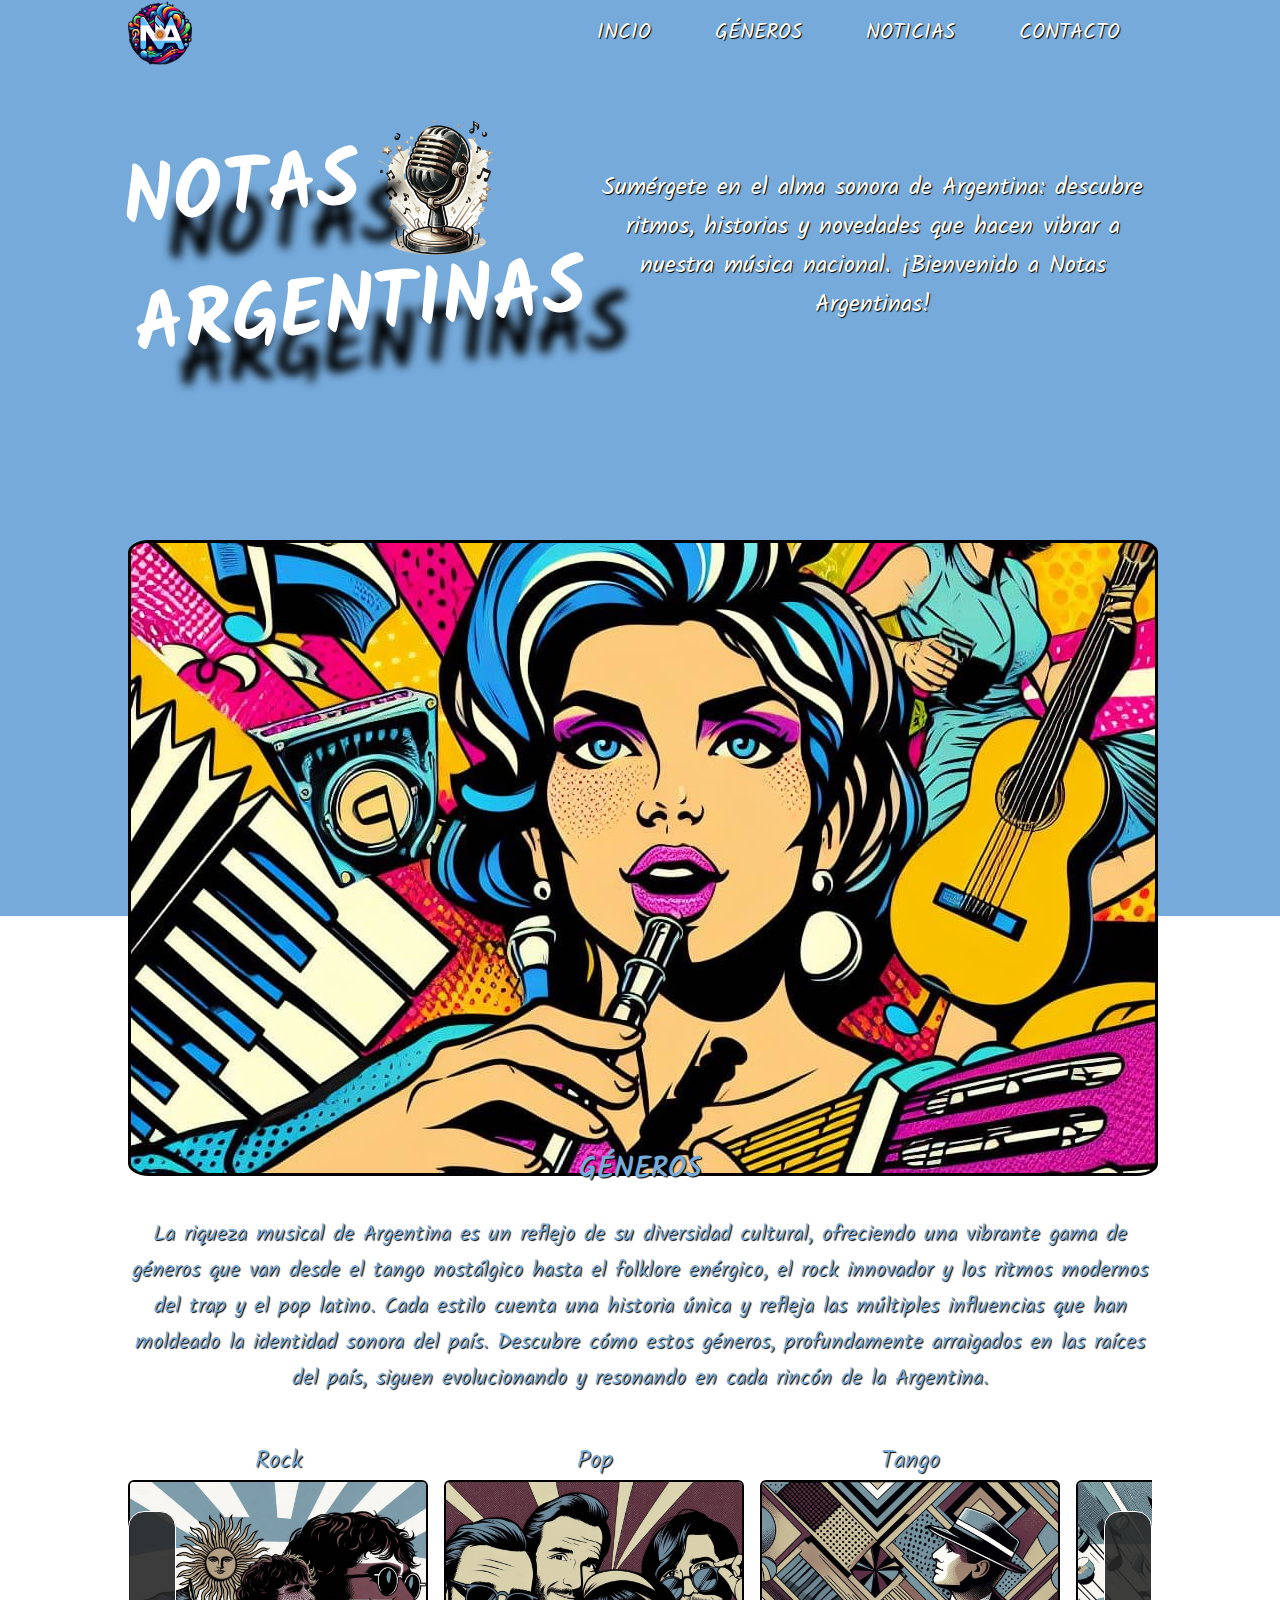
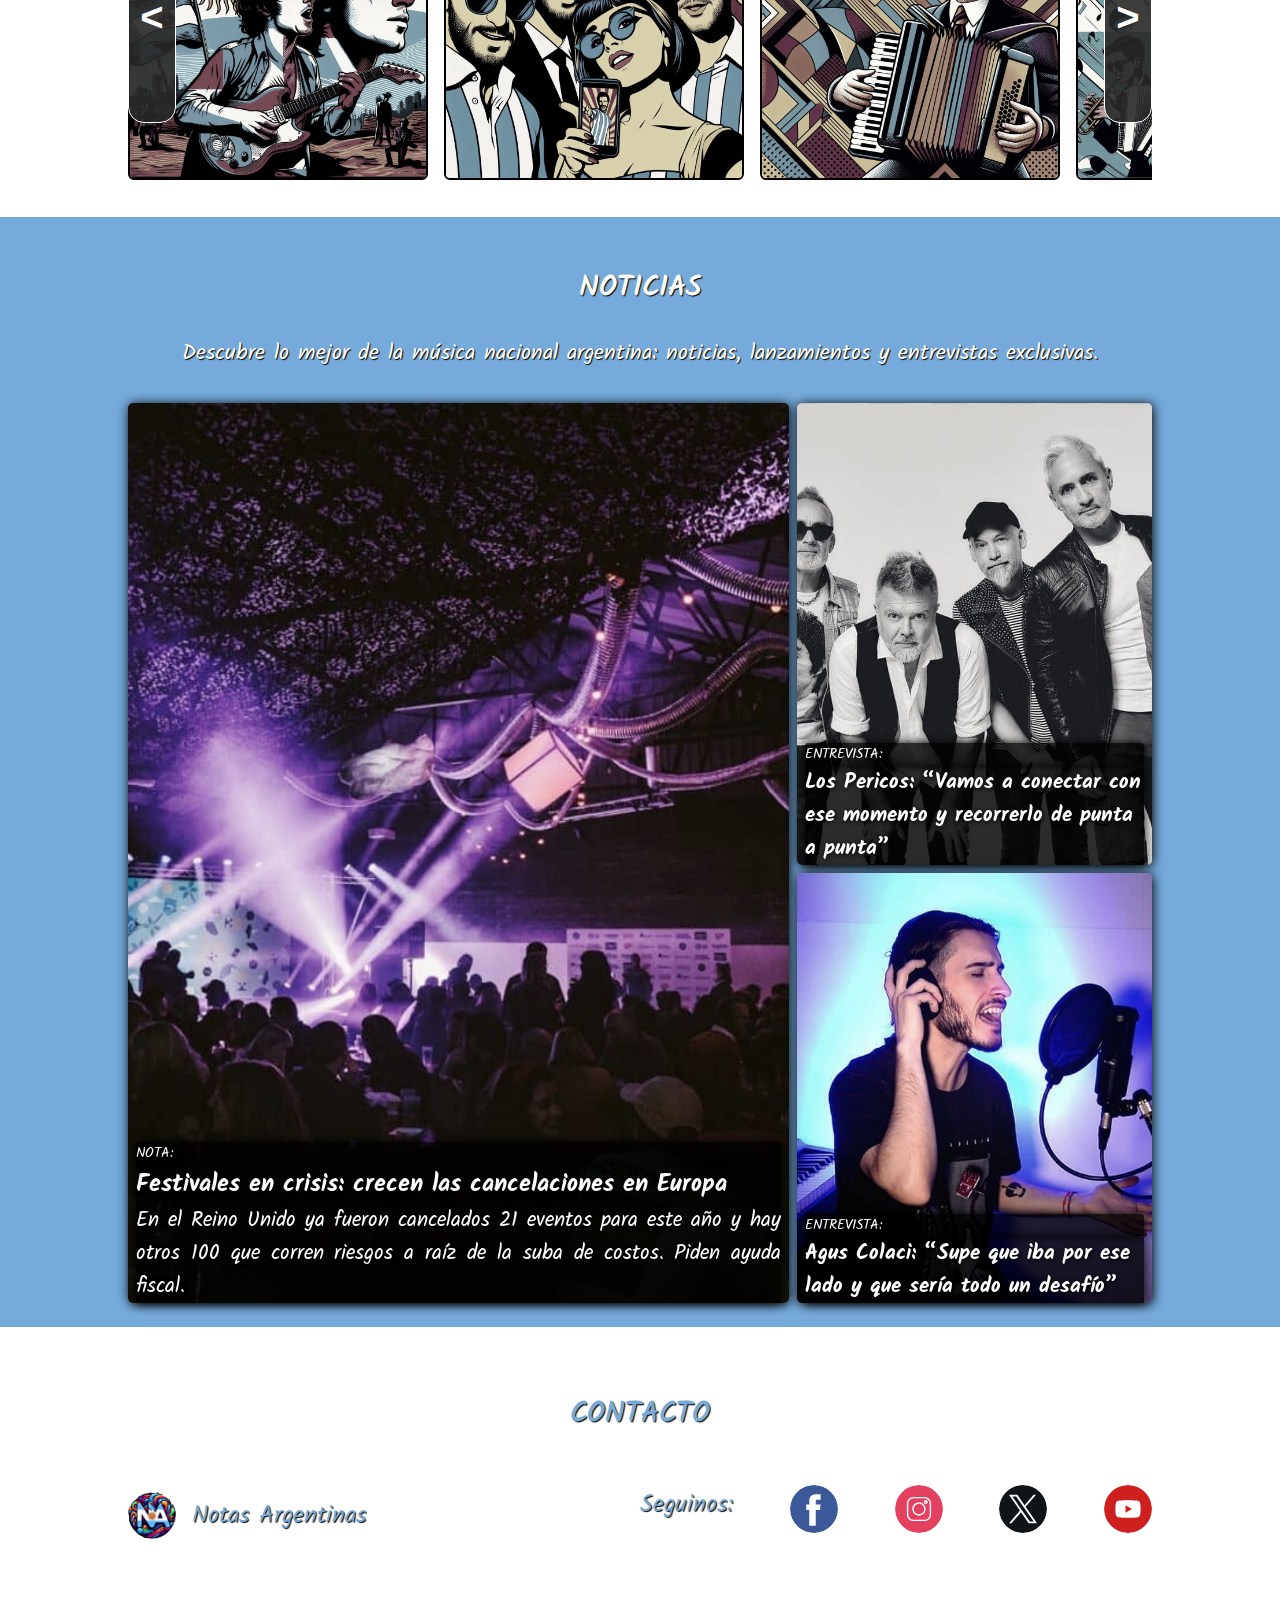
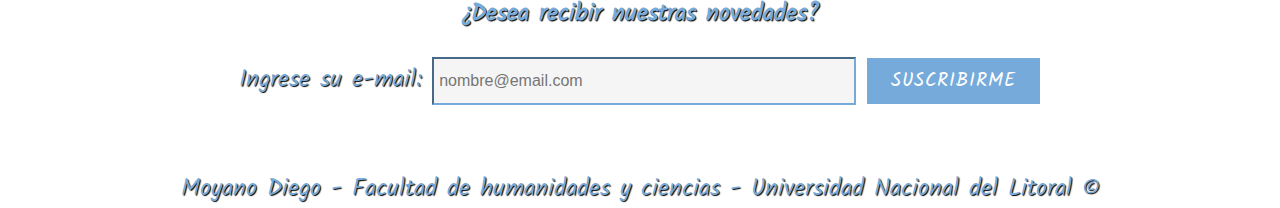
<file: index.html>
<!DOCTYPE html>
<html lang="es">

<head>
    <meta charset="UTF-8">
    <meta http-equiv="X-UA-Compatible" content="IE=edge">
    <meta name="viewport" content="width=device-width, initial-scale=1.0">
    <link rel="stylesheet" href="css/header_principal.css">
    <link rel="stylesheet" href="css/main.css">
    <link rel="shortcut icon" href="icon/logo.ico">
    <link rel="stylesheet" href="css/responsive.css">
        <!---- Open Graph Para compartir en redes sociales --->
    <meta property="og:url"           content="https://moyanodiego.github.io/Notas-Argentinas/index.html" />
    <meta property="og:type"          content="website" />
    <meta property="og:title"         content="Notas Argentinas" />
    <meta property="og:description"   content="Sumérgete en el alma sonora de Argentina: descubre ritmos, historias y novedades que hacen vibrar a nuestra música nacional. ¡Bienvenido a Notas Argentinas!." />
    <meta property="og:image"         content="https://moyanodiego.github.io/Notas-Argentinas/img/logo/logo.png" />
    <title>Notas Argentinas | Inicio</title>
</head>

<body>
    <div id="fb-root"></div>
    <script async defer crossorigin="anonymous" src="https://connect.facebook.net/es_ES/sdk.js#xfbml=1&version=v20.0"
        nonce="EZBysL64"></script>
    <header class="encabezado" id="encabezado">
        <div class="navegacion" id="navegacion">
            <a href="index.html" class="logo" id="logo"><img src="img/logo/logo.png" alt="Logo Notas Argentinas">
            </a>
            <nav class="nav" id="nav">
                <ul class="nav_links" id="nav_links">
                    <li class="elemNav"><a href="index.html">Incio</a></li>
                    <li class="elemNav"><a href="#generos">Géneros</a></li>
                    <li class="elemNav"><a href="#noticias">Noticias</a></li>
                    <li class="elemNav"><a href="#redes" class="contacto" id="contacto">Contacto</a></li>
                </ul>
                <div class="burguer-menu" id="bmenu">
                    <div class="linea1"></div>
                    <div class="linea2"></div>
                    <div class="linea3"></div>
                </div>
            </nav>
        </div>
        <div class="portada" id="portada">
            <h1 class="titulo" id="tilulo"> <span>Notas</span> <img src="img/recursos/microfono4.png" id="microfono"
                    alt="">Argentinas
            </h1>
            <div class="parrafo-titulo" id="#parrafo-titulo">
                <p class="texto-titulo" id="texto-titulo">Sumérgete en el alma sonora de Argentina: descubre ritmos,
                    historias y novedades que hacen vibrar a nuestra música
                    nacional. ¡Bienvenido a Notas Argentinas!</p>
            </div>
        </div>
        <div class="pop" id="pop"></div>
    </header>
    <main>
        <section class="seccion1" id="seccion1">
            <h2 class="generos">Géneros</h2>
            <div id="generos"></div>
            <p>La riqueza musical de Argentina es un reflejo de su diversidad cultural, ofreciendo una vibrante gama de
                géneros que van
                desde el tango nostálgico hasta el folklore enérgico, el rock innovador y los ritmos modernos del trap y
                el pop latino. Cada estilo cuenta una historia única y
                refleja las múltiples influencias que han moldeado la identidad sonora del país. Descubre cómo estos
                géneros,
                profundamente arraigados en las raíces del país, siguen evolucionando y resonando en cada
                rincón de la
                Argentina.
            </p>
            <div class="contenedor_carrusel" id="contenedor_carrusel">
                <button class="flecha_izq" id="flecha_izq">&#60;</button>
                <button class="flecha_der" id="flecha_der">&#62;</button>
                <div class="carrusel_imagenes" id="carrusel_imagenes">
                    <a href="secciones/rock.html">Rock<img src="img/carrusel/rock.jpeg" alt="Género Rock"></a>
                    <a href="secciones/pop.html">Pop<img src="img/carrusel/pop.jpeg" alt="Género Pop"></a>
                    <a href="secciones/tango.html">Tango<img src="img/carrusel/tango.jpeg" alt="Género Tango"></a>
                    <a href="secciones/cumbia.html">Cumbia<img src="img/carrusel/cumbia.jpeg" alt="Género Cumbia"></a>
                    <a href="secciones/folklore.html">Folklore<img src="img/carrusel/folklore.jpeg"
                            alt="Género Folklore"></a>
                    <a href="secciones/cuarteto.html">Cuarteto<img src="img/carrusel/cuarteto.jpeg"
                            alt="Género Cuarteto"></a>
                </div>
            </div>

        </section>
        <section class="seccion2" id="seccion2">
            <h2 id="noticias">Noticias</h2>
            <p class="encabezado_noticias">Descubre lo mejor de la música nacional argentina: noticias, lanzamientos y
                entrevistas exclusivas.</p>
            <div class="notas" id="notas">
                <article class="articulo1" id="articulo1">
                    <a href="secciones/noticia1.html">
                        <p class="nota_tipo">NOTA:</p>
                        <h3 class="titulo_arituculo1">Festivales en crisis: crecen las cancelaciones en Europa</h3>
                        <p class="subtitulo_articulo1">En el Reino Unido ya fueron cancelados 21 eventos para este año y
                            hay otros 100 que corren
                            riesgos a raíz de la suba de
                            costos. Piden ayuda fiscal.</p>
                    </a>
                </article>
                <article class="articulo2" id="articulo2">
                    <a href="secciones/noticia2.html">
                        <p class="nota_tipo">ENTREVISTA:</p>
                        <h3 class="titulo_arituculo2">Los Pericos: “Vamos a conectar con ese momento y recorrerlo de
                            punta a
                            punta”</h3>
                    </a>
                </article>
                <article class="articulo3" id="articulo3">
                    <a href="secciones/noticia3.html">
                        <p class="nota_tipo">ENTREVISTA:</p>
                        <h3 class="titulo_arituculo3">Agus Colaci: “Supe que iba por ese lado y que sería todo un
                            desafío”
                        </h3>
                    </a>
                </article>
            </div>
        </section>
    </main>
    <footer>
        <div class="redes" id="redes">
            <h2>Contacto</h2>

            <div class="footer">
                <div class="footer1">
                    <ul>
                        <li><a href="index.html"><img src="img/logo/logo.png" alt="Logo Notas Argentinas"> Notas
                                Argentinas</a></li>
                    </ul>
                </div>
                <div class="footer2">
                    <ul>
                        <li>Seguinos:</li>
                        <li><a href="https://www.facebook.com/?sk=h_chr" target="_blank"><img
                                    src="img/recursos/facebook.svg" alt=""></a>
                        </li>
                        <li><a href="https://www.instagram.com/" target="_blank"><img src="img/recursos/instagram.svg"
                                    alt=""></a>
                        </li>
                        <li><a href="https://twitter.com/home" target="_blank"><img src="img/recursos/x.svg" alt=""></a>
                        <li><a href="https://www.youtube.com/" target="_blank"><img src="img/recursos/youtube.svg"
                                    alt=""></a>
                        </li>
                    </ul>
                </div>
            </div>
            <div class="pantallaCompleta">
                <p>¡ Bienvenido !</p>
                <p><span class="emailUsuario">email.com</span></p>
                <p id="equipo">Equipo de</p>
                <p class="bienvenido-logos"><img src="img/logo/logo.png" alt="Logo Notas Argentinas"> Notas
                    Argentinas
                    <img src="img/recursos/microfono4.png" alt="">
                </p>
            </div>
            <div class="contenedor-formulario">
                <h3>¿Desea recibir nuestras novedades?</h3>
                <form class="formulario" onsubmit="bienvenido()"
                    action="https://formsubmit.co/af799de73db058b92cc7220161afba9d" method="POST">
                    <label for="email">Ingrese su e-mail: </label>
                    <input type="email" name="e-mail" id="email" pattern=".+@.+\.com" size="30"
                        placeholder="nombre@email.com" required />
                    <button type="submit" class="boton-formulario">Suscribirme</button>
                    <input type="hidden" name="_next" value="https://moyanodiego.github.io/Notas-Argentinas/">
                    <input type="hidden" name="_captcha" value="false">
                    <input type="hidden" name="_template" value="table">
                </form>
            </div>
            <p>Moyano Diego - Facultad de humanidades y ciencias - Universidad Nacional del Litoral &copy;</p>
        </div>
    </footer>
    <script src="js/main.js"></script>
    <script src="js/carrusel_imagenes.js"></script>
</body>

</html>
</file>
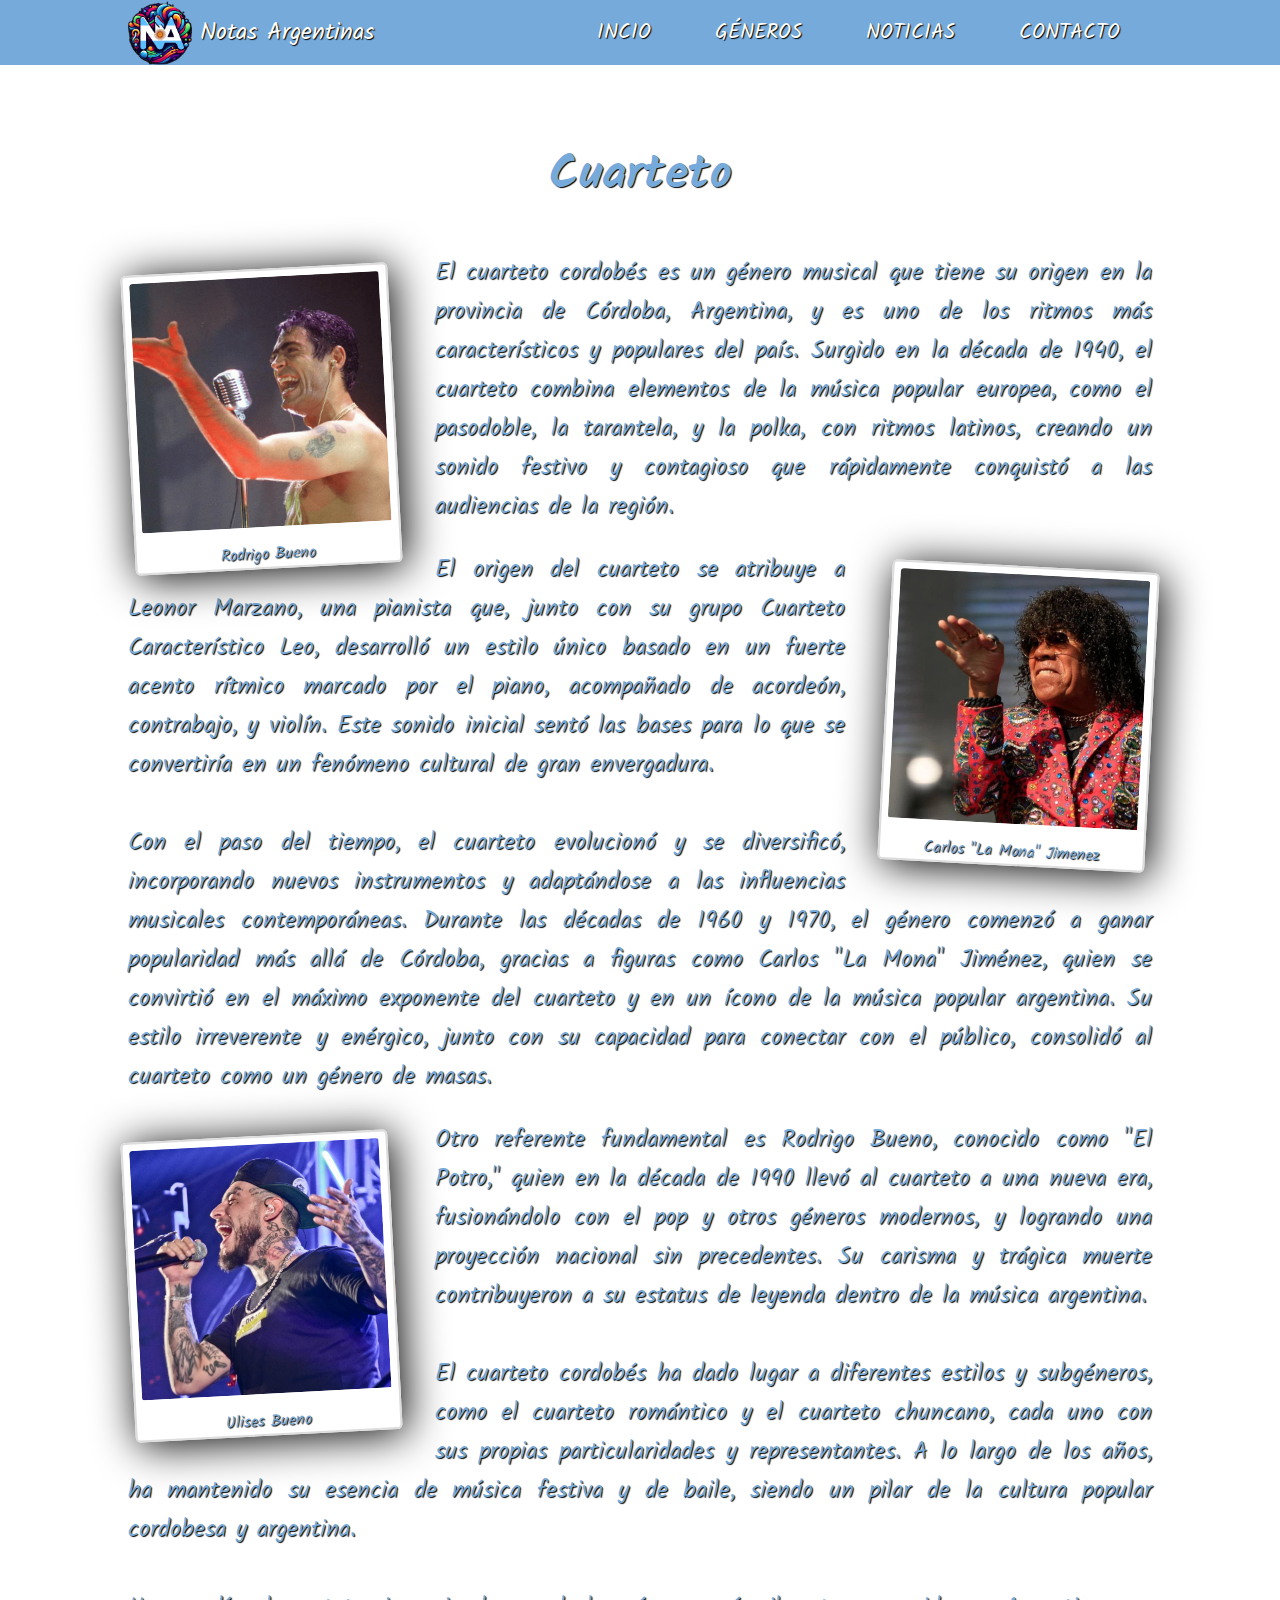
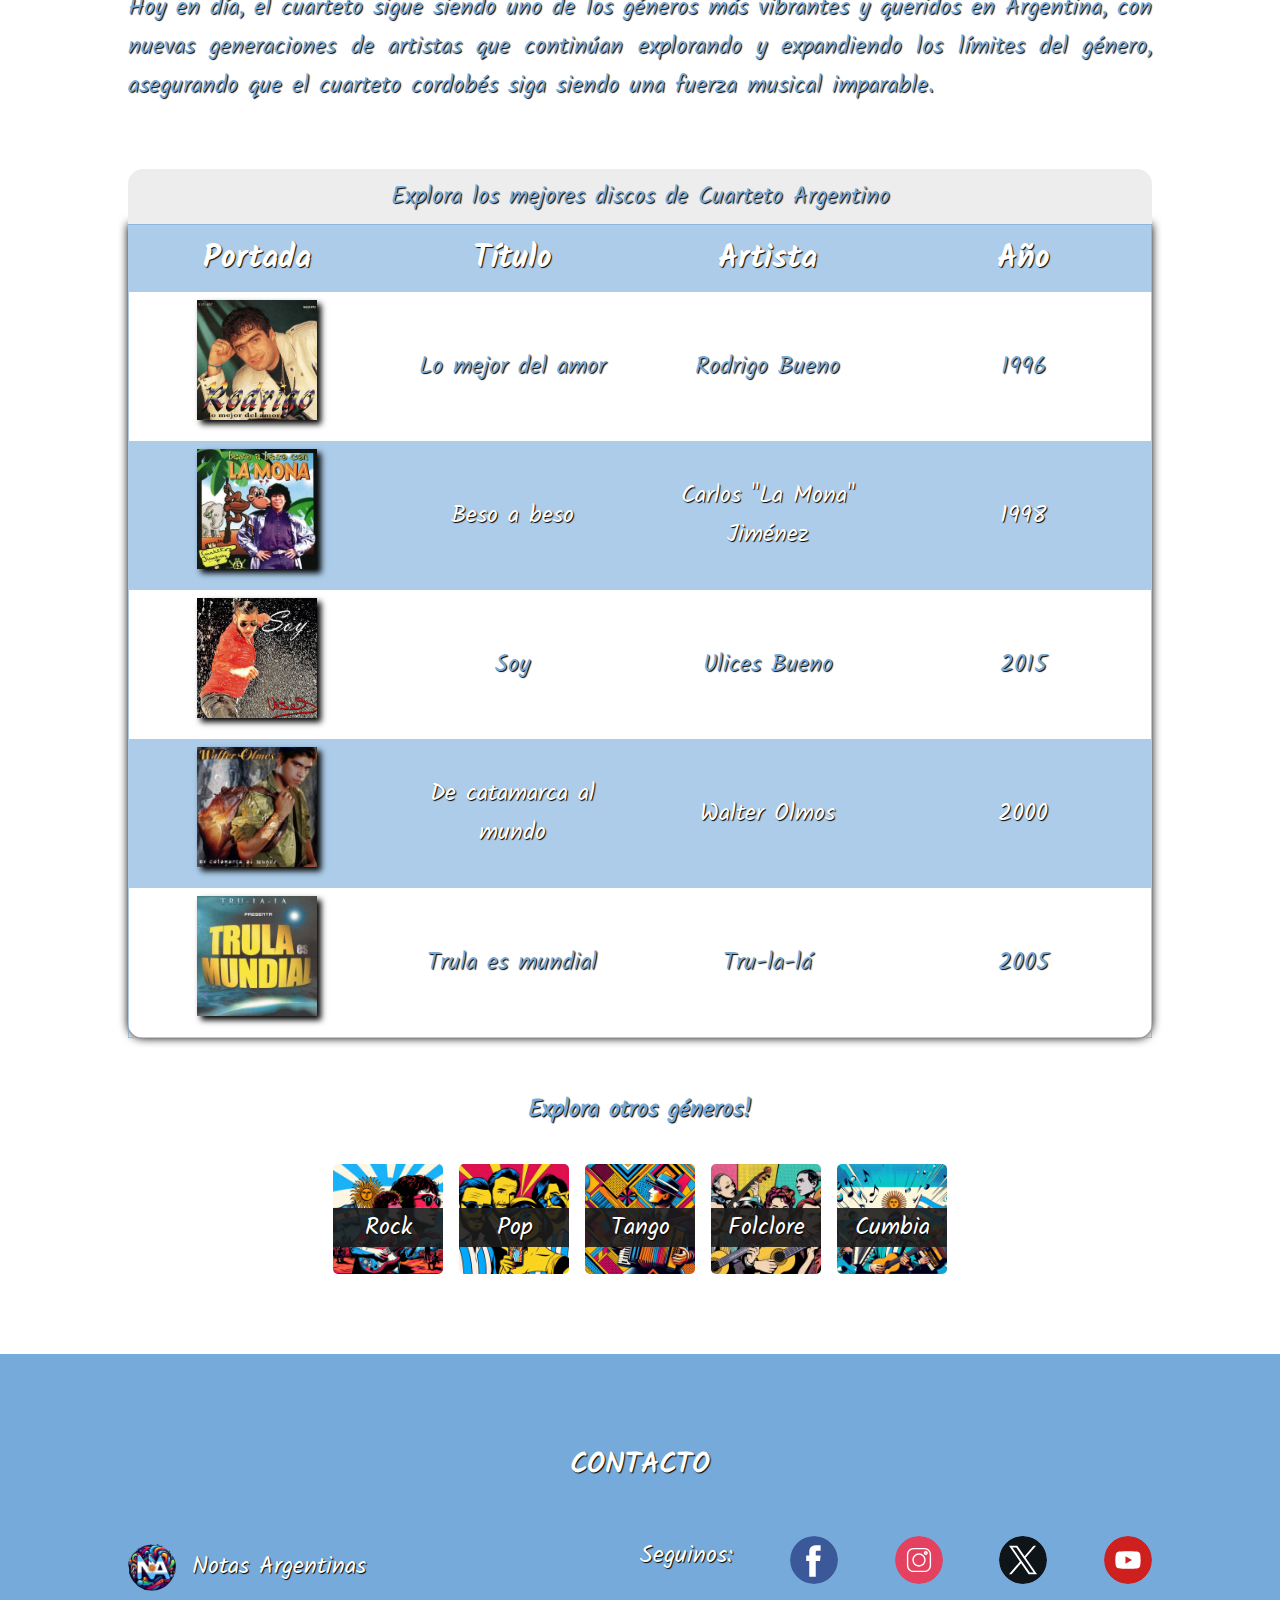
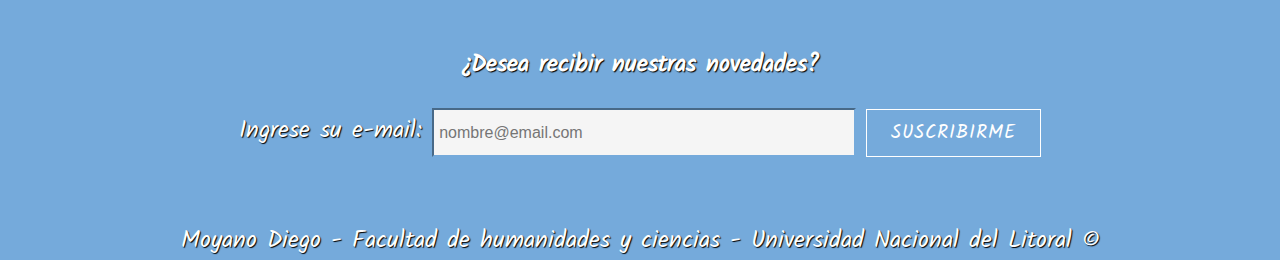
<file: secciones/cuarteto.html>
<!DOCTYPE html>
<html lang="es">

<head>
    <meta charset="UTF-8">
    <meta http-equiv="X-UA-Compatible" content="IE=edge">
    <meta name="viewport" content="width=device-width, initial-scale=1.0">
    <link rel="stylesheet" href="../css/main.css">
    <link rel="shortcut icon" href="../icon/logo.ico">
    <link rel="stylesheet" href="../css/tablas.css">
    <link rel="stylesheet" href="../css/noticias.css">
    <link rel="stylesheet" href="../css/responsive.css">
    <title>Notas Argentinas | Cuarteto</title>
</head>

<body>
    <header class="encabezado" id="encabezado">
        <div class="navegacion" id="navegacion">
            <a href="../index.html" class="logo" id="logo"><img src="../img/logo/logo.png" alt=""><span>Notas
                    Argentinas</span></a>
            <nav class="nav" id="nav">
                <ul class="nav_links" id="nav_links">
                    <li class="elemNav"><a href="../index.html">Incio</a></li>
                    <li class="elemNav"><a href="../index.html#generos">Géneros</a></li>
                    <li class="elemNav"><a href="../index.html#noticias">Noticias</a></li>
                    <li class="elemNav"><a href="#redes" class="contacto" id="contacto">Contacto</a></li>
                </ul>
                <div class="burguer-menu" id="bmenu">
                    <div class="linea1"></div>
                    <div class="linea2"></div>
                    <div class="linea3"></div>
                </div>
            </nav>
        </div>
    </header>
    <main>
        <section>
            <article class="articulo_genero">
                <h2>Cuarteto</h2>
                <figure class="polaroid pol-izq">
                    <img class="seccion-img" src="../img/secciones/cuarteto/rodrigo.png"
                        alt="Rodrigo Bueno cantando en el escenario">
                    <figcaption>Rodrigo Bueno</figcaption>
                </figure>
                <p>El cuarteto cordobés es un género musical que tiene su origen en la provincia de Córdoba, Argentina,
                    y es uno de los
                    ritmos más característicos y populares del país. Surgido en la década de 1940, el cuarteto combina
                    elementos de la
                    música popular europea, como el pasodoble, la tarantela, y la polka, con ritmos latinos, creando un
                    sonido festivo y
                    contagioso que rápidamente conquistó a las audiencias de la región.
                    <br>
                </p>
                <figure class="polaroid pol-der">
                    <img class="seccion-img" src="../img/secciones/cuarteto/lamona.jpeg"
                        alt="La mona Jimenez bailando en el escenario">
                    <figcaption>Carlos "La Mona" Jimenez</figcaption>
                </figure>
                <p>
                    El origen del cuarteto se atribuye a Leonor Marzano, una pianista que, junto con su grupo Cuarteto
                    Característico Leo,
                    desarrolló un estilo único basado en un fuerte acento rítmico marcado por el piano, acompañado de
                    acordeón, contrabajo,
                    y violín. Este sonido inicial sentó las bases para lo que se convertiría en un fenómeno cultural de
                    gran envergadura.
                    <br><br>
                    Con el paso del tiempo, el cuarteto evolucionó y se diversificó, incorporando nuevos instrumentos y
                    adaptándose a las
                    influencias musicales contemporáneas. Durante las décadas de 1960 y 1970, el género comenzó a ganar
                    popularidad más allá
                    de Córdoba, gracias a figuras como Carlos "La Mona" Jiménez, quien se convirtió en el máximo
                    exponente del cuarteto y en
                    un ícono de la música popular argentina. Su estilo irreverente y enérgico, junto con su capacidad
                    para conectar con el
                    público, consolidó al cuarteto como un género de masas.
                    <br>
                </p>
                <figure class="polaroid pol-izq">
                    <img class="seccion-img" src="../img/secciones/cuarteto/ulises.jpg"
                        alt="Ulises Bueno cantando en el escenario">
                    <figcaption>Ulises Bueno</figcaption>
                </figure>
                <p>
                    Otro referente fundamental es Rodrigo Bueno, conocido como "El Potro," quien en la década de 1990
                    llevó al cuarteto a
                    una nueva era, fusionándolo con el pop y otros géneros modernos, y logrando una proyección nacional
                    sin precedentes. Su
                    carisma y trágica muerte contribuyeron a su estatus de leyenda dentro de la música argentina.
                    <br><br>
                    El cuarteto cordobés ha dado lugar a diferentes estilos y subgéneros, como el cuarteto romántico y
                    el cuarteto chuncano,
                    cada uno con sus propias particularidades y representantes. A lo largo de los años, ha mantenido su
                    esencia de música
                    festiva y de baile, siendo un pilar de la cultura popular cordobesa y argentina.
                    <br><br>
                    Hoy en día, el cuarteto sigue siendo uno de los géneros más vibrantes y queridos en Argentina, con
                    nuevas generaciones
                    de artistas que continúan explorando y expandiendo los límites del género, asegurando que el
                    cuarteto cordobés siga
                    siendo una fuerza musical imparable.
                </p>
            </article>
            <table summary="Mejores discos de musica argentina">
                <caption>
                    Explora los mejores discos de Cuarteto Argentino
                </caption>
                <thead>
                    <tr>
                        <th>Portada</th>
                        <th>Título</th>
                        <th>Artista</th>
                        <th>Año</th>
                    </tr>
                </thead>
                <tbody>
                    <tr class="top_artistas">
                        <td data-cell="Portada" class="datosArtistas"><img src="../img/discos/cuarteto/1-rodrigo.png"
                                alt=""></td>
                        <td data-cell="Título" class="datosArtistas">Lo mejor del amor</td>
                        <td data-cell="Artista" class="datosArtistas">Rodrigo Bueno</td>
                        <td data-cell="Año" class="datosArtistas">1996</td>
                    </tr>
                    <tr class="desplegable">
                        <td colspan="2" class="videoArtista"><iframe
                                src="https://www.youtube.com/embed/4U6hhcpe5QI?si=5HDIOBTR3RTpU6Ck"
                                title="YouTube video player" frameborder="0"
                                allow="accelerometer; autoplay; clipboard-write; encrypted-media; gyroscope; picture-in-picture; web-share"
                                referrerpolicy="strict-origin-when-cross-origin" allowfullscreen></iframe></td>
                        <td colspan="2" class="listaCanciones">
                            <ul>
                                <li>El Divorcio</li>
                                <li>Lo Mejor del Amor</li>
                                <li>Himno del Cucumelo</li>
                                <li>Bailando con la Gorda</li>
                                <li>El Amor de Esa Mujer</li>
                                <li>Negro José</li>
                                <li>El Muñeco</li>
                                <li>Nunca Más</li>
                                <li>Me Quiere, No Me Quiere</li>
                                <li>Alarma</li>
                                <li>Qué Mujer</li>
                                <li>Quiero Tu Boca</li>
                                <li>Y Si Yo la Celo</li>
                                <li>El Mambo, la Rumba</li>
                                <li>El Divorcio (Karaoke)</li>
                                <li>Lo Mejor del Amor (Remix)</li>
                            </ul>
                        </td>
                    </tr>
                    <tr class="top_artistas">
                        <td data-cell="Portada" class="datosArtistas"><img src="../img/discos/cuarteto/2-lamona.jpeg"
                                alt=""></td>
                        <td data-cell="Título" class="datosArtistas">Beso a beso</td>
                        <td data-cell="Artista" class="datosArtistas">Carlos "La Mona" Jiménez</td>
                        <td data-cell="Año" class="datosArtistas">1998</td>
                    </tr>
                    <tr class="desplegable">
                        <td colspan="2" class="videoArtista"><iframe
                                src="https://www.youtube.com/embed/j_RyuKhv5ms?si=vd_Yk_l9xyBrmqc8"
                                title="YouTube video player" frameborder="0"
                                allow="accelerometer; autoplay; clipboard-write; encrypted-media; gyroscope; picture-in-picture; web-share"
                                referrerpolicy="strict-origin-when-cross-origin" allowfullscreen></iframe></td>
                        <td colspan="2" class="listaCanciones">
                            <ul>
                                <li>Beso a Beso</li>
                                <li>Juan de la Ciudad</li>
                                <li>Que No Se Acabe el Amor</li>
                                <li>Goma de Mascar</li>
                                <li>Por Qué Tanta Polémica</li>
                                <li>Por Qué Te Fuiste</li>
                                <li>Maldita Botella Negra</li>
                                <li>Mis Horas Más Felices</li>
                                <li>Punto Final</li>
                                <li>El Buen Pastor</li>
                                <li>La Mujer de Él</li>
                                <li>El Pueblo Te Ama Che Guevara</li>
                                <li>Señor Mayor</li>
                                <li>Mi Querida Ma</li>
                                <li>Sin Fronteras</li>
                                <li>El Desamorao</li>
                                <li>Provócame</li>
                                <li>Vas a Volver</li>
                                <li>El Cordobazo</li>
                            </ul>
                        </td>
                    </tr>
                    <tr class="top_artistas">
                        <td data-cell="Portada" class="datosArtistas"><img src="../img/discos/cuarteto/3-ulices.jpeg"
                                alt=""></td>
                        <td data-cell="Título" class="datosArtistas">Soy</td>
                        <td data-cell="Artista" class="datosArtistas">Ulices Bueno</td>
                        <td data-cell="Año" class="datosArtistas">2015</td>
                    </tr>
                    <tr class="desplegable">
                        <td colspan="2" class="videoArtista"><iframe
                                src="https://www.youtube.com/embed/AhXI1GRiULc?si=4T3vh-A5dgVlnxDc"
                                title="YouTube video player" frameborder="0"
                                allow="accelerometer; autoplay; clipboard-write; encrypted-media; gyroscope; picture-in-picture; web-share"
                                referrerpolicy="strict-origin-when-cross-origin" allowfullscreen></iframe></td>
                        <td colspan="2" class="listaCanciones">
                            <ul>
                                <li>Soy</li>
                                <li>Intento</li>
                                <li>Qué Culpa Tengo Yo</li>
                                <li>Ojalá</li>
                                <li>Cuando Quieras Quiero</li>
                                <li>A Mí Na Ma</li>
                                <li>Incompleto</li>
                                <li>De Atar</li>
                            </ul>
                        </td>
                    </tr>
                    <tr class="top_artistas">
                        <td data-cell="Portada" class="datosArtistas"><img src="../img/discos/cuarteto/4-walter.jpg"
                                alt=""></td>
                        <td data-cell="Título" class="datosArtistas">De catamarca al mundo</td>
                        <td data-cell="Artista" class="datosArtistas">Walter Olmos</td>
                        <td data-cell="Año" class="datosArtistas">2000</td>
                    </tr>
                    <tr class="desplegable">
                        <td colspan="2" class="videoArtista"><iframe
                                src="https://www.youtube.com/embed/mvTm7Txfvxc?si=ViLN029mkimSpFpN"
                                title="YouTube video player" frameborder="0"
                                allow="accelerometer; autoplay; clipboard-write; encrypted-media; gyroscope; picture-in-picture; web-share"
                                referrerpolicy="strict-origin-when-cross-origin" allowfullscreen></iframe></td>
                        <td colspan="2" class="listaCanciones">
                            <ul>
                                <li>Beso en la Frente</li>
                                <li>Para Sentirme Vivo</li>
                                <li>Maldita Sustancia</li>
                                <li>Solo Contigo</li>
                                <li>Un Ángel en el Cielo</li>
                                <li>A Qué Quieres Jugar</li>
                                <li>Ay Corazón</li>
                                <li>Toca Papa</li>
                                <li>Hermano</li>
                                <li>Qué Vas a Ganar</li>
                                <li>Loco, Loquito</li>
                                <li>No Te Das Cuenta</li>
                                <li>Para Volver</li>
                                <li>Bandido Soy</li>
                                <li>Extrañándote</li>
                                <li>Por Qué Te Vas</li>
                                <li>El Inocente</li>
                                <li>Por Lo Que Yo Te Quiero</li>
                            </ul>
                        </td>
                    </tr>
                    <tr class="top_artistas">
                        <td data-cell="Portada" class="datosArtistas"><img src="../img/discos/cuarteto/5.trulala.jpg"
                                alt=""></td>
                        <td data-cell="Título" class="datosArtistas">Trula es mundial</td>
                        <td data-cell="Artista" class="datosArtistas">Tru-la-lá</td>
                        <td data-cell="Año" class="datosArtistas">2005</td>
                    </tr>
                    <tr class="desplegable">
                        <td colspan="2" class="videoArtista"><iframe
                                src="https://www.youtube.com/embed/GaKzzIwh-nw?si=W-ufCDwqhLHL211o"
                                title="YouTube video player" frameborder="0"
                                allow="accelerometer; autoplay; clipboard-write; encrypted-media; gyroscope; picture-in-picture; web-share"
                                referrerpolicy="strict-origin-when-cross-origin" allowfullscreen></iframe></td>
                        <td colspan="2" class="listaCanciones">
                            <ul>
                                <li>Que venga / Bien agitado</li>
                                <li>Ese loco soy yo</li>
                                <li>Si la ves</li>
                                <li>Es amor</li>
                                <li>Baila morena</li>
                                <li>Hasta el fin del mundo</li>
                                <li>Dame el amor</li>
                                <li>Tocando fondo</li>
                                <li>No soy</li>
                                <li>Si me pregunta por ti</li>
                                <li>Cúrame</li>
                                <li>Dime cómo</li>
                                <li>Loca conmigo</li>
                            </ul>
                        </td>
                    </tr>
                </tbody>
            </table>
        </section>
        <h2 id="otros-generos">Explora otros géneros!</h2>
        <div class="otros-generos">
            <a href="rock.html">
                <span class="generos-texto">Rock</span><img src="../img/carrusel/rock.jpeg" alt="Género Rock">
            </a>
            <a href="pop.html">
                <span class="generos-texto">Pop</span><img src="../img/carrusel/pop.jpeg" alt="Género Pop">
            </a>
            <a href="tango.html">
                <span class="generos-texto">Tango</span><img src="../img/carrusel/tango.jpeg" alt="Género Tango">
            </a>
            <a href="folklore.html">
                <span class="generos-texto">Folclore</span><img src="../img/carrusel/folklore.jpeg"
                    alt="Género Folklore">
            </a>
            <a href="cumbia.html">
                <span class="generos-texto">Cumbia</span><img src="../img/carrusel/cumbia.jpeg" alt="Género Cumbia">
            </a>
        </div>
    </main>
    <footer>
        <div class="redes" id="redes">
            <h2>Contacto</h2>
            <div class="footer">
                <div class="footer1">
                    <ul>
                        <li><a href="../index.html"><img src="../img/logo/logo.png" alt="">Notas Argentinas</a></li>
                    </ul>

                </div>
                <div class="footer2">
                    <ul>
                        <li>Seguinos:</li>
                        <li><a href="https://www.facebook.com/?sk=h_chr" target="_blank"><img
                                    src="../img/recursos/facebook.svg" alt=""></a>
                        </li>
                        <li><a href="https://www.instagram.com/" target="_blank"><img
                                    src="../img/recursos/instagram.svg" alt=""></a>
                        </li>
                        <li><a href="https://twitter.com/home" target="_blank"><img src="../img/recursos/x.svg"
                                    alt=""></a>
                        <li><a href="https://www.youtube.com/" target="_blank"><img src="../img/recursos/youtube.svg"
                                    alt=""></a>
                        </li>
                    </ul>
                </div>
            </div>
            <div class="pantallaCompleta">
                <p>¡ Bienvenido !</p>
                <p><span class="emailUsuario">email.com</span></p>
                <p id="equipo">Equipo de</p>
                <p class="bienvenido-logos"><img src="../img/logo/logo.png" alt="Logo Notas Argentinas"> Notas
                    Argentinas
                    <img src="../img/recursos/microfono4.png" alt="">
                </p>
            </div>
            <div class="contenedor-formulario">
                <h3>¿Desea recibir nuestras novedades?</h3>
                <form class="formulario" onsubmit="bienvenido()"
                    action="https://formsubmit.co/af799de73db058b92cc7220161afba9d" method="POST">
                    <label for="email">Ingrese su e-mail: </label>
                    <input type="email" name="e-mail" id="email" pattern=".+@.+\.com" size="30"
                        placeholder="nombre@email.com" required />
                    <button type="submit" class="boton-formulario">Suscribirme</button>
                    <input type="hidden" name="_next" value="https://moyanodiego.github.io/Notas-Argentinas/">
                    <input type="hidden" name="_captcha" value="false">
                    <input type="hidden" name="_template" value="table">
                </form>
            </div>
            <p>Moyano Diego - Facultad de humanidades y ciencias - Universidad Nacional del Litoral &copy;</p>
        </div>
    </footer>
    <script src="../js/main.js"></script>
    <script src="../js/detallesTabla.js"></script>
</body>

</html>
</file>
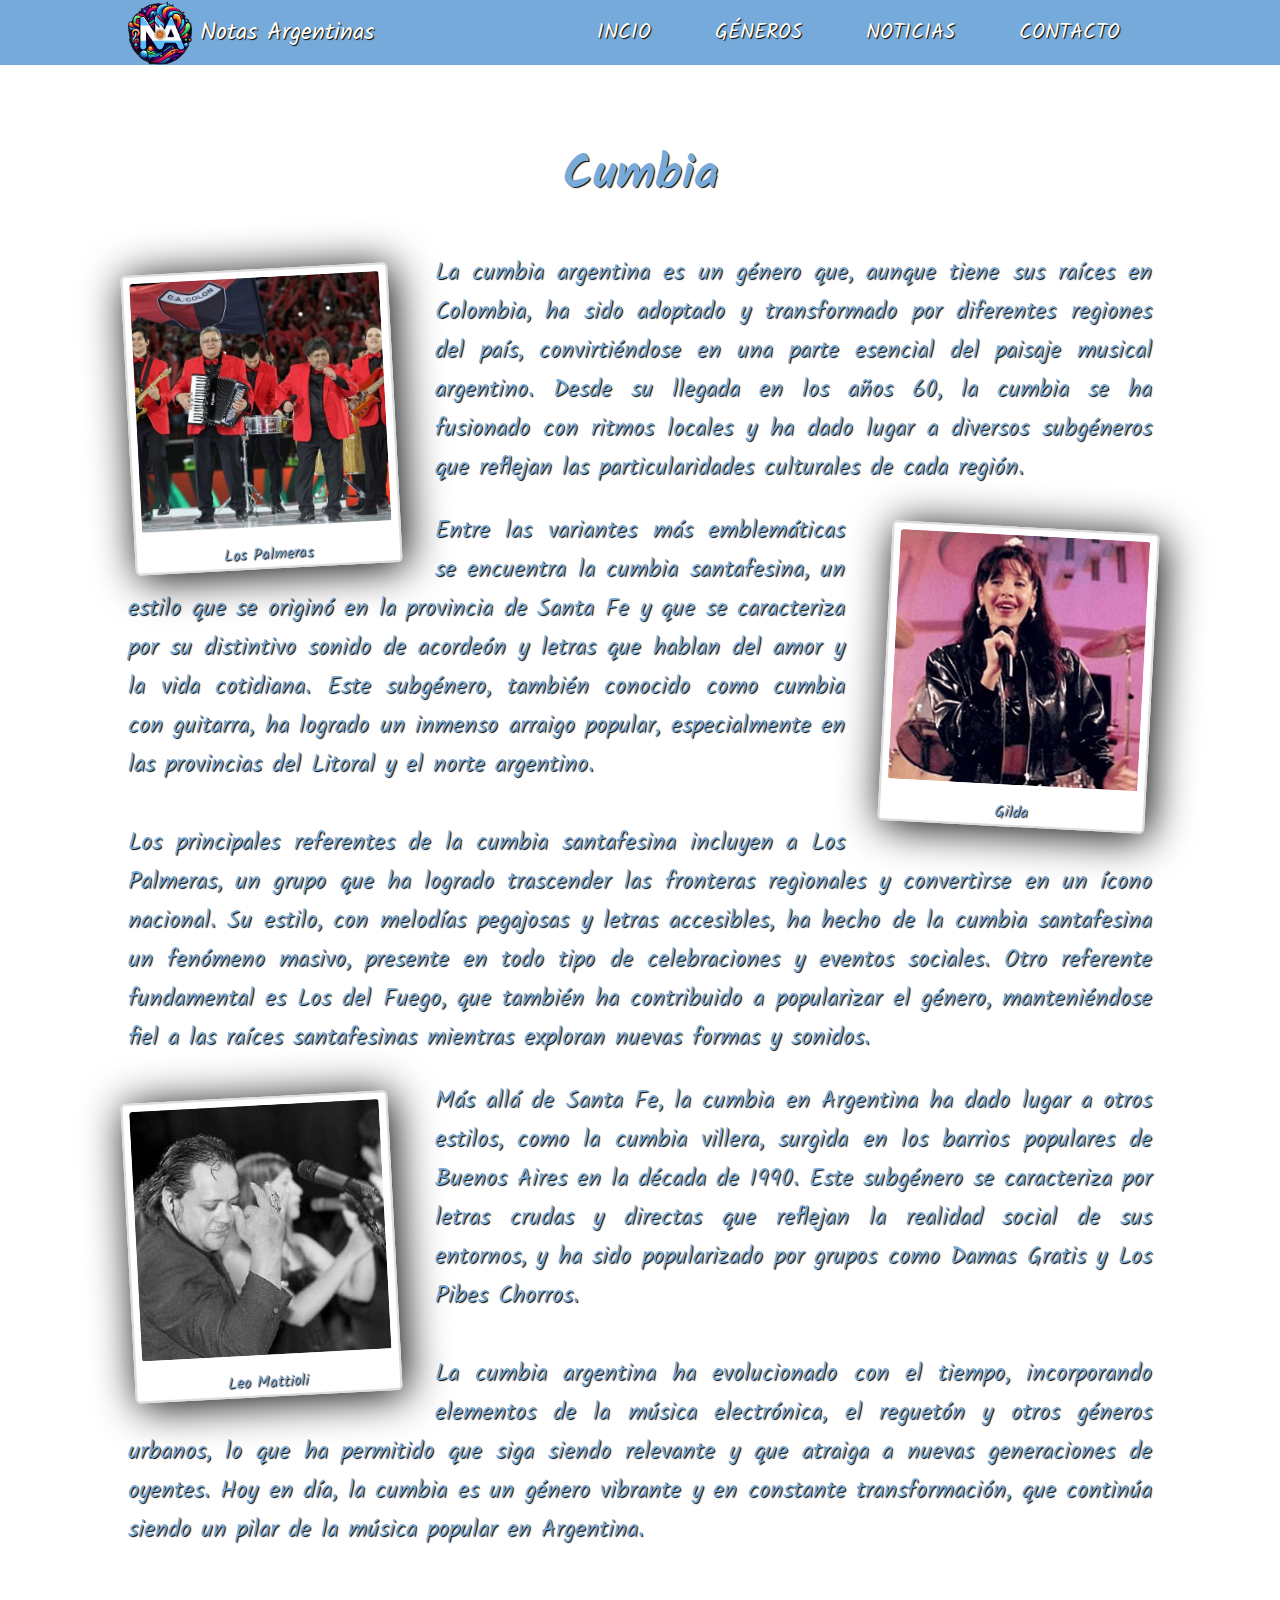
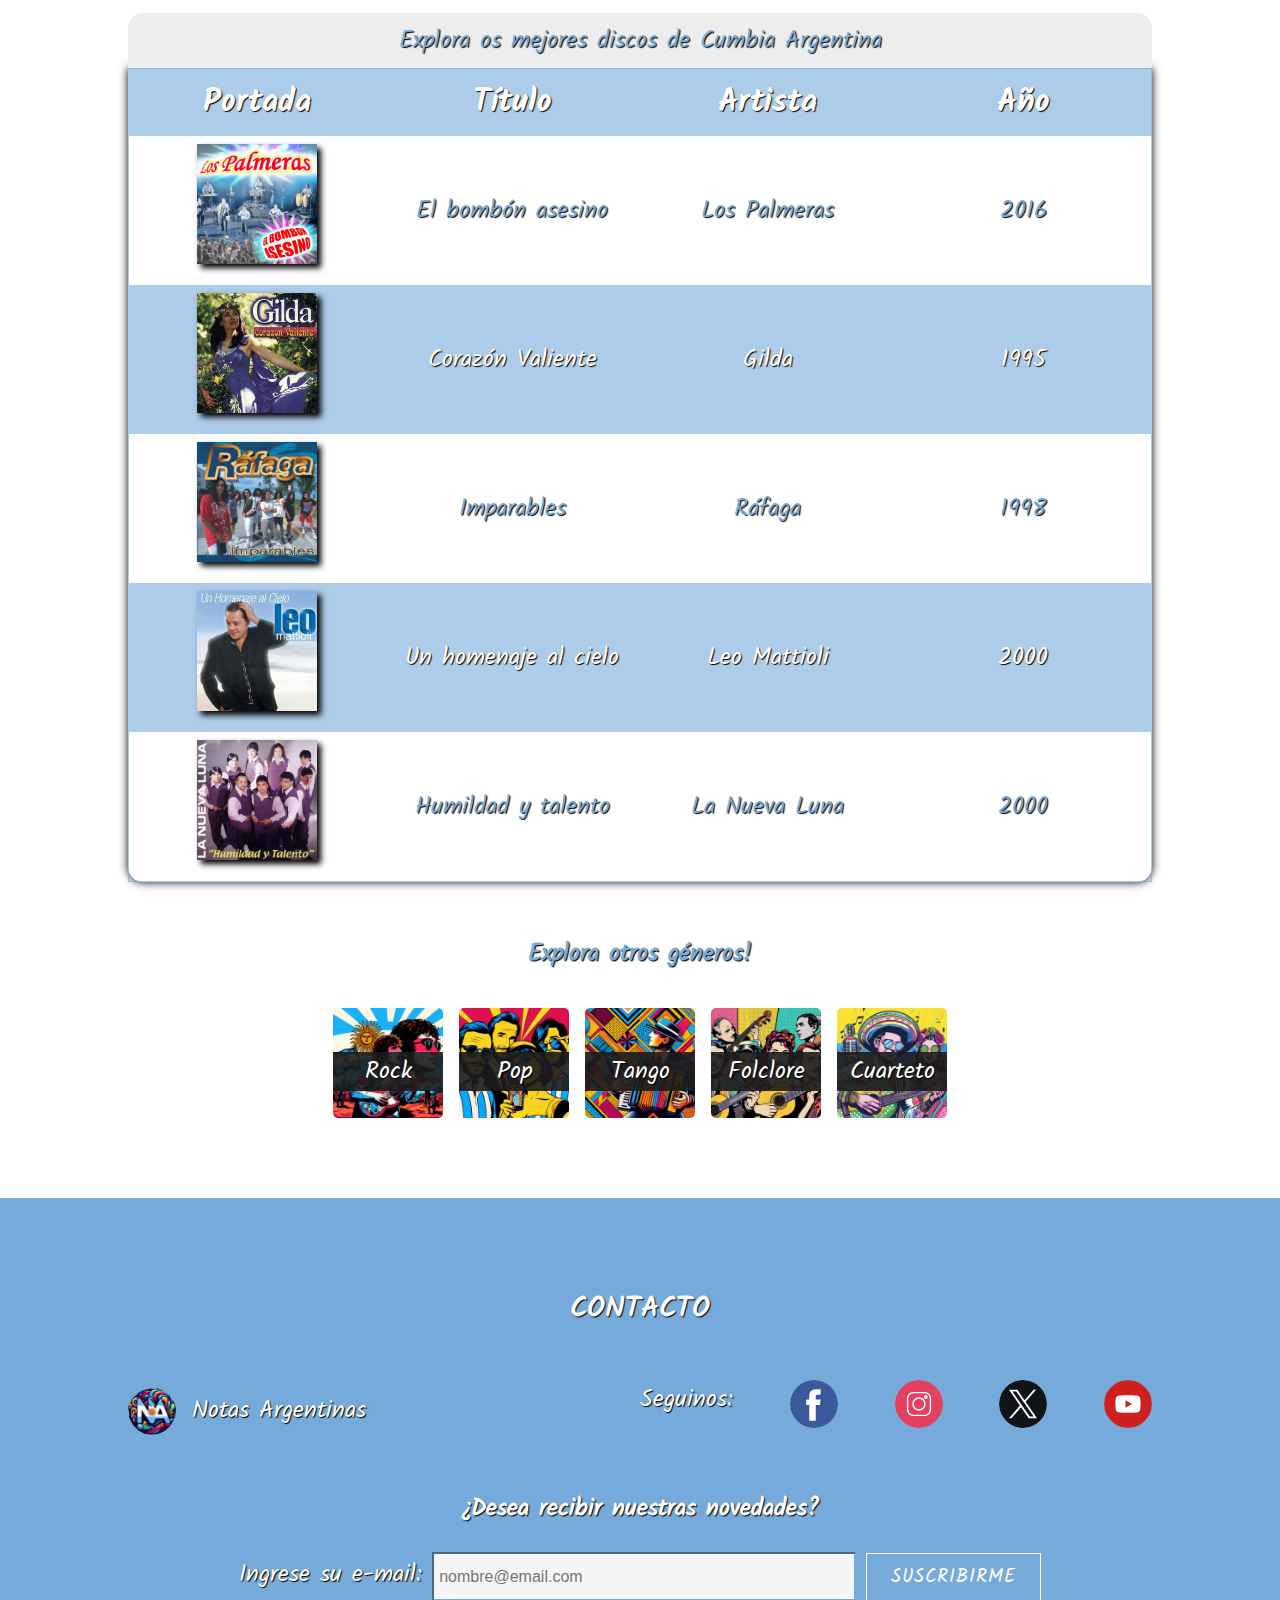
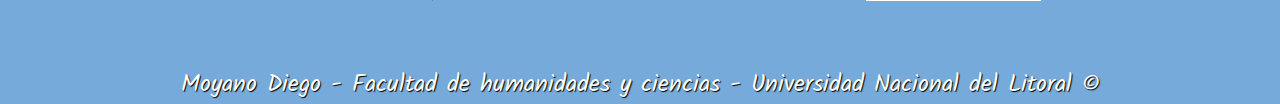
<file: secciones/cumbia.html>
<!DOCTYPE html>
<html lang="es">

<head>
    <meta charset="UTF-8">
    <meta http-equiv="X-UA-Compatible" content="IE=edge">
    <meta name="viewport" content="width=device-width, initial-scale=1.0">
    <link rel="stylesheet" href="../css/main.css">
    <link rel="shortcut icon" href="../icon/logo.ico">
    <link rel="stylesheet" href="../css/tablas.css">
    <link rel="stylesheet" href="../css/noticias.css">
    <link rel="stylesheet" href="../css/responsive.css">
    <title>Notas Argentinas | Cumbia</title>
</head>

<body>
    <header class="encabezado" id="encabezado">
        <div class="navegacion" id="navegacion">
            <a href="../index.html" class="logo" id="logo"><img src="../img/logo/logo.png" alt=""><span>Notas
                    Argentinas</span></a>
            <nav class="nav" id="nav">
                <ul class="nav_links" id="nav_links">
                    <li class="elemNav"><a href="../index.html">Incio</a></li>
                    <li class="elemNav"><a href="../index.html#generos">Géneros</a></li>
                    <li class="elemNav"><a href="../index.html#noticias">Noticias</a></li>
                    <li class="elemNav"><a href="#redes" class="contacto" id="contacto">Contacto</a></li>
                </ul>
                <div class="burguer-menu" id="bmenu">
                    <div class="linea1"></div>
                    <div class="linea2"></div>
                    <div class="linea3"></div>
                </div>
            </nav>
        </div>
    </header>
    <main>
        <section>
            <article class="articulo_genero">
                <h2>Cumbia</h2>
                <figure class="polaroid pol-izq">
                    <img class="seccion-img" src="../img/secciones/cumbia/lospalmeras.jpg"
                        alt="Los Palmeras en el escenario">
                    <figcaption>Los Palmeras</figcaption>
                </figure>
                <p>La cumbia argentina es un género que, aunque tiene sus raíces en Colombia, ha sido adoptado y
                    transformado por
                    diferentes regiones del país, convirtiéndose en una parte esencial del paisaje musical argentino.
                    Desde su llegada en
                    los años 60, la cumbia se ha fusionado con ritmos locales y ha dado lugar a diversos subgéneros que
                    reflejan las
                    particularidades culturales de cada región.
                </p>
                <figure class="polaroid pol-der">
                    <img class="seccion-img" src="../img/secciones/cumbia/gilda.png" alt="Gilda en el escenario">
                    <figcaption>Gilda</figcaption>
                </figure>
                <p>Entre las variantes más emblemáticas se encuentra la cumbia santafesina, un estilo que se originó en
                    la provincia de
                    Santa Fe y que se caracteriza por su distintivo sonido de acordeón y letras que hablan del amor y la
                    vida cotidiana.
                    Este subgénero, también conocido como cumbia con guitarra, ha logrado un inmenso arraigo popular,
                    especialmente en las
                    provincias del Litoral y el norte argentino.
                    <br><br>
                    Los principales referentes de la cumbia santafesina incluyen a Los Palmeras, un grupo que ha logrado
                    trascender las
                    fronteras regionales y convertirse en un ícono nacional. Su estilo, con melodías pegajosas y letras
                    accesibles, ha hecho
                    de la cumbia santafesina un fenómeno masivo, presente en todo tipo de celebraciones y eventos
                    sociales. Otro referente
                    fundamental es Los del Fuego, que también ha contribuido a popularizar el género, manteniéndose fiel
                    a las raíces
                    santafesinas mientras exploran nuevas formas y sonidos.
                    <br>
                </p>
                <figure class="polaroid pol-izq">
                    <img class="seccion-img" src="../img/secciones/cumbia/leo.jpg" alt="Leo Mattioli en el escenario">
                    <figcaption>Leo Mattioli</figcaption>
                </figure>
                <p>
                    Más allá de Santa Fe, la cumbia en Argentina ha dado lugar a otros estilos, como la cumbia villera,
                    surgida en los
                    barrios populares de Buenos Aires en la década de 1990. Este subgénero se caracteriza por letras
                    crudas y directas que
                    reflejan la realidad social de sus entornos, y ha sido popularizado por grupos como Damas Gratis y
                    Los Pibes Chorros.
                    <br><br>
                    La cumbia argentina ha evolucionado con el tiempo, incorporando elementos de la música electrónica,
                    el reguetón y otros
                    géneros urbanos, lo que ha permitido que siga siendo relevante y que atraiga a nuevas generaciones
                    de oyentes. Hoy en
                    día, la cumbia es un género vibrante y en constante transformación, que continúa siendo un pilar de
                    la música popular en
                    Argentina.
                </p>
            </article>
            <table summary="Mejores discos de musica argentina">
                <caption>
                    Explora os mejores discos de Cumbia Argentina
                </caption>
                <thead>
                    <tr>
                        <th>Portada</th>
                        <th>Título</th>
                        <th>Artista</th>
                        <th>Año</th>
                    </tr>
                </thead>
                <tbody>
                    <tr class="top_artistas">
                        <td data-cell="Portada" class="datosArtistas"><img
                                src="../img/discos/cumbia/1-los-palmeras.jpeg" alt=""></td>
                        <td data-cell="Título" class="datosArtistas">El bombón asesino</td>
                        <td data-cell="Artista" class="datosArtistas">Los Palmeras</td>
                        <td data-cell="Año" class="datosArtistas">2016</td>
                    </tr>
                    <tr class="desplegable">
                        <td colspan="2" class="videoArtista"><iframe width="560" height="315"
                                src="https://www.youtube.com/embed/FVJgWBMzqME?si=H0mECS2Y6vn_HqP8"
                                title="YouTube video player" frameborder="0"
                                allow="accelerometer; autoplay; clipboard-write; encrypted-media; gyroscope; picture-in-picture; web-share"
                                referrerpolicy="strict-origin-when-cross-origin" allowfullscreen></iframe></td>
                        <td colspan="2" class="listaCanciones">
                            <ul>
                                <li>El Bombón</li>
                                <li>Te Va A Gustar</li>
                                <li>Así Es La Vida</li>
                                <li>Soy Un Títere</li>
                                <li>Esa Pareja</li>
                                <li>Que Quiere La Chola</li>
                                <li>Por Primera Vez</li>
                                <li>Como No Voy A Quererte</li>
                                <li>Voló la Paloma</li>
                                <li>La Bestia Pop</li>
                                <li>Así Es Que Vivo Yo</li>
                                <li>La Suavecita</li>
                                <li>Adorada Sandra</li>
                                <li>Corazón No Me Preguntes</li>
                                <li>La Noche en Tu Pelo</li>
                                <li>El Amor En Mi Bohío</li>
                                <li>Se Llama Marcela</li>
                                <li>Mentirosa</li>
                                <li>Cumbia Y Luna</li>
                                <li>Ahí Van Camino Hacia El Altar</li>
                                <li>Que Pasará Mañana</li>
                                <li>Como Deseo Ser Tu Amor</li>
                                <li>Llévame Contigo</li>
                                <li>Entre la Espada Y La Pared</li>
                                <li>Fue Tormenta De Verano</li>
                                <li>Muchacha Triste</li>
                                <li>Dame Un Beso</li>
                                <li>Doble Vida</li>
                                <li>Quererte Como Te Quiero</li>
                                <li>Dónde Quiera Que Estés</li>
                                <li>Basta De Orgullo</li>
                                <li>Olvídala</li>
                                <li>Aprenderás A Llorar</li>
                                <li>Tan Bella Y Tan Presumida</li>
                                <li>Juan Valdéz</li>
                                <li>Cumbia Cuéntale</li>
                                <li>Con El Alma Enamorada</li>
                                <li>Mujer Que Mal Me Pagas</li>
                                <li>El Parrandero</li>
                            </ul>

                        </td>
                    </tr>
                    <tr class="top_artistas">
                        <td data-cell="Portada" class="datosArtistas"><img src="../img/discos/cumbia/2-gilda.jpg"
                                alt=""></td>
                        <td data-cell="Título" class="datosArtistas">Corazón Valiente</td>
                        <td data-cell="Artista" class="datosArtistas">Gilda</td>
                        <td data-cell="Año" class="datosArtistas">1995</td>
                    </tr>
                    <tr class="desplegable">
                        <td colspan="2" class="videoArtista"><iframe width="560" height="315"
                                src="https://www.youtube.com/embed/zNcJ0sfp0dc?si=6Qwv-ikdURvF-pcF"
                                title="YouTube video player" frameborder="0"
                                allow="accelerometer; autoplay; clipboard-write; encrypted-media; gyroscope; picture-in-picture; web-share"
                                referrerpolicy="strict-origin-when-cross-origin" allowfullscreen></iframe></td>
                        <td colspan="2" class="listaCanciones">
                            <ul>
                                <li>Fuiste</li>
                                <li>Ámame Suavecito</li>
                                <li>No Te Quedes Afuera</li>
                                <li>Paisaje</li>
                                <li>Corazón Valiente</li>
                                <li>Te Necesito</li>
                                <li>Un Amor Verdadero</li>
                                <li>Si Supieras</li>
                                <li>Cómo Marea</li>
                                <li>Hasta El Amanecer</li>
                                <li>Jesucristo</li>
                                <li>No Te Quedes Afuera (Remix)</li>
                            </ul>
                        </td>
                    </tr>
                    <tr class="top_artistas">
                        <td data-cell="Portada" class="datosArtistas"><img src="../img/discos/cumbia/3-rafaga.jpeg"
                                alt=""></td>
                        <td data-cell="Título" class="datosArtistas">Imparables</td>
                        <td data-cell="Artista" class="datosArtistas">Ráfaga</td>
                        <td data-cell="Año" class="datosArtistas">1998</td>
                    </tr>
                    <tr class="desplegable">
                        <td colspan="2" class="videoArtista">
                            <iframe width="560" height="315"
                                src="https://www.youtube.com/embed/fgtznWPCviY?si=YwDNWgtKbLBWEc3b"
                                title="YouTube video player" frameborder="0"
                                allow="accelerometer; autoplay; clipboard-write; encrypted-media; gyroscope; picture-in-picture; web-share"
                                referrerpolicy="strict-origin-when-cross-origin" allowfullscreen></iframe>
                        </td>
                        <td colspan="2" class="listaCanciones">
                            <ul>
                                <li>La Luna Y Tú</li>
                                <li>Explícame</li>
                                <li>Mentirosa</li>
                                <li>No Sé Vivir</li>
                                <li>Tu Traición</li>
                                <li>Baila Para Mí</li>
                                <li>No Comprendí Tu Amor</li>
                                <li>Maldito Corazón</li>
                                <li>Brindo Por Ella</li>
                                <li>Músicos</li>
                            </ul>
                        </td>
                    </tr>
                    <tr class="top_artistas">
                        <td data-cell="Portada" class="datosArtistas"><img src="../img/discos/cumbia/4-leo.jpg" alt="">
                        </td>
                        <td data-cell="Título" class="datosArtistas">Un homenaje al cielo</td>
                        <td data-cell="Artista" class="datosArtistas">Leo Mattioli</td>
                        <td data-cell="Año" class="datosArtistas">2000</td>
                    </tr>
                    <tr class="desplegable">
                        <td colspan="2" class="videoArtista"><iframe width="560" height="315"
                                src="https://www.youtube.com/embed/WwWMpzz1jMs?si=FCwRPMdYP6BycKGA"
                                title="YouTube video player" frameborder="0"
                                allow="accelerometer; autoplay; clipboard-write; encrypted-media; gyroscope; picture-in-picture; web-share"
                                referrerpolicy="strict-origin-when-cross-origin" allowfullscreen></iframe></td>
                        <td colspan="2" class="listaCanciones">
                            <ul>
                                <li>Le Pido a Dios</li>
                                <li>Después de Ti</li>
                                <li>Con Él No Soportas</li>
                                <li>Es Imposible Volar al Cielo</li>
                                <li>Tramposa y Mentirosa</li>
                                <li>Me Preocupa, Sin Ti</li>
                                <li>Aunque Te Duela</li>
                                <li>Es Ella</li>
                                <li>Gracias Por Volver</li>
                                <li>Si Tú Te Vas</li>
                                <li>Aún Soy Un Romántico</li>
                                <li>Nunca Me Faltes Amor</li>
                            </ul>
                        </td>
                    </tr>
                    <tr class="top_artistas">
                        <td data-cell="Portada" class="datosArtistas"><img src="../img/discos/cumbia/5-nuevaluna.png"
                                alt=""></td>
                        <td data-cell="Título" class="datosArtistas">Humildad y talento</td>
                        <td data-cell="Artista" class="datosArtistas">La Nueva Luna</td>
                        <td data-cell="Año" class="datosArtistas">2000</td>
                    </tr>
                    <tr class="desplegable">
                        <td colspan="2" class="videoArtista"><iframe width="560" height="315"
                                src="https://www.youtube.com/embed/y87DxWRg0Hk?si=5ieMney0VgiUS6cw"
                                title="YouTube video player" frameborder="0"
                                allow="accelerometer; autoplay; clipboard-write; encrypted-media; gyroscope; picture-in-picture; web-share"
                                referrerpolicy="strict-origin-when-cross-origin" allowfullscreen></iframe></td>
                        <td colspan="2" class="listaCanciones">
                            <ul>
                                <li>No Debes Llorar</li>
                                <li>Y Ahora Te Vas</li>
                                <li>Eternamente Agradecidos</li>
                                <li>Te Quiero Tanto</li>
                                <li>Historia Trampa</li>
                                <li>Maldita Traicionera</li>
                                <li>Amiga Mía</li>
                                <li>Que Vuelvan</li>
                                <li>Amada Mía</li>
                                <li>Como Has Hecho</li>
                                <li>Saldré a Buscarla</li>
                                <li>Y Tú No Estás</li>
                            </ul>
                        </td>
                    </tr>
                </tbody>
            </table>
        </section>
        <h2 id="otros-generos">Explora otros géneros!</h2>
        <div class="otros-generos">
            <a href="rock.html">
                <span class="generos-texto">Rock</span><img src="../img/carrusel/rock.jpeg" alt="Género Rock">
            </a>
            <a href="pop.html">
                <span class="generos-texto">Pop</span><img src="../img/carrusel/pop.jpeg" alt="Género Pop">
            </a>
            <a href="tango.html">
                <span class="generos-texto">Tango</span><img src="../img/carrusel/tango.jpeg" alt="Género Tango">
            </a>
            <a href="folklore.html">
                <span class="generos-texto">Folclore</span><img src="../img/carrusel/folklore.jpeg"
                    alt="Género Folklore">
            </a>
            <a href="cuarteto.html">
                <span class="generos-texto">Cuarteto</span><img src="../img/carrusel/cuarteto.jpeg"
                    alt="Género Cuarteto">
            </a>
        </div>
    </main>
    <footer>
        <div class="redes" id="redes">
            <h2>Contacto</h2>
            <div class="footer">
                <div class="footer1">
                    <ul>
                        <li><a href="../index.html"><img src="../img/logo/logo.png" alt="">Notas Argentinas</a></li>
                    </ul>

                </div>
                <div class="footer2">
                    <ul>
                        <li>Seguinos:</li>
                        <li><a href="https://www.facebook.com/?sk=h_chr" target="_blank"><img
                                    src="../img/recursos/facebook.svg" alt=""></a>
                        </li>
                        <li><a href="https://www.instagram.com/" target="_blank"><img
                                    src="../img/recursos/instagram.svg" alt=""></a>
                        </li>
                        <li><a href="https://twitter.com/home" target="_blank"><img src="../img/recursos/x.svg"
                                    alt=""></a>
                        <li><a href="https://www.youtube.com/" target="_blank"><img src="../img/recursos/youtube.svg"
                                    alt=""></a>
                        </li>
                    </ul>
                </div>
            </div>
            <div class="pantallaCompleta">
                <p>¡ Bienvenido !</p>
                <p><span class="emailUsuario">email.com</span></p>
                <p id="equipo">Equipo de</p>
                <p class="bienvenido-logos"><img src="../img/logo/logo.png" alt="Logo Notas Argentinas"> Notas
                    Argentinas
                    <img src="../img/recursos/microfono4.png" alt="">
                </p>
            </div>
            <div class="contenedor-formulario">
                <h3>¿Desea recibir nuestras novedades?</h3>
                <form class="formulario" onsubmit="bienvenido()"
                    action="https://formsubmit.co/af799de73db058b92cc7220161afba9d" method="POST">
                    <label for="email">Ingrese su e-mail: </label>
                    <input type="email" name="e-mail" id="email" pattern=".+@.+\.com" size="30"
                        placeholder="nombre@email.com" required />
                    <button type="submit" class="boton-formulario">Suscribirme</button>
                    <input type="hidden" name="_next" value="https://moyanodiego.github.io/Notas-Argentinas/">
                    <input type="hidden" name="_captcha" value="false">
                    <input type="hidden" name="_template" value="table">
                </form>
            </div>
            <p>Moyano Diego - Facultad de humanidades y ciencias - Universidad Nacional del Litoral &copy;</p>
        </div>
    </footer>
    <script src="../js/main.js"></script>
    <script src="../js/detallesTabla.js"></script>
</body>

</html>
</file>
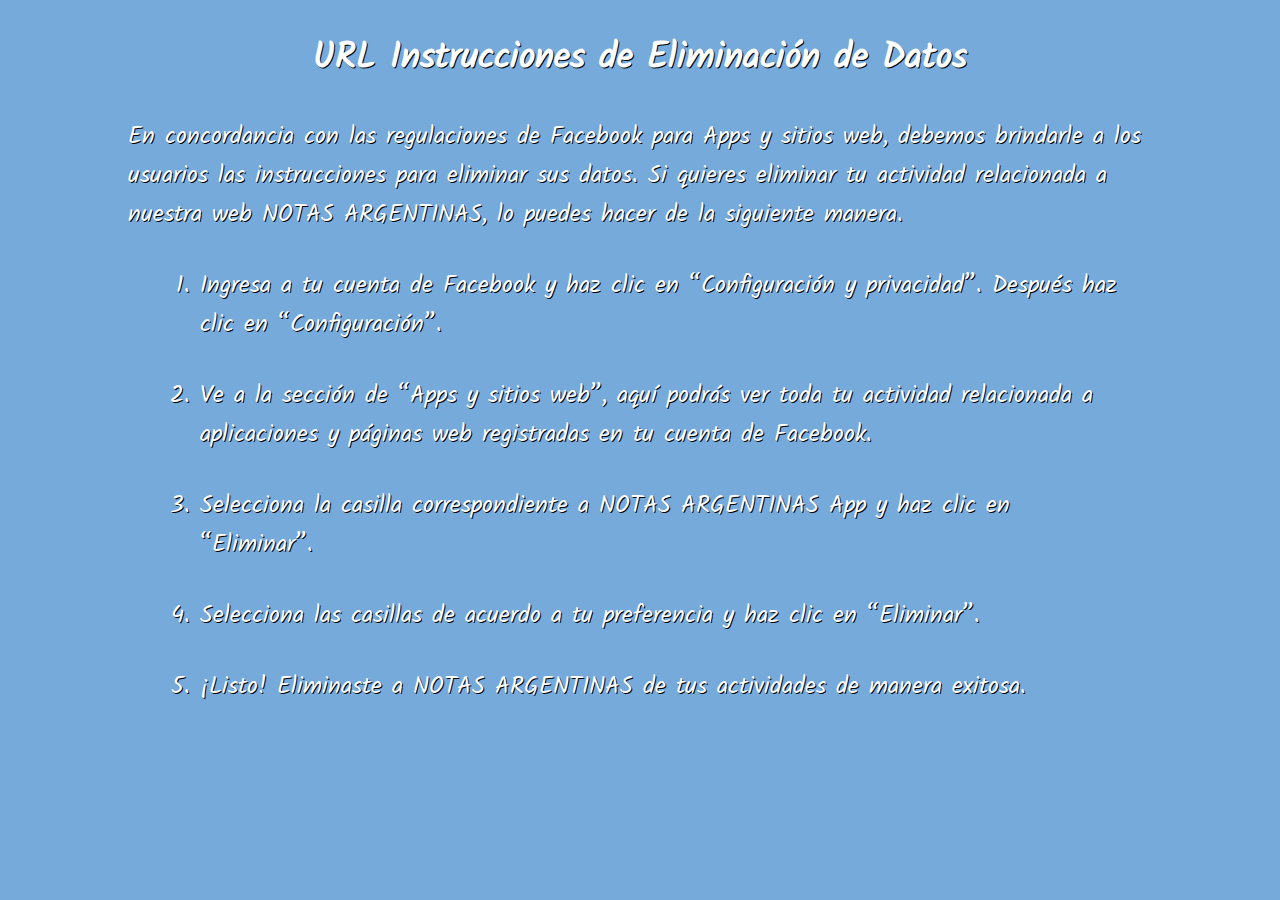
<file: secciones/eliminar-datos.html>
<!DOCTYPE html>
<html lang="en">

<head>
    <meta charset="UTF-8">
    <meta http-equiv="X-UA-Compatible" content="IE=edge">
    <meta name="viewport" content="width=device-width, initial-scale=1.0">
    <title>Notas Argentinas | Eliminar Datos</title>
    <style>
        @import url(../css/fonts.css);

        body {
            background-color: rgba(117, 170, 219);
            margin: auto;
            width: 80%;
            color: white;
            font-family: "Kalam-regular";
            font-size: 1.5rem;
            text-shadow: 1px 1px black;
        }

        h2 {
            text-align: center;
        }

        ol li {
            margin: 2rem;
        }
    </style>
</head>

<body>
    <h2>URL Instrucciones de Eliminación de Datos</h2>

    <p>En concordancia con las regulaciones de Facebook para Apps y sitios web, debemos brindarle a los usuarios las
        instrucciones para eliminar sus datos. Si quieres eliminar tu actividad relacionada a nuestra web NOTAS
        ARGENTINAS, lo puedes hacer de la
        siguiente manera.</p>
    <ol>
        <li>Ingresa a tu cuenta de Facebook y haz clic en “Configuración y privacidad”. Después haz clic en
            “Configuración”.</li>
        <li>Ve a la sección de “Apps y sitios web”, aquí podrás ver toda tu actividad relacionada a aplicaciones y
            páginas web registradas en tu cuenta de Facebook.</li>
        <li>Selecciona la casilla correspondiente a NOTAS ARGENTINAS App y haz clic en “Eliminar”.</li>
        <li>Selecciona las casillas de acuerdo a tu preferencia y haz clic en “Eliminar”.</li>
        <li>¡Listo! Eliminaste a NOTAS ARGENTINAS de tus actividades de manera exitosa.</li>
    </ol>
</body>

</html>
</file>
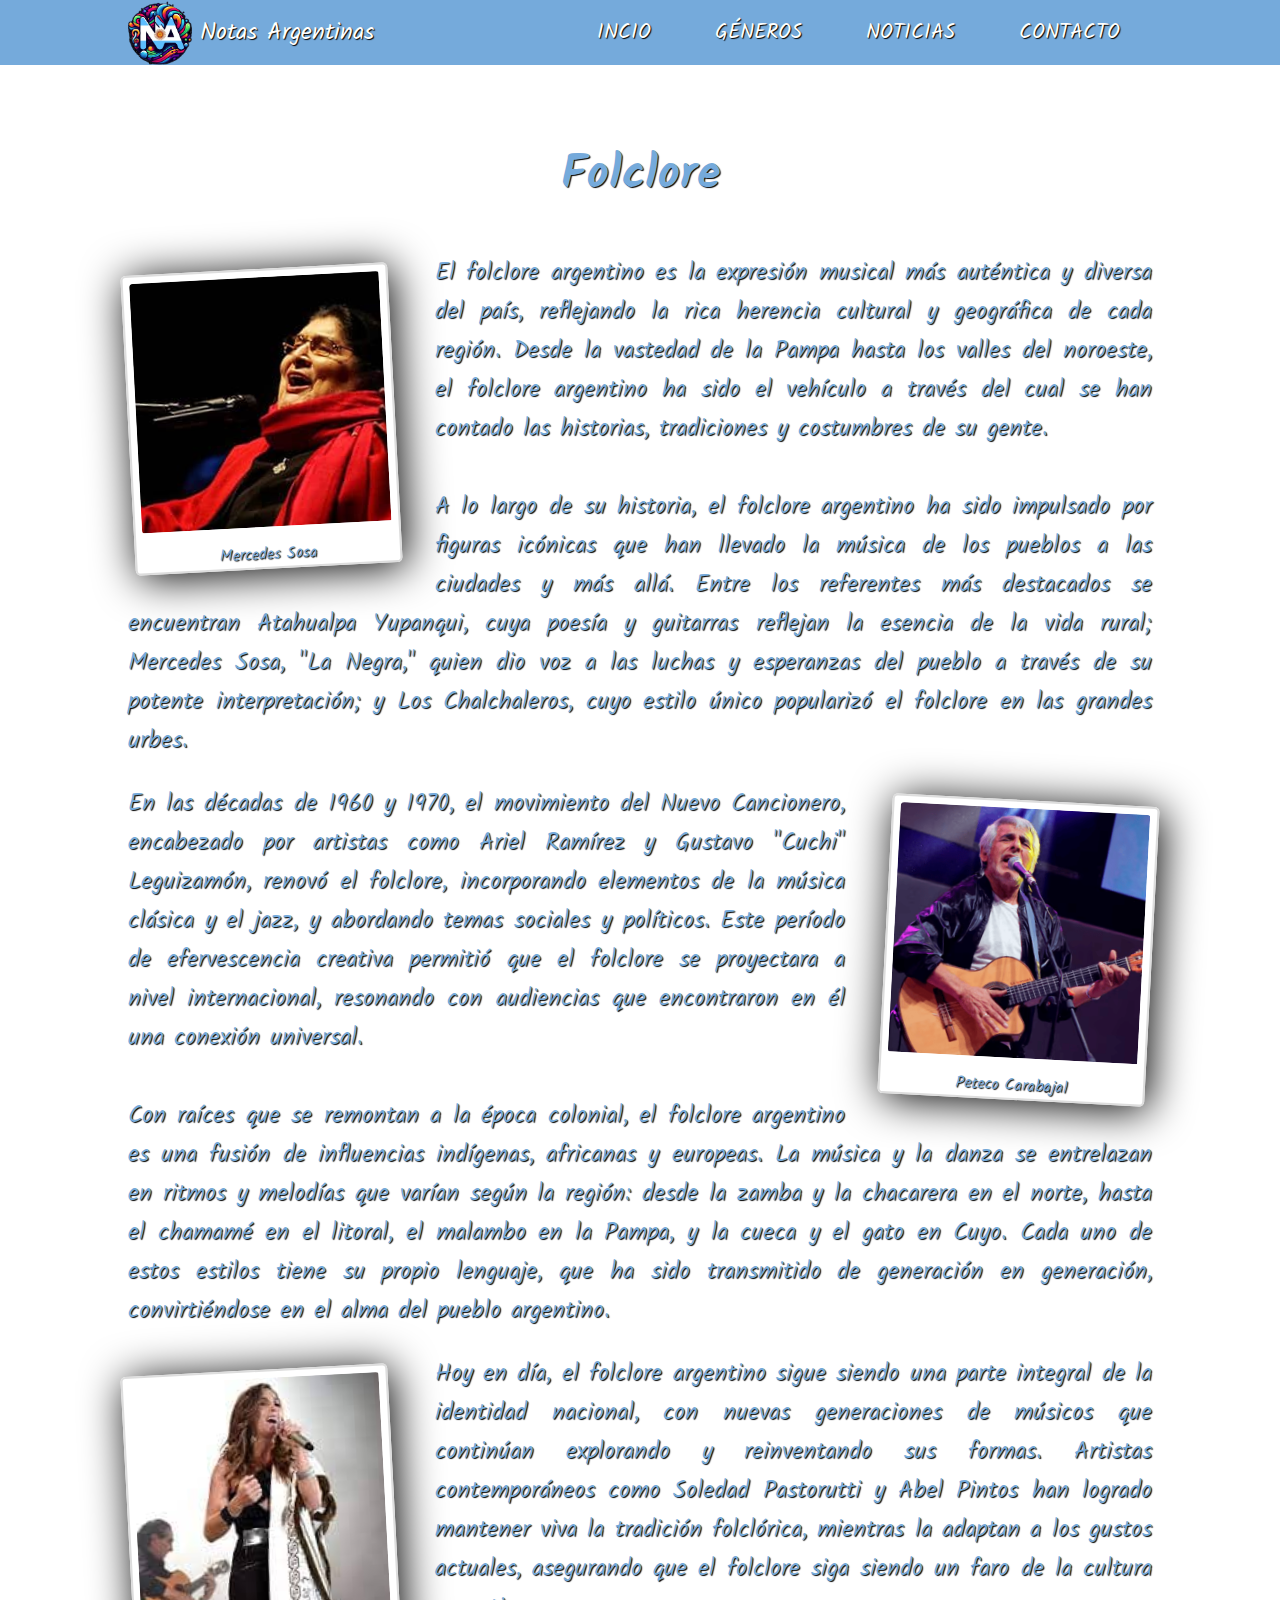
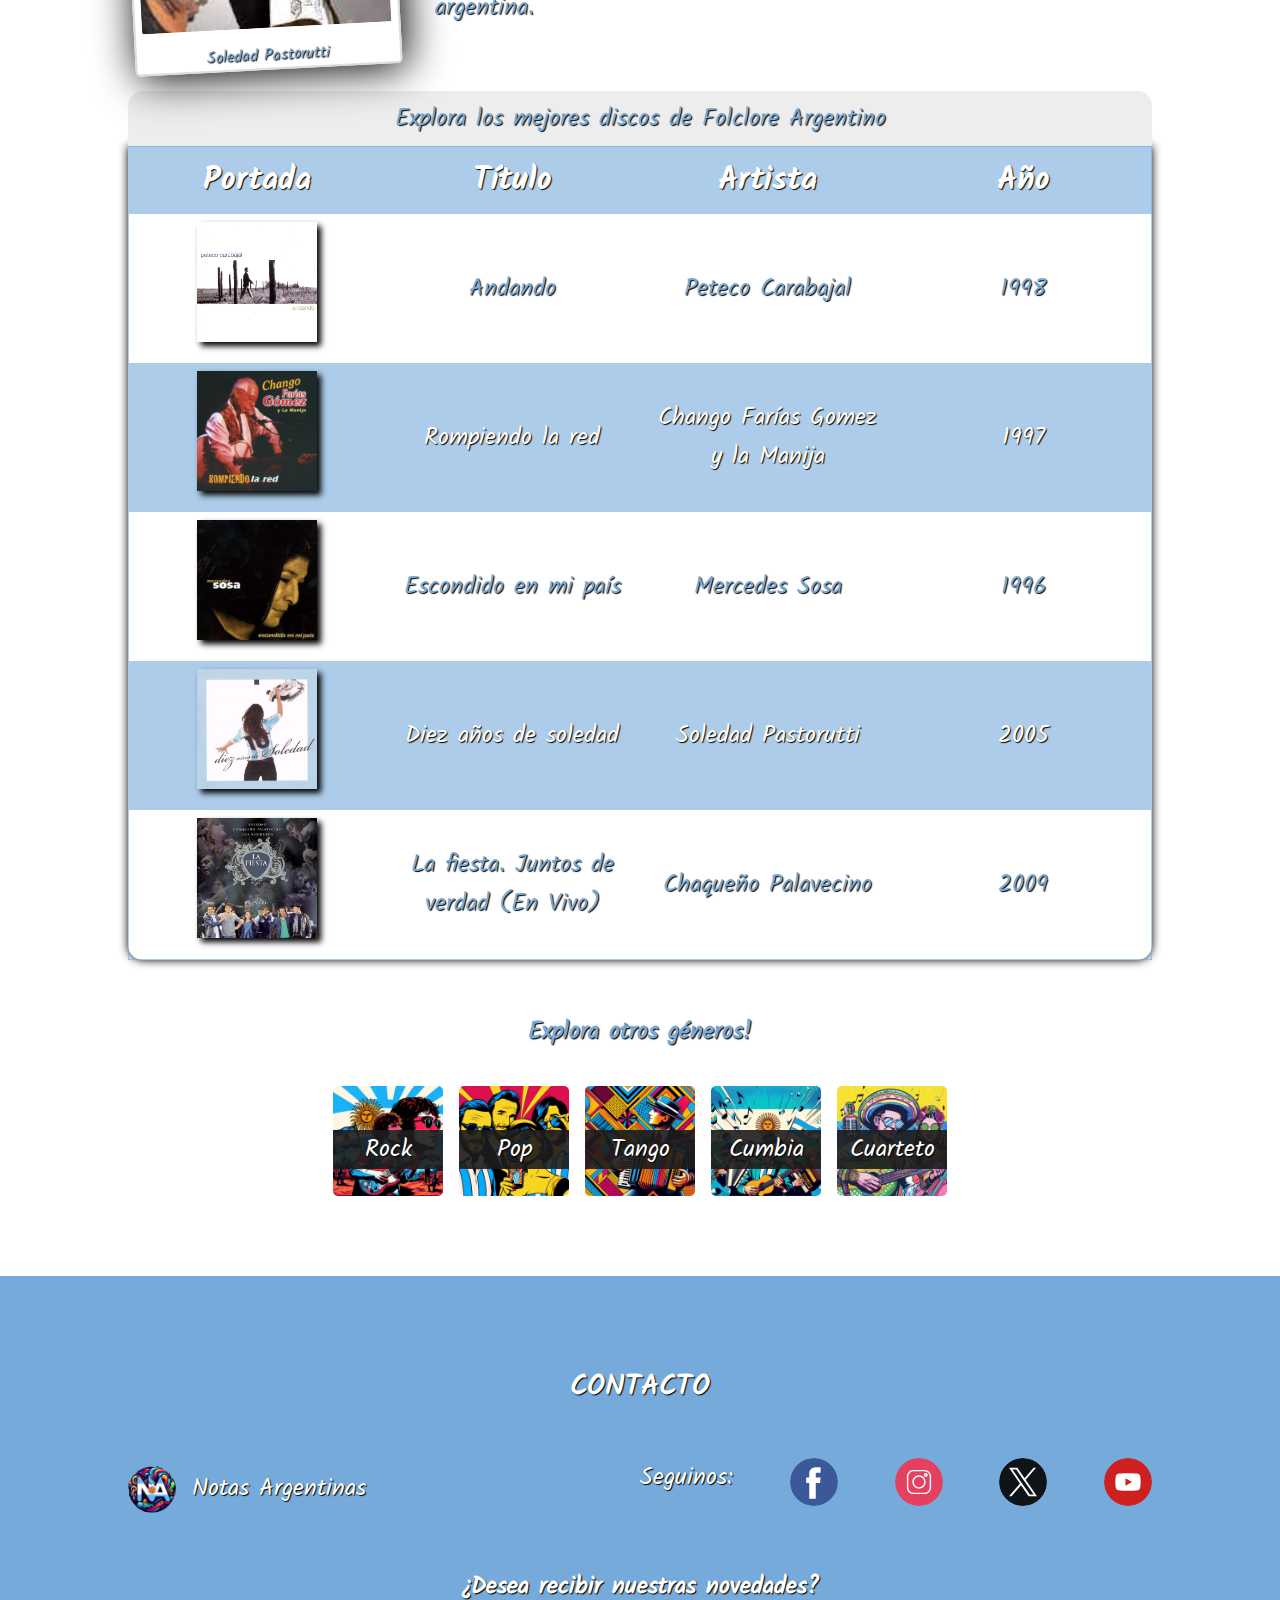
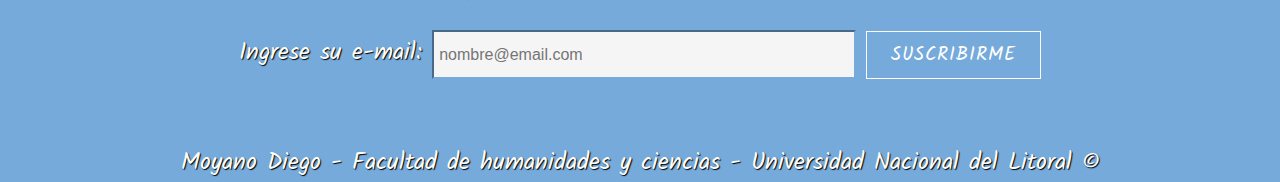
<file: secciones/folklore.html>
<!DOCTYPE html>
<html lang="es">

<head>
    <meta charset="UTF-8">
    <meta http-equiv="X-UA-Compatible" content="IE=edge">
    <meta name="viewport" content="width=device-width, initial-scale=1.0">
    <link rel="stylesheet" href="../css/main.css">
    <link rel="shortcut icon" href="../icon/logo.ico">
    <link rel="stylesheet" href="../css/tablas.css">
    <link rel="stylesheet" href="../css/noticias.css">
    <link rel="stylesheet" href="../css/responsive.css">
    <title>Notas Argentinas | Folklore</title>
</head>

<body>
    <header class="encabezado" id="encabezado">
        <div class="navegacion" id="navegacion">
            <a href="../index.html" class="logo" id="logo"><img src="../img/logo/logo.png" alt=""><span>Notas
                    Argentinas</span></a>
            <nav class="nav" id="nav">
                <ul class="nav_links" id="nav_links">
                    <li class="elemNav"><a href="../index.html">Incio</a></li>
                    <li class="elemNav"><a href="../index.html#generos">Géneros</a></li>
                    <li class="elemNav"><a href="../index.html#noticias">Noticias</a></li>
                    <li class="elemNav"><a href="#redes" class="contacto" id="contacto">Contacto</a></li>
                </ul>
                <div class="burguer-menu" id="bmenu">
                    <div class="linea1"></div>
                    <div class="linea2"></div>
                    <div class="linea3"></div>
                </div>
            </nav>
        </div>
    </header>
    <main>
        <section>
            <article class="articulo_genero">
                <h2>Folclore</h2>
                <figure class="polaroid pol-izq">
                    <img class="seccion-img" src="../img/secciones/folklore/mercedes.jpg"
                        alt="Mercedes Sosa en el escenario">
                    <figcaption>Mercedes Sosa</figcaption>
                </figure>
                <p>El folclore argentino es la expresión musical más auténtica y diversa del país, reflejando la rica
                    herencia cultural y
                    geográfica de cada región. Desde la vastedad de la Pampa hasta los valles del noroeste, el folclore
                    argentino ha sido el
                    vehículo a través del cual se han contado las historias, tradiciones y costumbres de su gente.
                    <br><br>
                    A lo largo de su historia, el folclore argentino ha sido impulsado por figuras icónicas que han
                    llevado la música de los
                    pueblos a las ciudades y más allá. Entre los referentes más destacados se encuentran Atahualpa
                    Yupanqui, cuya poesía y
                    guitarras reflejan la esencia de la vida rural; Mercedes Sosa, "La Negra," quien dio voz a las
                    luchas y esperanzas del
                    pueblo a través de su potente interpretación; y Los Chalchaleros, cuyo estilo único popularizó el
                    folclore en las
                    grandes urbes.
                </p>
                <figure class="polaroid pol-der">
                    <img class="seccion-img" src="../img/secciones/folklore/peteco.png"
                        alt="Peteco Carabajal en el escenario">
                    <figcaption>Peteco Carabajal</figcaption>
                </figure>
                <p>En las décadas de 1960 y 1970, el movimiento del Nuevo Cancionero, encabezado por artistas como
                    Ariel Ramírez y Gustavo
                    "Cuchi" Leguizamón, renovó el folclore, incorporando elementos de la música clásica y el jazz, y
                    abordando temas
                    sociales y políticos. Este período de efervescencia creativa permitió que el folclore se proyectara
                    a nivel
                    internacional, resonando con audiencias que encontraron en él una conexión universal.
                    <br><br>
                    Con raíces que se remontan a la época colonial, el folclore argentino es una fusión de influencias
                    indígenas, africanas
                    y europeas. La música y la danza se entrelazan en ritmos y melodías que varían según la región:
                    desde la zamba y la
                    chacarera en el norte, hasta el chamamé en el litoral, el malambo en la Pampa, y la cueca y el gato
                    en Cuyo. Cada uno de
                    estos estilos tiene su propio lenguaje, que ha sido transmitido de generación en generación,
                    convirtiéndose en el alma
                    del pueblo argentino.
                </p>
                <figure class="polaroid pol-izq">
                    <img class="seccion-img" src="../img/secciones/folklore/soledad.jpeg" alt="Soledad en el escenario">
                    <figcaption>Soledad Pastorutti</figcaption>
                </figure>
                <p>
                    Hoy en día, el folclore argentino sigue siendo una parte integral de la identidad nacional, con
                    nuevas generaciones de
                    músicos que continúan explorando y reinventando sus formas. Artistas contemporáneos como Soledad
                    Pastorutti y Abel
                    Pintos han logrado mantener viva la tradición folclórica, mientras la adaptan a los gustos actuales,
                    asegurando que el
                    folclore siga siendo un faro de la cultura argentina.
                </p>
            </article>
            <table summary="Mejores discos de musica argentina">
                <caption>
                    Explora los mejores discos de Folclore Argentino
                </caption>
                <thead>
                    <tr>
                        <th>Portada</th>
                        <th>Título</th>
                        <th>Artista</th>
                        <th>Año</th>
                    </tr>
                </thead>
                <tbody>
                    <tr class="top_artistas">
                        <td data-cell="Portada" class="datosArtistas"><img src="../img/discos/folklore/1-peteco.jpg"
                                alt=""></td>
                        <td data-cell="Título" class="datosArtistas">Andando</td>
                        <td data-cell="Artista" class="datosArtistas">Peteco Carabajal</td>
                        <td data-cell="Año" class="datosArtistas">1998</td>
                    </tr>
                    <tr class="desplegable">
                        <td colspan="2" class="videoArtista"><iframe width="560" height="315"
                                src="https://www.youtube.com/embed/HIHauL8jAN8?si=MqbAUQ1oQmTJ9EEV"
                                title="YouTube video player" frameborder="0"
                                allow="accelerometer; autoplay; clipboard-write; encrypted-media; gyroscope; picture-in-picture; web-share"
                                referrerpolicy="strict-origin-when-cross-origin" allowfullscreen></iframe></td>
                        <td colspan="2" class="listaCanciones">
                            <ul>
                                <li>Voy Andando</li>
                                <li>Copla de los Marginados</li>
                                <li>La Tentación</li>
                                <li>Mil Guitarras, Mil Estrellas</li>
                                <li>El Indio Froilén</li>
                                <li>Yo Quiero Vivir</li>
                                <li>Tu Silencio</li>
                                <li>Siembra de Amor</li>
                                <li>La Finadita</li>
                                <li>Ya Me Voy</li>
                                <li>Para los Ojos Más Bellos</li>
                                <li>Niño Silvestre</li>
                                <li>Te Voy a Contar un Sueño</li>
                                <li>El Ángel Azul</li>
                                <li>Sembremos la Chacarera</li>
                                <li>La Billingüe</li>
                            </ul>
                        </td>
                    </tr>
                    <tr class="top_artistas">
                        <td data-cell="Portada" class="datosArtistas">
                            <img src="../img/discos/folklore/2-chango.jpg" alt="">
                        </td>
                        <td data-cell="Título" class="datosArtistas">Rompiendo la red</td>
                        <td data-cell="Artista" class="datosArtistas">Chango Farías Gomez y la Manija</td>
                        <td data-cell="Año" class="datosArtistas">1997</td>
                    </tr>
                    <tr class="desplegable">
                        <td colspan="2" class="videoArtista"><iframe width="560" height="315"
                                src="https://www.youtube.com/embed/EY299s9lwZ0?si=ALLYGFH2kaKdZrAK"
                                title="YouTube video player" frameborder="0"
                                allow="accelerometer; autoplay; clipboard-write; encrypted-media; gyroscope; picture-in-picture; web-share"
                                referrerpolicy="strict-origin-when-cross-origin" allowfullscreen></iframe>
                        </td>
                        <td colspan="2" class="listaCanciones">
                            <ul>
                                <li>Nacimiento</li>
                                <li>El Pajarillo</li>
                                <li>Imágenes</li>
                                <li>Chacarera de un Triste</li>
                                <li>Alfonsina y el Mar / Tomara</li>
                                <li>Chacarera Santiagueña / Elegua</li>
                                <li>Rumbas</li>
                                <li>Nicanor</li>
                                <li>Canto a la Telesita</li>
                                <li>Entre a Mi Pago Sin Golpear</li>
                                <li>Vidala Para Mi Sombra / Canción Para un Niño</li>
                                <li>Coro Coronita</li>
                                <li>Los Ejes de Mi Carreta</li>
                            </ul>
                        </td>
                    </tr>
                    <tr class="top_artistas">
                        <td data-cell="Portada" class="datosArtistas"><img src="../img/discos/folklore/3-mercedes.jpg"
                                alt=""></td>
                        <td data-cell="Título" class="datosArtistas">Escondido en mi país</td>
                        <td data-cell="Artista" class="datosArtistas">Mercedes Sosa</td>
                        <td data-cell="Año" class="datosArtistas">1996</td>
                    </tr>
                    <tr class="desplegable">
                        <td colspan="2" class="videoArtista"><iframe width="560" height="315"
                                src="https://www.youtube.com/embed/Wy0RUpGu2nY?si=Gvg_mfG8CDDhQWJ9"
                                title="YouTube video player" frameborder="0"
                                allow="accelerometer; autoplay; clipboard-write; encrypted-media; gyroscope; picture-in-picture; web-share"
                                referrerpolicy="strict-origin-when-cross-origin" allowfullscreen></iframe></td>
                        <td colspan="2" class="listaCanciones">
                            <ul>
                                <li>Viejas Promesas</li>
                                <li>Si Llega a Ser Tucumana</li>
                                <li>Para Cantar He Nacido</li>
                                <li>Escondido en Mi País</li>
                                <li>Calle Angosta</li>
                                <li>Ojos Azules</li>
                                <li>Zamba a Monteros</li>
                                <li>Sube, Sube, Sube</li>
                                <li>El Otro País</li>
                                <li>Canción de Amor para Mi Patria</li>
                                <li>Un Pedazo de Mi Sangre</li>
                                <li>Ñare Bainolec</li>
                                <li>Regreso a la Tonada</li>
                                <li>Milonga por Él</li>
                            </ul>
                        </td>
                    </tr>
                    <tr class="top_artistas">
                        <td data-cell="Portada" class="datosArtistas"><img src="../img/discos/folklore/4-sole.jpg"
                                alt=""></td>
                        <td data-cell="Título" class="datosArtistas">Diez años de soledad</td>
                        <td data-cell="Artista" class="datosArtistas">Soledad Pastorutti</td>
                        <td data-cell="Año" class="datosArtistas">2005</td>
                    </tr>
                    <tr class="desplegable">
                        <td colspan="2" class="videoArtista"><iframe width="560" height="315"
                                src="https://www.youtube.com/embed/T40NfAsI9p8?si=L775P8rmTD4gFwfj"
                                title="YouTube video player" frameborder="0"
                                allow="accelerometer; autoplay; clipboard-write; encrypted-media; gyroscope; picture-in-picture; web-share"
                                referrerpolicy="strict-origin-when-cross-origin" allowfullscreen></iframe></td>
                        <td colspan="2" class="listaCanciones">
                            <ul>
                                <li>Una fiesta</li>
                                <li>Lejos de ti</li>
                                <li>Pa' todo el año</li>
                                <li>Yo vendo unos ojos negros</li>
                                <li>Nunca me fui (De chiquita)</li>
                                <li>Chamarrita de una bailanta</li>
                                <li>Quiéreme como te quiero yo</li>
                                <li>Si supieras</li>
                                <li>Chacarera del milagro</li>
                                <li>Esa musiquita</li>
                                <li>Brindis</li>
                                <li>Entre a mi pago sin golpear</li>
                                <li>Que nadie sepa mi sufrir</li>
                                <li>Propiedad privada</li>
                                <li>Tren del cielo</li>
                                <li>Adonde vayas</li>
                                <li>Salteñita de los valles</li>
                                <li>Todos juntos</li>
                                <li>Pilchas gauchas</li>
                                <li>El bahiano</li>
                                <li>A Don Ata</li>
                            </ul>
                        </td>
                    </tr>
                    <tr class="top_artistas">
                        <td data-cell="Portada" class="datosArtistas"><img src="../img/discos/folklore/5-chaqueño.jpg"
                                alt=""></td>
                        <td data-cell="Título" class="datosArtistas">La fiesta. Juntos de verdad (En Vivo)</td>
                        <td data-cell="Artista" class="datosArtistas">Chaqueño Palavecino</td>
                        <td data-cell="Año" class="datosArtistas">2009</td>
                    </tr>
                    <tr class="desplegable">
                        <td colspan="2" class="videoArtista"><iframe width="560" height="315"
                                src="https://www.youtube.com/embed/d_KJ4AG8yK4?si=XDBNU2NbZ6dqwTi-"
                                title="YouTube video player" frameborder="0"
                                allow="accelerometer; autoplay; clipboard-write; encrypted-media; gyroscope; picture-in-picture; web-share"
                                referrerpolicy="strict-origin-when-cross-origin" allowfullscreen></iframe></td>
                        <td colspan="2" class="listaCanciones">
                            <ul>
                                <li>Vidala del Pueblo / Somos el Pueblo</li>
                                <li>Mensaje de Chacarera</li>
                                <li>De Simoca</li>
                                <li>Puentecito de Mi Río</li>
                                <li>Cuequita del Desengaño</li>
                                <li>Amor de los Manzanares</li>
                                <li>Canción del Adiós</li>
                                <li>Que Hable Con Ella</li>
                                <li>El Mensú</li>
                                <li>El Cosechero</li>
                                <li>El Dedo en la Llaga</li>
                                <li>La Yapa</li>
                                <li>Punta Cayasta</li>
                                <li>Sembremos la Chacarera</li>
                                <li>A Don Amancio</li>
                                <li>Qué No Daría (con Natalia Pastorutti, Los Tekis & Álvaro Teruel)</li>
                                <li>Que Nadie Sepa Mi Sufrir</li>
                                <li>Llorando Se Fue</li>
                                <li>Amor Salvaje</li>
                                <li>A Don Ata</li>
                            </ul>
                        </td>
                    </tr>
                </tbody>
            </table>
        </section>
        <h2 id="otros-generos">Explora otros géneros!</h2>
        <div class="otros-generos">
            <a href="rock.html">
                <span class="generos-texto">Rock</span><img src="../img/carrusel/rock.jpeg" alt="Género Rock">
            </a>
            <a href="pop.html">
                <span class="generos-texto">Pop</span><img src="../img/carrusel/pop.jpeg" alt="Género Pop">
            </a>
            <a href="tango.html">
                <span class="generos-texto">Tango</span><img src="../img/carrusel/tango.jpeg" alt="Género Tango">
            </a>
            <a href="cumbia.html">
                <span class="generos-texto">Cumbia</span><img src="../img/carrusel/cumbia.jpeg" alt="Género Cumbia">
            </a>
            <a href="cuarteto.html">
                <span class="generos-texto">Cuarteto</span><img src="../img/carrusel/cuarteto.jpeg"
                    alt="Género Cuarteto">
            </a>
        </div>
    </main>
    <footer>
        <div class="redes" id="redes">
            <h2>Contacto</h2>
            <div class="footer">
                <div class="footer1">
                    <ul>
                        <li><a href="../index.html"><img src="../img/logo/logo.png" alt="">Notas Argentinas</a></li>
                    </ul>

                </div>
                <div class="footer2">
                    <ul>
                        <li>Seguinos:</li>
                        <li><a href="https://www.facebook.com/?sk=h_chr" target="_blank"><img
                                    src="../img/recursos/facebook.svg" alt=""></a>
                        </li>
                        <li><a href="https://www.instagram.com/" target="_blank"><img
                                    src="../img/recursos/instagram.svg" alt=""></a>
                        </li>
                        <li><a href="https://twitter.com/home" target="_blank"><img src="../img/recursos/x.svg"
                                    alt=""></a>
                        <li><a href="https://www.youtube.com/" target="_blank"><img src="../img/recursos/youtube.svg"
                                    alt=""></a>
                        </li>
                    </ul>
                </div>
            </div>
            <div class="pantallaCompleta">
                <p>¡ Bienvenido !</p>
                <p><span class="emailUsuario">email.com</span></p>
                <p id="equipo">Equipo de</p>
                <p class="bienvenido-logos"><img src="../img/logo/logo.png" alt="Logo Notas Argentinas"> Notas
                    Argentinas
                    <img src="../img/recursos/microfono4.png" alt="">
                </p>
            </div>
            <div class="contenedor-formulario">
                <h3>¿Desea recibir nuestras novedades?</h3>
                <form class="formulario" onsubmit="bienvenido()"
                    action="https://formsubmit.co/af799de73db058b92cc7220161afba9d" method="POST">
                    <label for="email">Ingrese su e-mail: </label>
                    <input type="email" name="e-mail" id="email" pattern=".+@.+\.com" size="30"
                        placeholder="nombre@email.com" required />
                    <button type="submit" class="boton-formulario">Suscribirme</button>
                    <input type="hidden" name="_next" value="https://moyanodiego.github.io/Notas-Argentinas/">
                    <input type="hidden" name="_captcha" value="false">
                    <input type="hidden" name="_template" value="table">
                </form>
            </div>
            <p>Moyano Diego - Facultad de humanidades y ciencias - Universidad Nacional del Litoral &copy;</p>
        </div>
    </footer>
    <script src="../js/main.js"></script>
    <script src="../js/detallesTabla.js"></script>
</body>

</html>
</file>
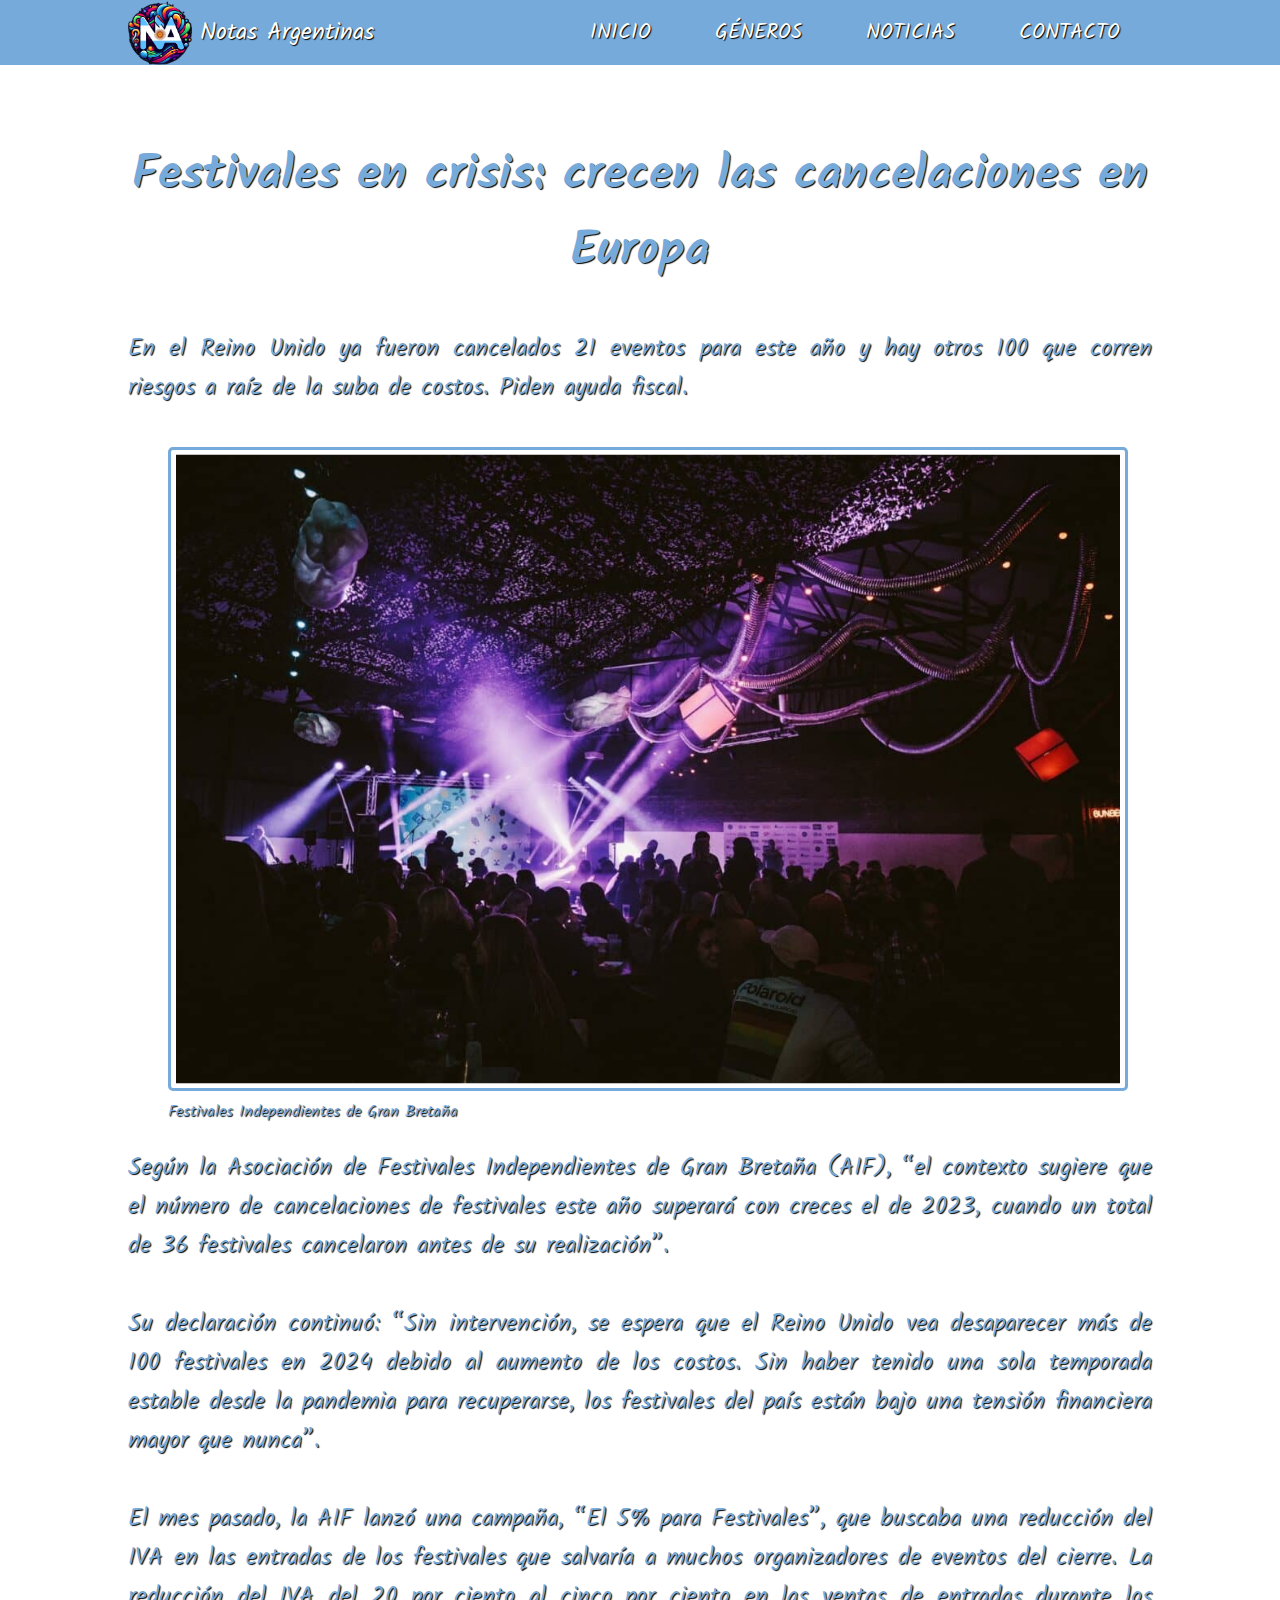
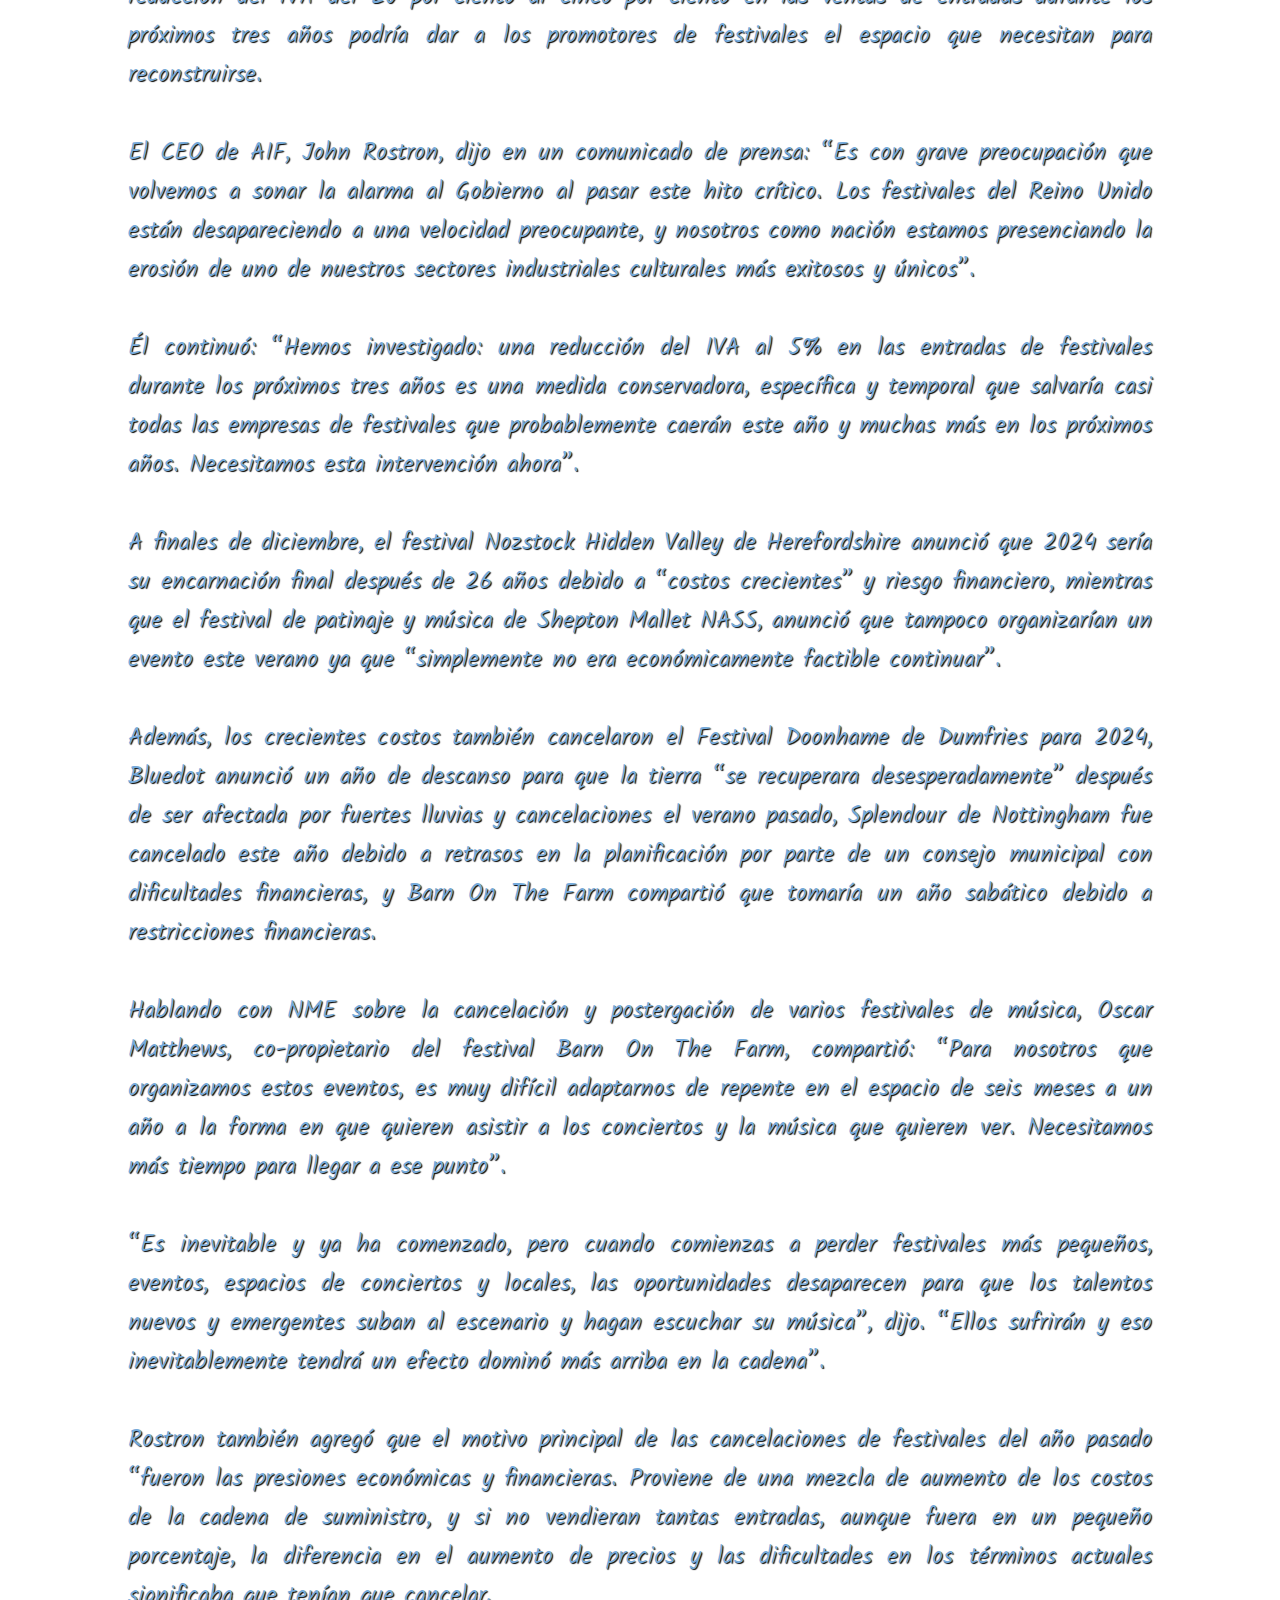
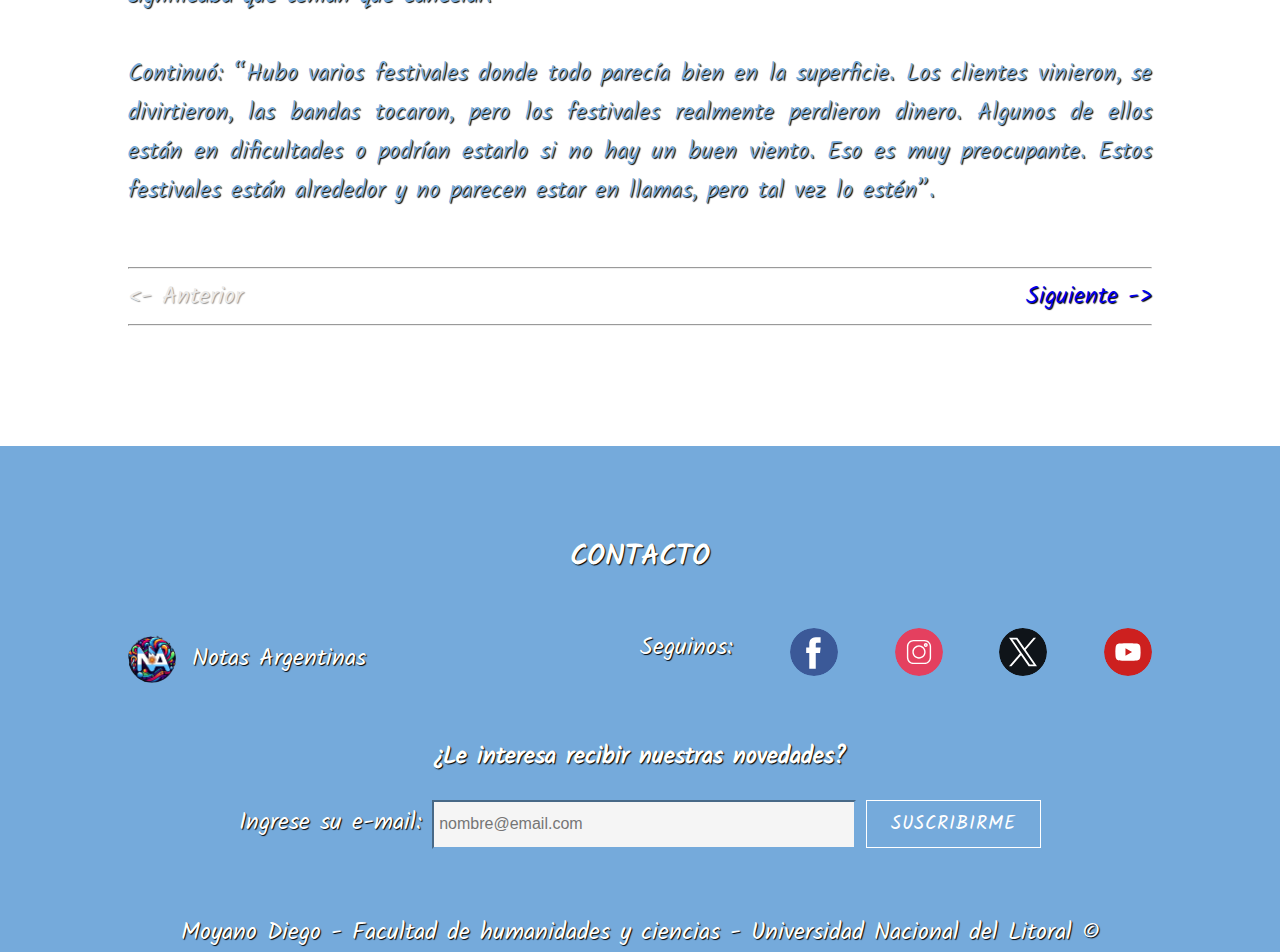
<file: secciones/noticia1.html>
<!DOCTYPE html>
<html lang="es">

<head>
    <meta charset="UTF-8">
    <meta http-equiv="X-UA-Compatible" content="IE=edge">
    <meta name="viewport" content="width=device-width, initial-scale=1.0">
    <link rel="stylesheet" href="../css/main.css">
    <link rel="shortcut icon" href="../icon/logo.ico">
    <link rel="stylesheet" href="../css/noticias.css">
    <link rel="stylesheet" href="../css/responsive.css">
    <!---- Open Graph Para compartir en redes sociales --->
    <meta property="og:url"           content="https://moyanodiego.github.io/Notas-Argentinas/secciones/noticia1.html" />
    <meta property="og:type"          content="website" />
    <meta property="og:title"         content="Festivales en crisis: crecen las cancelaciones en Europa" />
    <meta property="og:description"   content="En el Reino Unido ya fueron cancelados 21 eventos para este año y hay otros 100 que corren riesgos a raíz de la suba de costos. Piden ayuda fiscal." />
    <meta property="og:image"         content="https://moyanodiego.github.io/Notas-Argentinas/img/noticias/festival1.jpeg" />
    <title>Notas Argentinas | Noticias</title>
</head>

<body>
    <div id="fb-root"></div>
<script async defer crossorigin="anonymous" src="https://connect.facebook.net/es_ES/sdk.js#xfbml=1&version=v20.0" nonce="mOLkMFmb"></script>
    <header class="encabezado" id="encabezado">
        <div class="navegacion" id="navegacion">
            <a href="../index.html" class="logo" id="logo"><img src="../img/logo/logo.png" alt=""><span>Notas
                    Argentinas</span></a>
            <nav class="nav" id="nav">
                <ul class="nav_links" id="nav_links">
                    <li class="elemNav"><a href="../index.html">Inicio</a></li>
                    <li class="elemNav"><a href="../index.html#generos">Géneros</a></li>
                    <li class="elemNav"><a href="../index.html#noticias">Noticias</a></li>
                    <li class="elemNav"><a href="#redes" class="contacto" id="contacto">Contacto</a></li>
                </ul>
                <div class="burguer-menu" id="bmenu">
                    <div class="linea1"></div>
                    <div class="linea2"></div>
                    <div class="linea3"></div>
                </div>
            </nav>
        </div>
    </header>
    <main>
        <section>
            <article>
                <h2>Festivales en crisis: crecen las cancelaciones en Europa</h2>
                <p>En el Reino Unido ya fueron cancelados 21 eventos para este año y hay otros 100 que corren riesgos a
                    raíz de la suba de
                    costos. Piden ayuda fiscal.</p>
                <div class="contenedor-fb">
                <div class="fb-like" data-href="https://moyanodiego.github.io/Notas-Argentinas/secciones/noticia1.html" data-width="" data-layout="box_count" data-action="" data-size="small" data-share="true"></div>
                </div>
                    <figure>
                    <img src="../img/noticias/festival1.jpeg" alt=" Festival en inglaterra">
                    <caption>Festivales Independientes de Gran Bretaña</caption>
                </figure>
                <p>Según la Asociación de Festivales Independientes de Gran Bretaña (AIF), “el contexto sugiere que el
                    número de
                    cancelaciones de festivales este año superará con creces el de 2023, cuando un total de 36
                    festivales cancelaron antes
                    de su realización”.
                    <br><br>
                    Su declaración continuó: “Sin intervención, se espera que el Reino Unido vea desaparecer más de 100
                    festivales en 2024
                    debido al aumento de los costos. Sin haber tenido una sola temporada estable desde la pandemia para
                    recuperarse, los
                    festivales del país están bajo una tensión financiera mayor que nunca”.
                    <br><br>
                    El mes pasado, la AIF lanzó una campaña, “El 5% para Festivales”, que buscaba una reducción del IVA
                    en las entradas de
                    los festivales que salvaría a muchos organizadores de eventos del cierre. La reducción del IVA del
                    20 por ciento al
                    cinco por ciento en las ventas de entradas durante los próximos tres años podría dar a los
                    promotores de festivales el
                    espacio que necesitan para reconstruirse.
                    <br><br>
                    El CEO de AIF, John Rostron, dijo en un comunicado de prensa: “Es con grave preocupación que
                    volvemos a sonar la alarma
                    al Gobierno al pasar este hito crítico. Los festivales del Reino Unido están desapareciendo a una
                    velocidad preocupante,
                    y nosotros como nación estamos presenciando la erosión de uno de nuestros sectores industriales
                    culturales más exitosos
                    y únicos”.
                    <br><br>
                    Él continuó: “Hemos investigado: una reducción del IVA al 5% en las entradas de festivales durante
                    los próximos tres
                    años es una medida conservadora, específica y temporal que salvaría casi todas las empresas de
                    festivales que
                    probablemente caerán este año y muchas más en los próximos años. Necesitamos esta intervención
                    ahora”.
                    <br><br>
                    A finales de diciembre, el festival Nozstock Hidden Valley de Herefordshire anunció que 2024 sería
                    su encarnación final
                    después de 26 años debido a “costos crecientes” y riesgo financiero, mientras que el festival de
                    patinaje y música de
                    Shepton Mallet NASS, anunció que tampoco organizarían un evento este verano ya que “simplemente no
                    era económicamente
                    factible continuar”.
                    <br><br>
                    Además, los crecientes costos también cancelaron el Festival Doonhame de Dumfries para 2024, Bluedot
                    anunció un año de
                    descanso para que la tierra “se recuperara desesperadamente” después de ser afectada por fuertes
                    lluvias y cancelaciones
                    el verano pasado, Splendour de Nottingham fue cancelado este año debido a retrasos en la
                    planificación por parte de un
                    consejo municipal con dificultades financieras, y Barn On The Farm compartió que tomaría un año
                    sabático debido a
                    restricciones financieras.
                    <br><br>
                    Hablando con NME sobre la cancelación y postergación de varios festivales de música, Oscar Matthews,
                    co-propietario del
                    festival Barn On The Farm, compartió: “Para nosotros que organizamos estos eventos, es muy difícil
                    adaptarnos de repente
                    en el espacio de seis meses a un año a la forma en que quieren asistir a los conciertos y la música
                    que quieren ver.
                    Necesitamos más tiempo para llegar a ese punto”.
                    <br><br>
                    “Es inevitable y ya ha comenzado, pero cuando comienzas a perder festivales más pequeños, eventos,
                    espacios de
                    conciertos y locales, las oportunidades desaparecen para que los talentos nuevos y emergentes suban
                    al escenario y hagan
                    escuchar su música”, dijo. “Ellos sufrirán y eso inevitablemente tendrá un efecto dominó más arriba
                    en la cadena”.
                    <br><br>
                    Rostron también agregó que el motivo principal de las cancelaciones de festivales del año pasado
                    “fueron las presiones
                    económicas y financieras. Proviene de una mezcla de aumento de los costos de la cadena de
                    suministro, y si no vendieran
                    tantas entradas, aunque fuera en un pequeño porcentaje, la diferencia en el aumento de precios y las
                    dificultades en los
                    términos actuales significaba que tenían que cancelar.
                    <br><br>
                    Continuó: “Hubo varios festivales donde todo parecía bien en la superficie. Los clientes vinieron,
                    se divirtieron, las
                    bandas tocaron, pero los festivales realmente perdieron dinero. Algunos de ellos están en
                    dificultades o podrían estarlo
                    si no hay un buen viento. Eso es muy preocupante. Estos festivales están alrededor y no parecen
                    estar en llamas, pero
                    tal vez lo estén”.
                </p>
            </article>
            <br>
            <hr>
            <div class="siguiente_anterior">
                <a href="#" class="btn-siguiente-anterior deshabilitar">&lt;- Anterior</a>
                <a href="noticia2.html" class="btn-siguiente-anterior">Siguiente -&gt;</a>
            </div>
            <hr>
        </section>
        <div class="fb-comentarios">
            <div class="fb-comments" data-href="https://moyanodiego.github.io/Notas-Argentinas/secciones/noticia1.html"
                data-width="100%" data-numposts="3"></div>
        </div>
    </main>
    <footer>
        <div class="redes" id="redes">
            <h2>Contacto</h2>
            <div class="footer">
                <div class="footer1">
                    <ul>
                        <li><a href="../index.html"><img src="../img/logo/logo.png" alt="">Notas Argentinas</a></li>
                    </ul>

                </div>
                <div class="footer2">
                    <ul>
                        <li>Seguinos:</li>
                        <li><a href="https://www.facebook.com/?sk=h_chr" target="_blank"><img
                                    src="../img/recursos/facebook.svg" alt=""></a>
                        </li>
                        <li><a href="https://www.instagram.com/" target="_blank"><img
                                    src="../img/recursos/instagram.svg" alt=""></a>
                        </li>
                        <li><a href="https://twitter.com/home" target="_blank"><img src="../img/recursos/x.svg"
                                    alt=""></a>
                        <li><a href="https://www.youtube.com/" target="_blank"><img src="../img/recursos/youtube.svg"
                                    alt=""></a>
                        </li>
                    </ul>
                </div>
            </div>
            <div class="pantallaCompleta">
                <p>¡ Bienvenido !</p>
                <p><span class="emailUsuario">email.com</span></p>
                <p id="equipo">Equipo de</p>
                <p class="bienvenido-logos"><img src="../img/logo/logo.png" alt="Logo Notas Argentinas"> Notas
                    Argentinas
                    <img src="../img/recursos/microfono4.png" alt="">
                </p>
            </div>
            <div class="contenedor-formulario">
                <h3>¿Le interesa recibir nuestras novedades?</h3>
                <form class="formulario" onsubmit="bienvenido()"
                    action="https://formsubmit.co/af799de73db058b92cc7220161afba9d" method="POST">
                    <label for="email">Ingrese su e-mail: </label>
                    <input type="email" name="e-mail" id="email" pattern=".+@.+\.com" size="30"
                        placeholder="nombre@email.com" required />
                    <button type="submit" class="boton-formulario">Suscribirme</button>
                    <input type="hidden" name="_next" value="https://moyanodiego.github.io/Notas-Argentinas/">
                    <input type="hidden" name="_captcha" value="false">
                    <input type="hidden" name="_template" value="table">
                </form>
            </div>
            <p>Moyano Diego - Facultad de humanidades y ciencias - Universidad Nacional del Litoral &copy;</p>
        </div>
    </footer>
    <script src="../js/main.js"></script>
</body>

</html>
</file>
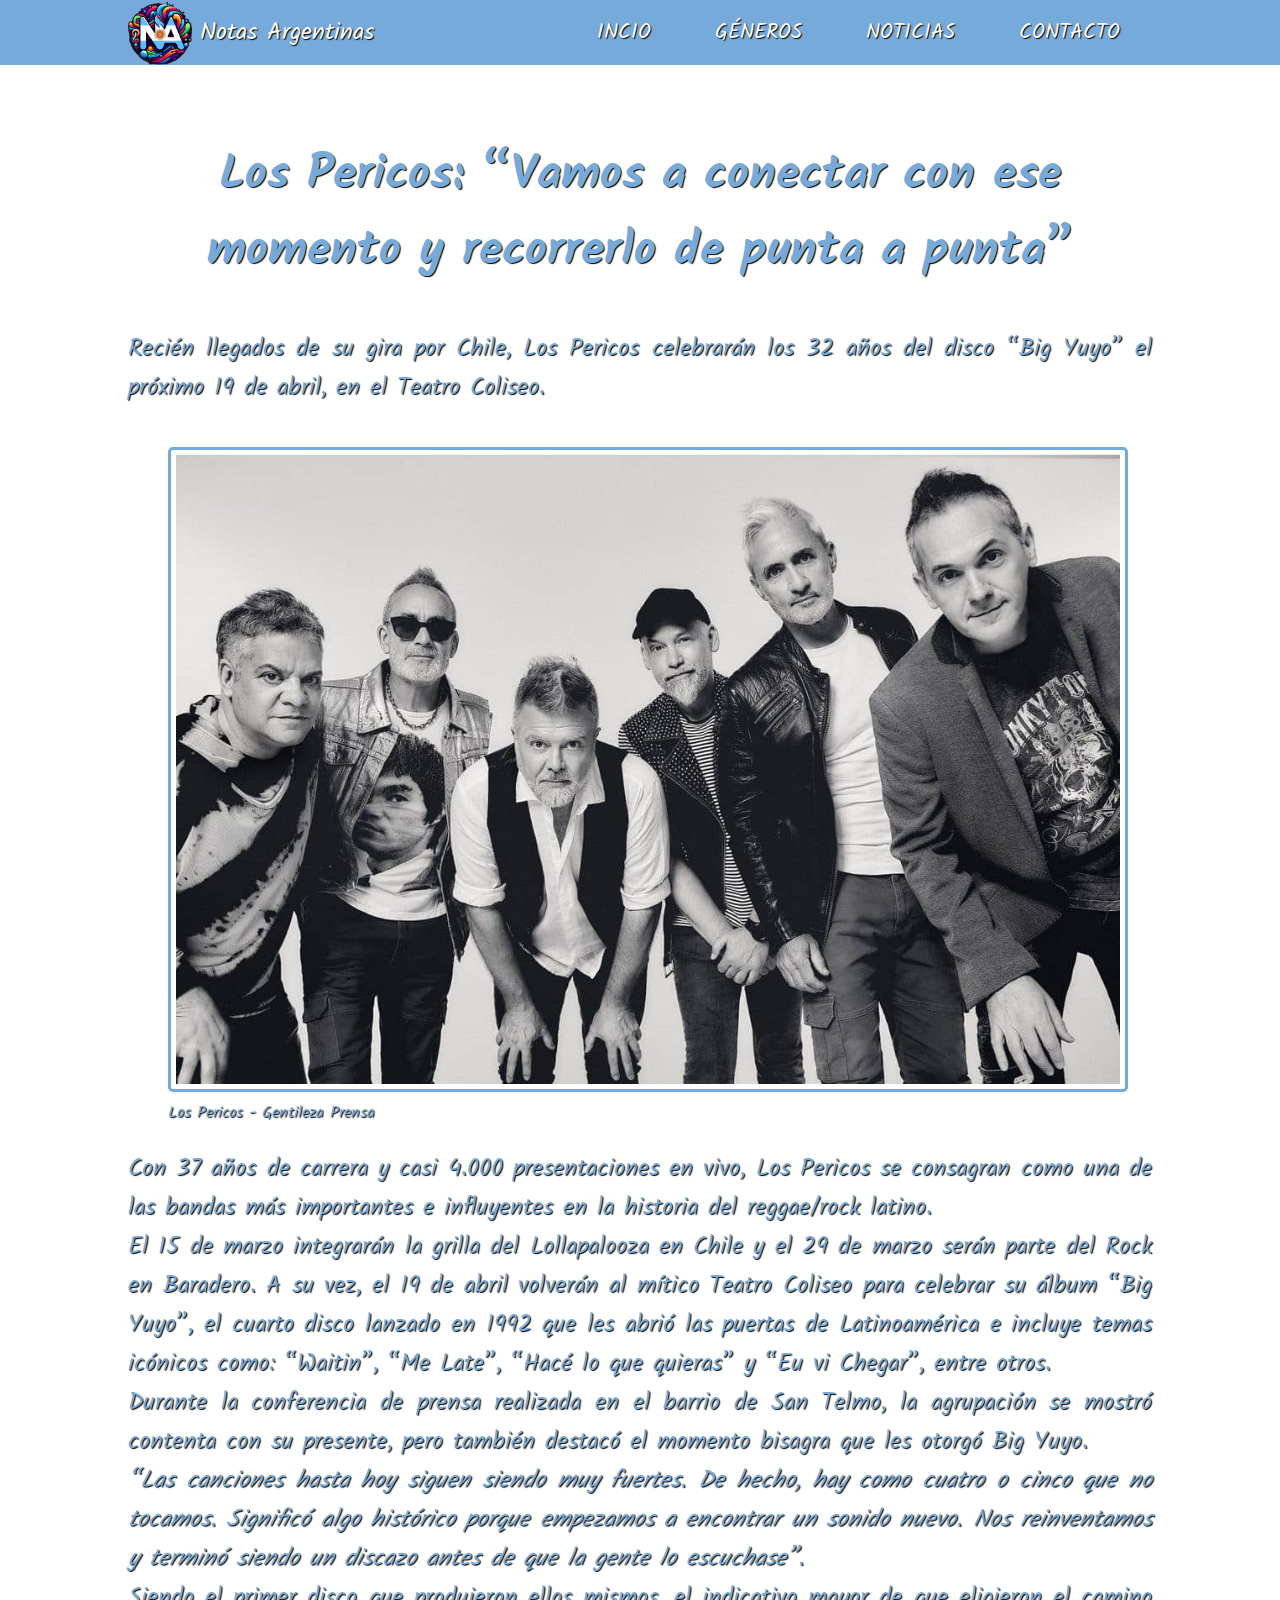
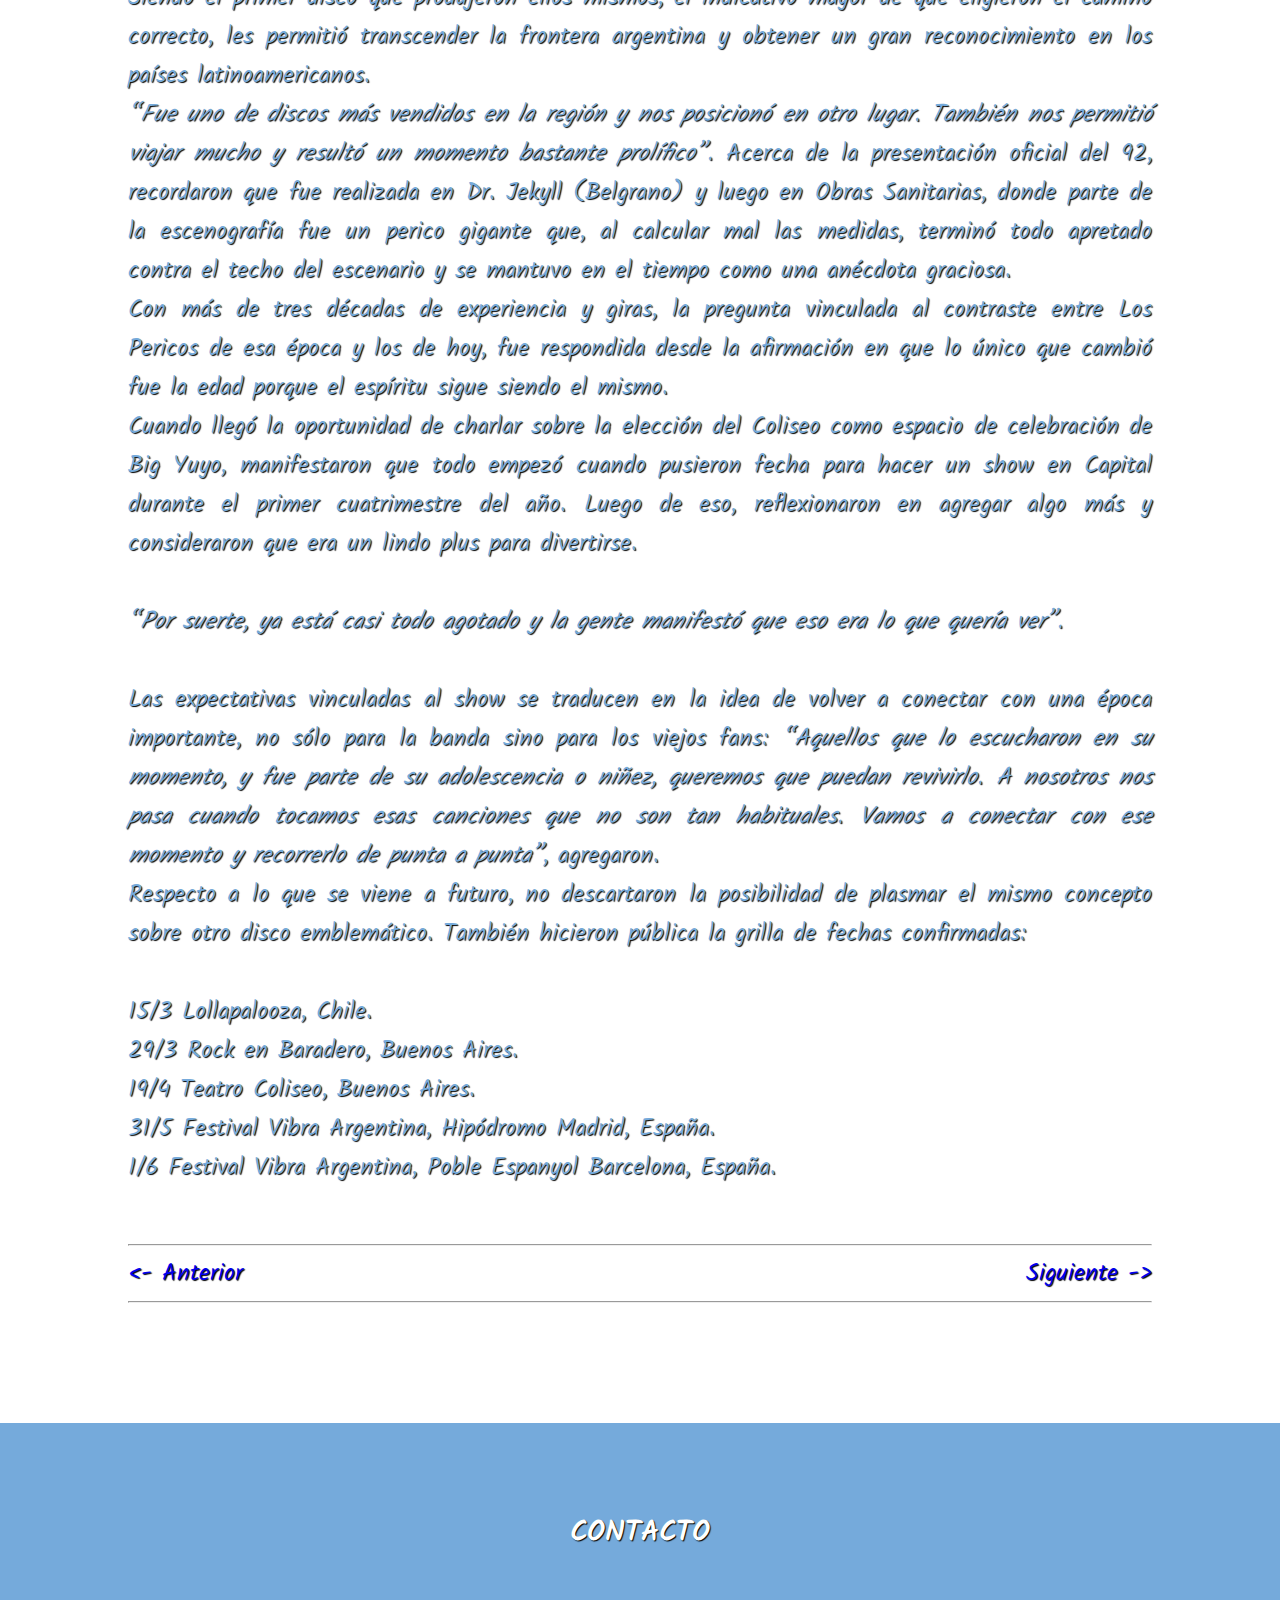
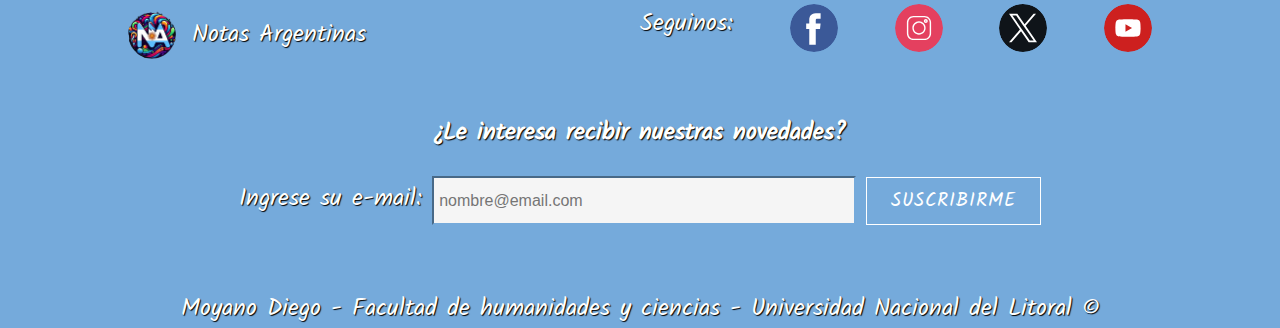
<file: secciones/noticia2.html>
<!DOCTYPE html>
<html lang="es">

<head>
    <meta charset="UTF-8">
    <meta http-equiv="X-UA-Compatible" content="IE=edge">
    <meta name="viewport" content="width=device-width, initial-scale=1.0">
    <link rel="stylesheet" href="../css/main.css">
    <link rel="shortcut icon" href="../icon/logo.ico">
    <link rel="stylesheet" href="../css/noticias.css">
    <link rel="stylesheet" href="../css/responsive.css">
        <!---- Open Graph Para compartir en redes sociales --->
    <meta property="og:url"           content="https://moyanodiego.github.io/Notas-Argentinas/secciones/noticia2.html" />
    <meta property="og:type"          content="article" />
    <meta property="og:title"         content="Los Pericos: “Vamos a conectar con ese momento y recorrerlo de punta a punta”" />
    <meta property="og:description"   content="Recién llegados de su gira por Chile, Los Pericos celebrarán los 32 años del disco “Big Yuyo” el próximo 19 de abril, en el Teatro Coliseo." />
    <meta property="og:image"         content="https://moyanodiego.github.io/Notas-Argentinas/img/noticias/lospericos1.jpeg" />
    <title>Notas Argentinas | Noticias</title>
</head>

<body>
    <div id="fb-root"></div>
<script async defer crossorigin="anonymous" src="https://connect.facebook.net/es_ES/sdk.js#xfbml=1&version=v20.0" nonce="luORHO5p"></script>
    <header class="encabezado" id="encabezado">
        <div class="navegacion" id="navegacion">
            <a href="../index.html" class="logo" id="logo"><img src="../img/logo/logo.png" alt=""><span>Notas
                    Argentinas</span></a>
            <nav class="nav" id="nav">
                <ul class="nav_links" id="nav_links">
                    <li class="elemNav"><a href="../index.html">Incio</a></li>
                    <li class="elemNav"><a href="../index.html#generos">Géneros</a></li>
                    <li class="elemNav"><a href="../index.html#noticias">Noticias</a></li>
                    <li class="elemNav"><a href="#redes" class="contacto" id="contacto">Contacto</a></li>
                </ul>
                <div class="burguer-menu" id="bmenu">
                    <div class="linea1"></div>
                    <div class="linea2"></div>
                    <div class="linea3"></div>
                </div>
            </nav>
        </div>
        </div>
    </header>
    <main>
        <section>
            <article>
                <h2>Los Pericos: “Vamos a conectar con ese momento y recorrerlo de punta a punta”</h2>
                <p>Recién llegados de su gira por Chile, Los Pericos celebrarán los 32 años del disco “Big Yuyo” el
                    próximo 19 de abril, en
                    el Teatro Coliseo.
                </p>
                <div class="contenedor-fb">
                <div class="fb-like" data-href="https://moyanodiego.github.io/Notas-Argentinas/secciones/noticia2.html" data-width="" data-layout="box_count" data-action="" data-size="small" data-share="true"></div>
                </div>
                <figure>
                    <img src="../img/noticias/lospericos1.jpeg" alt="Miembros de Los Pericos">
                    <caption>Los Pericos - Gentileza Prensa</caption>
                </figure>
                <p>Con 37 años de carrera y casi 4.000 presentaciones en vivo, Los Pericos se consagran como una de las
                    bandas más
                    importantes e influyentes en la historia del reggae/rock latino.
                    <br>
                    El 15 de marzo integrarán la grilla del Lollapalooza en Chile y el 29 de marzo serán parte del Rock
                    en Baradero. A su
                    vez, el 19 de abril volverán al mítico Teatro Coliseo para celebrar su álbum “Big Yuyo”, el cuarto
                    disco lanzado en 1992
                    que les abrió las puertas de Latinoamérica e incluye temas icónicos como: “Waitin”, “Me Late”, “Hacé
                    lo que quieras” y
                    “Eu vi Chegar”, entre otros.
                    <br>
                    Durante la conferencia de prensa realizada en el barrio de San Telmo, la agrupación se mostró
                    contenta con su presente,
                    pero también destacó el momento bisagra que les otorgó Big Yuyo.
                    <br>
                    <i>“Las canciones hasta hoy siguen siendo muy fuertes. De hecho, hay como cuatro o cinco que no
                        tocamos. Significó algo
                        histórico porque empezamos a encontrar un sonido nuevo. Nos reinventamos y terminó siendo un
                        discazo
                        antes de que la
                        gente lo escuchase”.</i>
                    <br>
                    Siendo el primer disco que produjeron ellos mismos, el indicativo mayor de que eligieron el camino
                    correcto, les
                    permitió transcender la frontera argentina y obtener un gran reconocimiento en los países
                    latinoamericanos.
                    <br>
                    <i>“Fue uno de discos más vendidos en la región y nos posicionó en otro lugar. También nos permitió
                        viajar mucho y resultó
                        un momento bastante prolífico”.</i>
                    Acerca de la presentación oficial del 92, recordaron que fue realizada en Dr. Jekyll (Belgrano) y
                    luego en Obras
                    Sanitarias, donde parte de la escenografía fue un perico gigante que, al calcular mal las medidas,
                    terminó todo apretado
                    contra el techo del escenario y se mantuvo en el tiempo como una anécdota graciosa.
                    <br>
                    Con más de tres décadas de experiencia y giras, la pregunta vinculada al contraste entre Los Pericos
                    de esa época y los
                    de hoy, fue respondida desde la afirmación en que lo único que cambió fue la edad porque el espíritu
                    sigue siendo el
                    mismo.
                    <br>
                    Cuando llegó la oportunidad de charlar sobre la elección del Coliseo como espacio de celebración de
                    Big Yuyo,
                    manifestaron que todo empezó cuando pusieron fecha para hacer un show en Capital durante el primer
                    cuatrimestre del año.
                    Luego de eso, reflexionaron en agregar algo más y consideraron que era un lindo plus para
                    divertirse.
                    <br><br>
                    <i>“Por suerte, ya está casi todo agotado y la gente manifestó que eso era lo que quería ver”.</i>
                    <br><br>
                    Las expectativas vinculadas al show se traducen en la idea de volver a conectar con una época
                    importante, no sólo para
                    la banda sino para los viejos fans: <i>“Aquellos que lo escucharon en su momento, y fue parte de su
                        adolescencia o niñez,
                        queremos que puedan revivirlo. A nosotros nos pasa cuando tocamos esas canciones que no son tan
                        habituales. Vamos a
                        conectar con ese momento y recorrerlo de punta a punta”</i>, agregaron.
                    <br>
                    Respecto a lo que se viene a futuro, no descartaron la posibilidad de plasmar el mismo concepto
                    sobre otro disco
                    emblemático. También hicieron pública la grilla de fechas confirmadas:
                    <br><br>
                    15/3 Lollapalooza, Chile. <br>
                    29/3 Rock en Baradero, Buenos Aires. <br>
                    19/4 Teatro Coliseo, Buenos Aires. <br>
                    31/5 Festival Vibra Argentina, Hipódromo Madrid, España. <br>
                    1/6 Festival Vibra Argentina, Poble Espanyol Barcelona, España.
                </p>
            </article>
            <br>
            <hr>
            <div class="siguiente_anterior">
                <a href="noticia1.html" class="btn-siguiente-anterior">&lt;- Anterior</a>
                <a href="noticia3.html" class="btn-siguiente-anterior">Siguiente -&gt;</a>
            </div>
            <hr>
        </section>
        <div class="fb-comentarios">
            <div class="fb-comments" data-href="https://moyanodiego.github.io/Notas-Argentinas/secciones/noticia2.html"
                data-width="100%" data-numposts="3"></div>
        </div>
    </main>
    <footer>
        <div class="redes" id="redes">
            <h2>Contacto</h2>
            <div class="footer">
                <div class="footer1">
                    <ul>
                        <li><a href="../index.html"><img src="../img/logo/logo.png" alt="">Notas Argentinas</a></li>
                    </ul>

                </div>
                <div class="footer2">
                    <ul>
                        <li>Seguinos:</li>
                        <li><a href="https://www.facebook.com/?sk=h_chr" target="_blank"><img
                                    src="../img/recursos/facebook.svg" alt=""></a>
                        </li>
                        <li><a href="https://www.instagram.com/" target="_blank"><img
                                    src="../img/recursos/instagram.svg" alt=""></a>
                        </li>
                        <li><a href="https://twitter.com/home" target="_blank"><img src="../img/recursos/x.svg"
                                    alt=""></a>
                        <li><a href="https://www.youtube.com/" target="_blank"><img src="../img/recursos/youtube.svg"
                                    alt=""></a>
                        </li>
                    </ul>
                </div>
            </div>
                        <div class="pantallaCompleta">
                <p>¡ Bienvenido !</p>
                <p><span class="emailUsuario">email.com</span></p>
                <p id="equipo">Equipo de</p>
                <p class="bienvenido-logos"><img src="../img/logo/logo.png" alt="Logo Notas Argentinas"> Notas
                    Argentinas
                    <img src="../img/recursos/microfono4.png" alt="">
                </p>
            </div>
            <div class="contenedor-formulario">
                <h3>¿Le interesa recibir nuestras novedades?</h3>
                <form class="formulario" onsubmit="bienvenido()"
                    action="https://formsubmit.co/af799de73db058b92cc7220161afba9d" method="POST">
                    <label for="email">Ingrese su e-mail: </label>
                    <input type="email" name="e-mail" id="email" pattern=".+@.+\.com" size="30"
                        placeholder="nombre@email.com" required />
                    <button type="submit" class="boton-formulario">Suscribirme</button>
                    <input type="hidden" name="_next" value="https://moyanodiego.github.io/Notas-Argentinas/">
                    <input type="hidden" name="_captcha" value="false">
                    <input type="hidden" name="_template" value="table">
                </form>
            </div>
            <p>Moyano Diego - Facultad de humanidades y ciencias - Universidad Nacional del Litoral &copy;</p>
        </div>
    </footer>
    <script src="../js/main.js"></script>
</body>

</html>
</file>
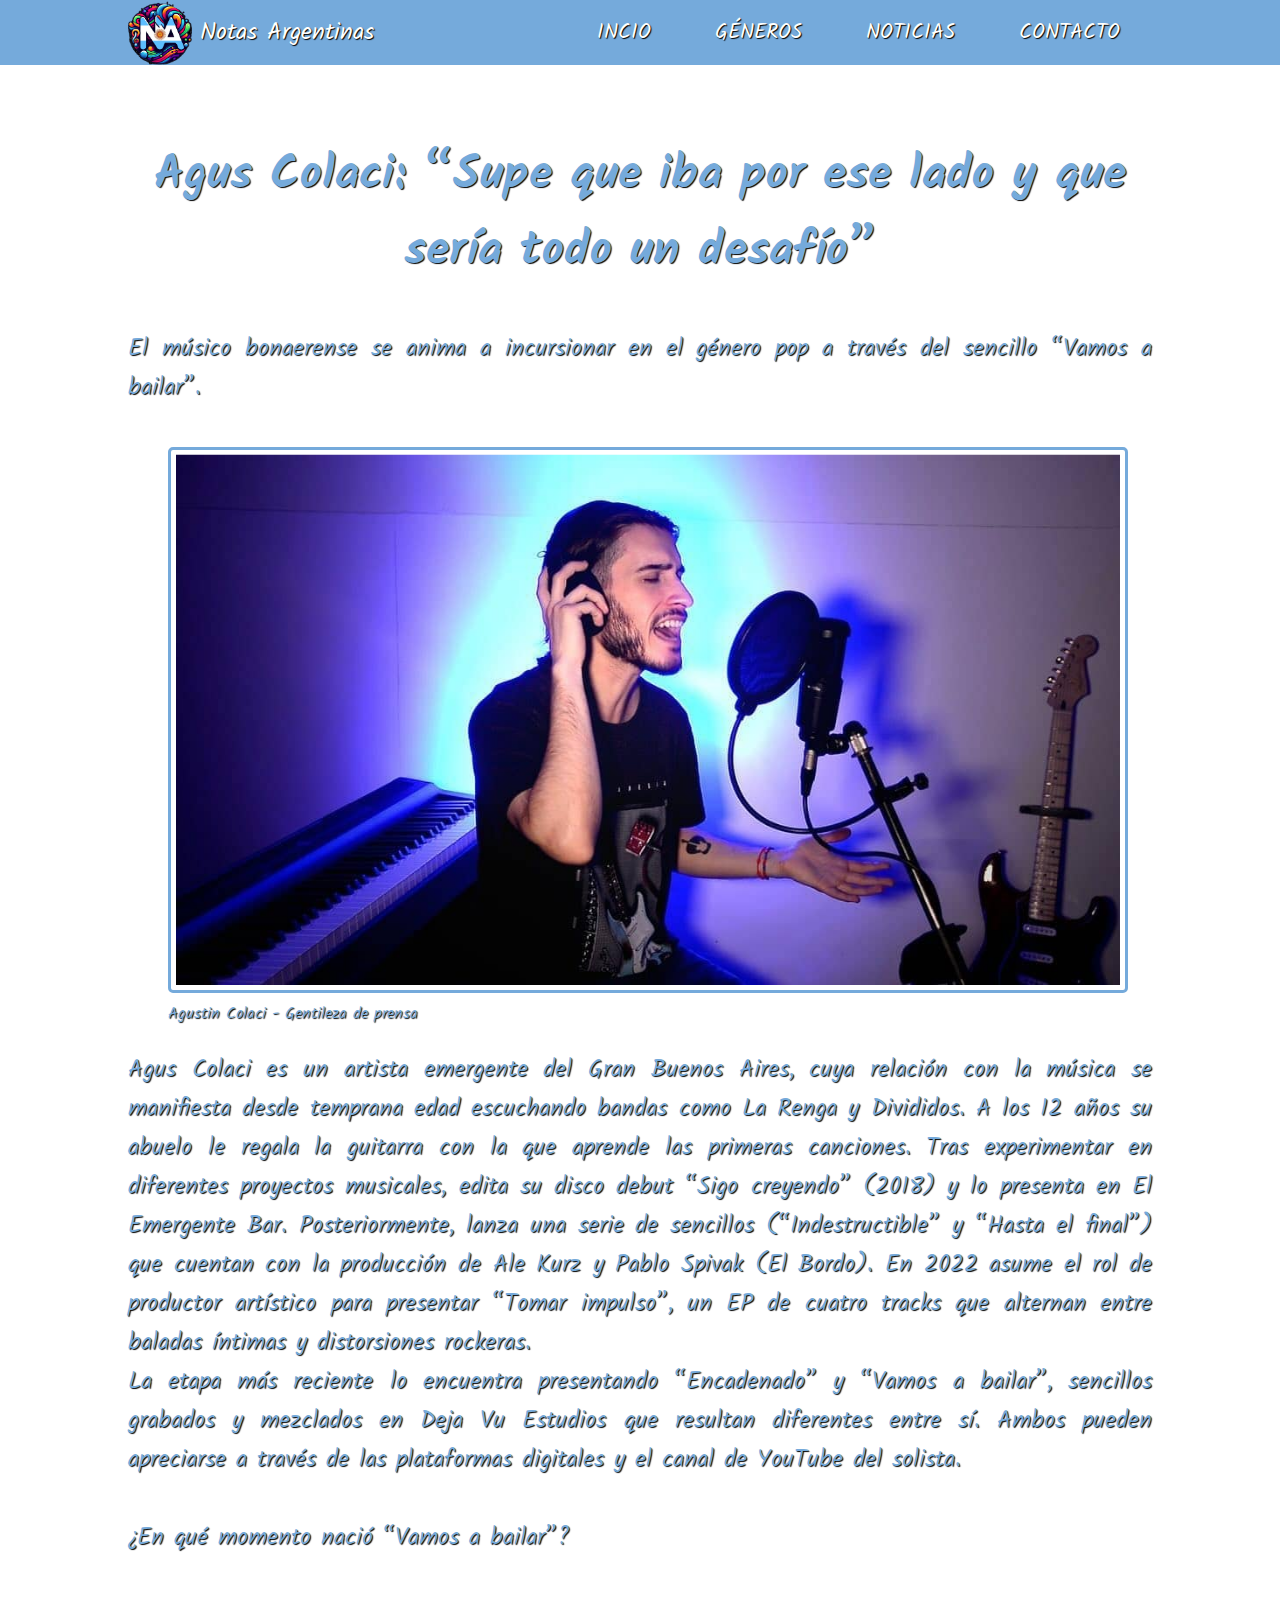
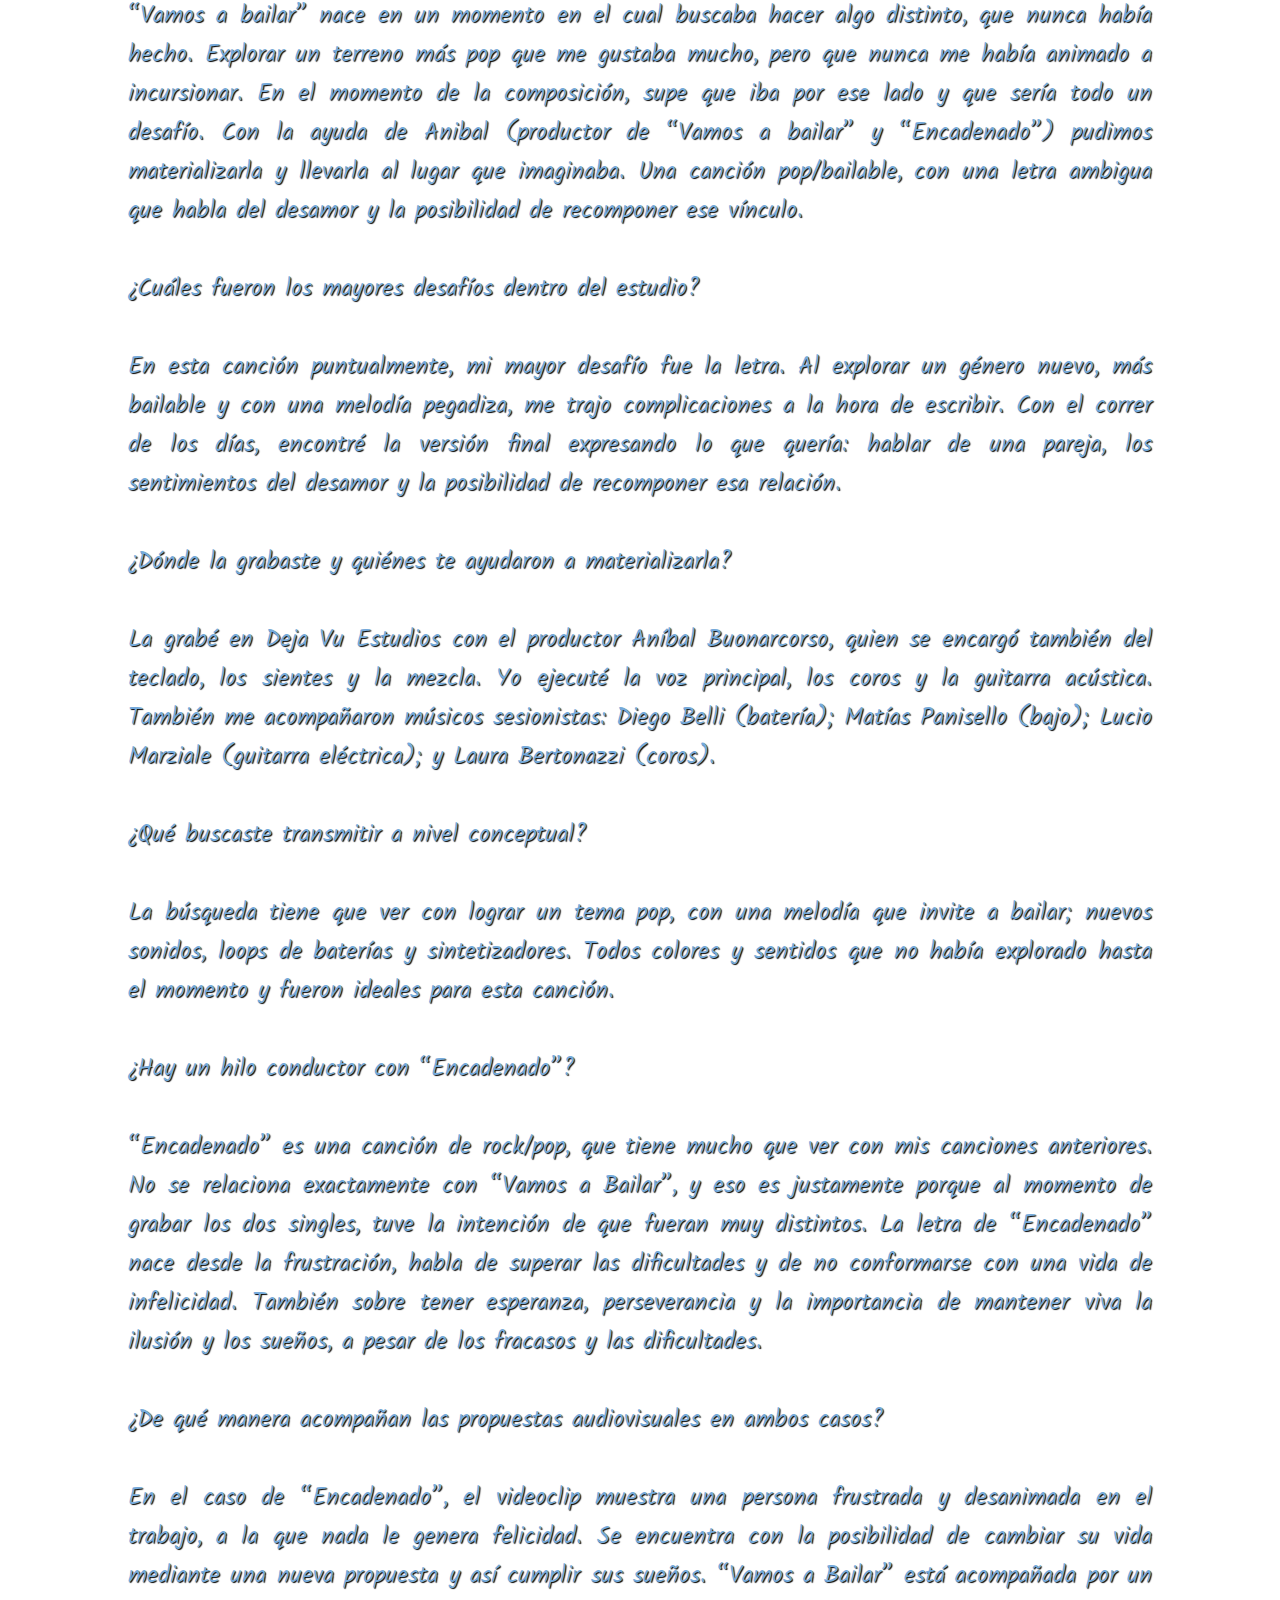
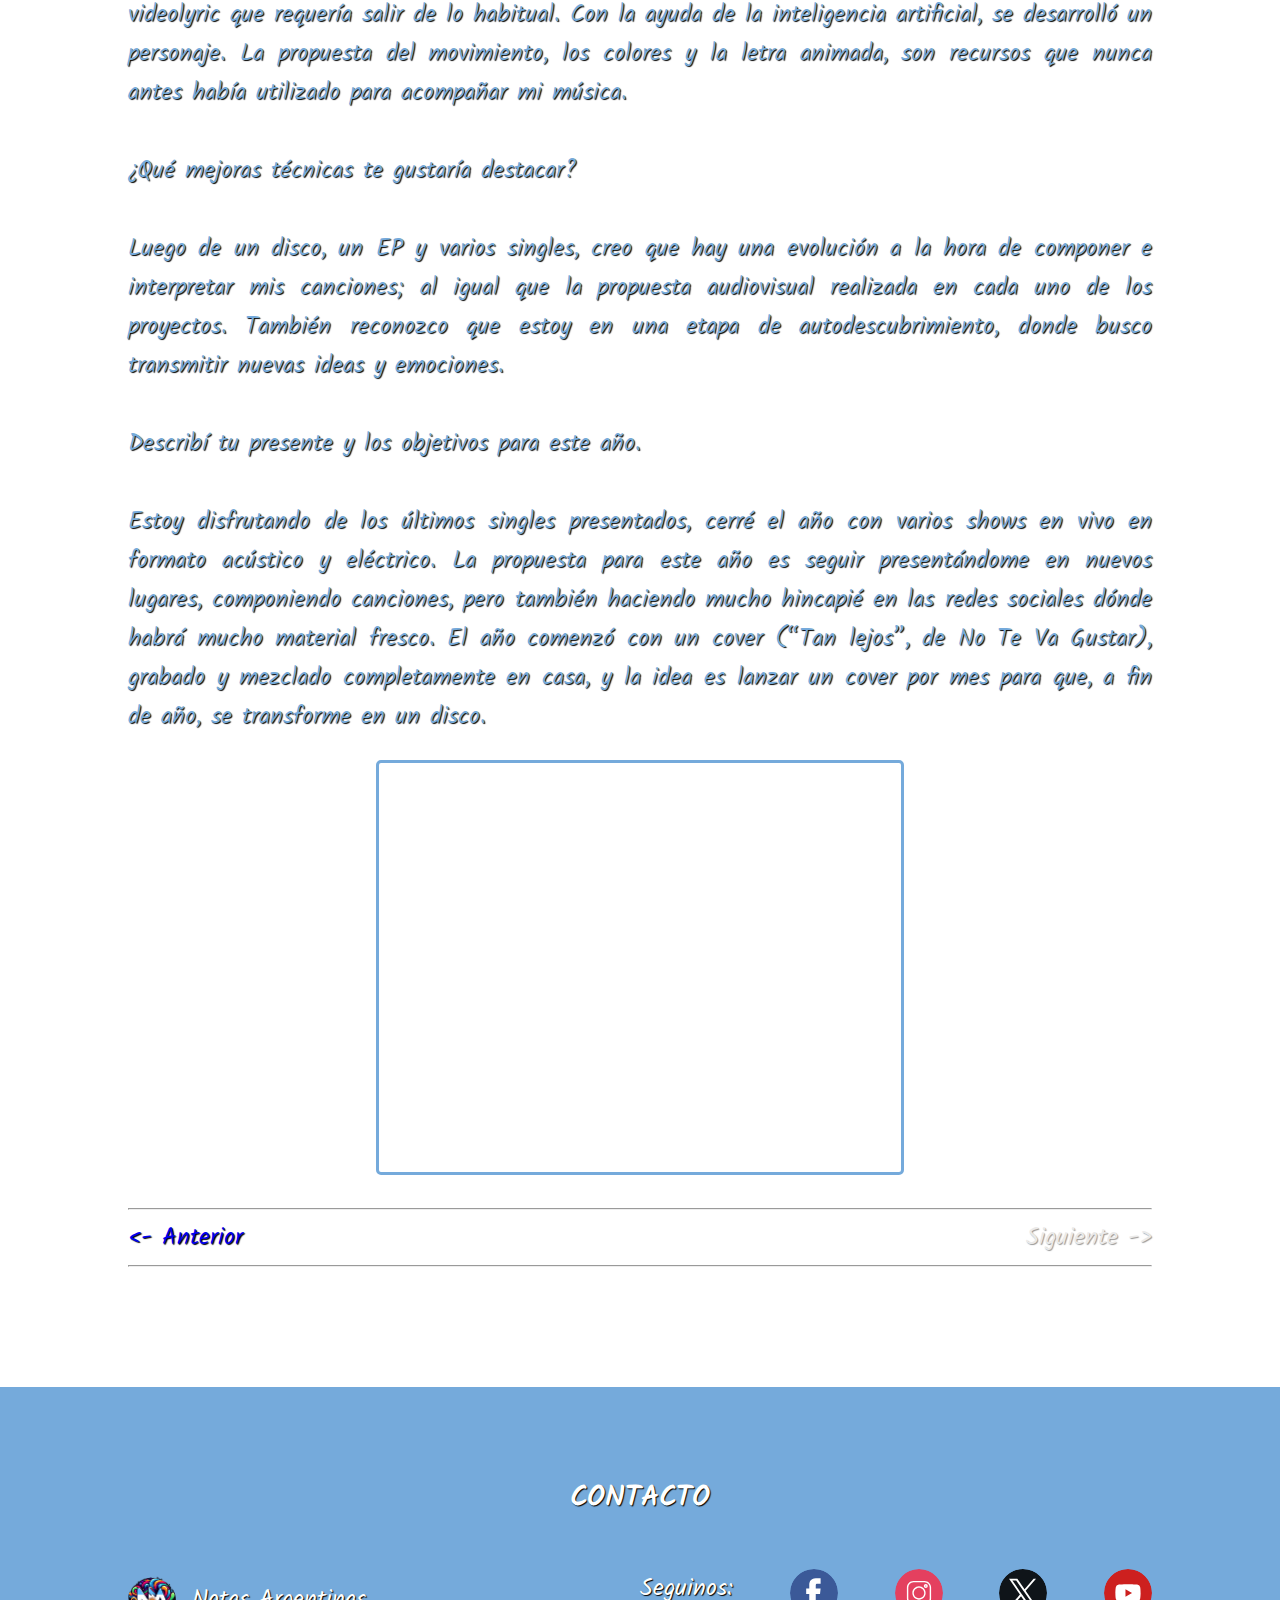
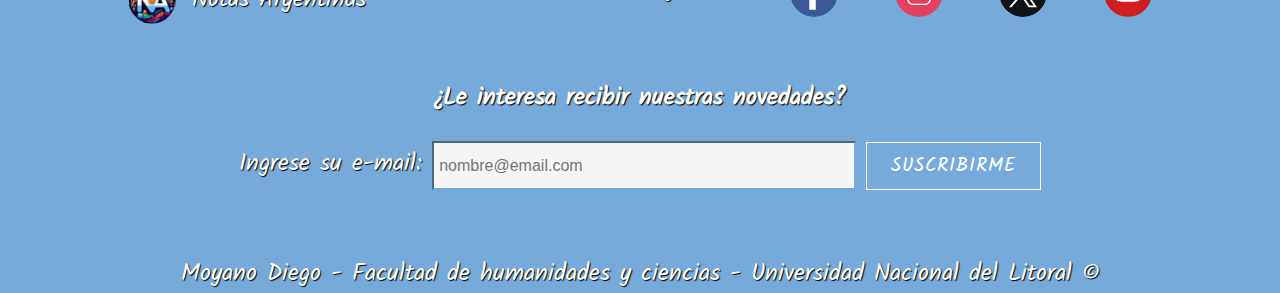
<file: secciones/noticia3.html>
<!DOCTYPE html>
<html lang="es">

<head>
    <meta charset="UTF-8">
    <meta http-equiv="X-UA-Compatible" content="IE=edge">
    <meta name="viewport" content="width=device-width, initial-scale=1.0">
    <link rel="stylesheet" href="../css/main.css">
    <link rel="shortcut icon" href="../icon/logo.ico">
    <link rel="stylesheet" href="../css/noticias.css">
    <link rel="stylesheet" href="../css/responsive.css">
    <!---- Open Graph Para compartir en redes sociales --->
    <meta property="og:url"           content="https://moyanodiego.github.io/Notas-Argentinas/secciones/noticia3.html" />
    <meta property="og:type"          content="article" />
    <meta property="og:title"         content="Agus Colaci: “Supe que iba por ese lado y que sería todo un desafío”" />
    <meta property="og:description"   content="El músico bonaerense se anima a incursionar en el género pop a través del sencillo “Vamos a bailar”." />
    <meta property="og:image"         content="https://moyanodiego.github.io/Notas-Argentinas/img/noticias/agustin1.jpg" />
    <title>Notas Argentinas | Noticias</title>
</head>

<body>
    <div id="fb-root"></div>
<script async defer crossorigin="anonymous" src="https://connect.facebook.net/es_ES/sdk.js#xfbml=1&version=v20.0" nonce="JzakBXPf"></script>
    <header class="encabezado" id="encabezado">
        <div class="navegacion" id="navegacion">
            <a href="../index.html" class="logo" id="logo"><img src="../img/logo/logo.png" alt=""><span>Notas
                    Argentinas</span></a>
            <nav class="nav" id="nav">
                <ul class="nav_links" id="nav_links">
                    <li class="elemNav"><a href="../index.html">Incio</a></li>
                    <li class="elemNav"><a href="../index.html#generos">Géneros</a></li>
                    <li class="elemNav"><a href="../index.html#noticias">Noticias</a></li>
                    <li class="elemNav"><a href="#redes" class="contacto" id="contacto">Contacto</a></li>
                </ul>
                <div class="burguer-menu" id="bmenu">
                    <div class="linea1"></div>
                    <div class="linea2"></div>
                    <div class="linea3"></div>
                </div>
            </nav>
        </div>
    </header>
    <main>
        <section>
            <article>
                <h2>Agus Colaci: “Supe que iba por ese lado y que sería todo un desafío”</h2>
                <p>El músico bonaerense se anima a incursionar en el género pop a través del sencillo “Vamos a bailar”.
                </p>
                <div class="contenedor-fb">
<div class="fb-like" data-href="https://moyanodiego.github.io/Notas-Argentinas/secciones/noticia3.html" data-width="" data-layout="box_count" data-action="" data-size="small" data-share="true"></div>
                </div>
                <figure>
                    <img src="../img/noticias/agustin1.jpg" alt="">
                    <caption>Agustin Colaci - Gentileza de prensa</caption>
                </figure>
                <p>Agus Colaci es un artista emergente del Gran Buenos Aires, cuya relación con la música se manifiesta
                    desde temprana edad
                    escuchando bandas como La Renga y Divididos. A los 12 años su abuelo le regala la guitarra con la
                    que aprende las
                    primeras canciones. Tras experimentar en diferentes proyectos musicales, edita su disco debut “Sigo
                    creyendo” (2018) y
                    lo presenta en El Emergente Bar. Posteriormente, lanza una serie de sencillos (“Indestructible” y
                    “Hasta el final”) que
                    cuentan con la producción de Ale Kurz y Pablo Spivak (El Bordo). En 2022 asume el rol de productor
                    artístico para
                    presentar “Tomar impulso”, un EP de cuatro tracks que alternan entre baladas íntimas y distorsiones
                    rockeras.
                    <br>
                    La etapa más reciente lo encuentra presentando “Encadenado” y “Vamos a bailar”, sencillos grabados y
                    mezclados en Deja
                    Vu Estudios que resultan diferentes entre sí. Ambos pueden apreciarse a través de las plataformas
                    digitales y el canal
                    de YouTube del solista.
                    <br><br>
                    ¿En qué momento nació “Vamos a bailar”?
                    <br><br>
                    “Vamos a bailar” nace en un momento en el cual buscaba hacer algo distinto, que nunca había hecho.
                    Explorar un terreno
                    más pop que me gustaba mucho, pero que nunca me había animado a incursionar.
                    En el momento de la composición, supe que iba por ese lado y que sería todo un desafío. Con la ayuda
                    de Anibal
                    (productor de “Vamos a bailar” y “Encadenado”) pudimos materializarla y llevarla al lugar que
                    imaginaba. Una canción
                    pop/bailable, con una letra ambigua que habla del desamor y la posibilidad de recomponer ese
                    vínculo.
                    <br><br>
                    ¿Cuáles fueron los mayores desafíos dentro del estudio?
                    <br><br>
                    En esta canción puntualmente, mi mayor desafío fue la letra. Al explorar un género nuevo, más
                    bailable y con una melodía
                    pegadiza, me trajo complicaciones a la hora de escribir.
                    Con el correr de los días, encontré la versión final expresando lo que quería: hablar de una pareja,
                    los sentimientos
                    del desamor y la posibilidad de recomponer esa relación.
                    <br><br>
                    ¿Dónde la grabaste y quiénes te ayudaron a materializarla?
                    <br><br>
                    La grabé en Deja Vu Estudios con el productor Aníbal Buonarcorso, quien se encargó también del
                    teclado, los sientes y la
                    mezcla. Yo ejecuté la voz principal, los coros y la guitarra acústica. También me acompañaron
                    músicos sesionistas: Diego
                    Belli (batería); Matías Panisello (bajo); Lucio Marziale (guitarra eléctrica); y Laura Bertonazzi
                    (coros).
                    <br><br>
                    ¿Qué buscaste transmitir a nivel conceptual?
                    <br><br>
                    La búsqueda tiene que ver con lograr un tema pop, con una melodía que invite a bailar; nuevos
                    sonidos, loops de baterías
                    y sintetizadores. Todos colores y sentidos que no había explorado hasta el momento y fueron ideales
                    para esta canción.
                    <br><br>
                    ¿Hay un hilo conductor con “Encadenado”?
                    <br><br>
                    “Encadenado” es una canción de rock/pop, que tiene mucho que ver con mis canciones anteriores. No se
                    relaciona
                    exactamente con “Vamos a Bailar”, y eso es justamente porque al momento de grabar los dos singles,
                    tuve la intención de
                    que fueran muy distintos.
                    La letra de “Encadenado” nace desde la frustración, habla de superar las dificultades y de no
                    conformarse con una vida
                    de infelicidad. También sobre tener esperanza, perseverancia y la importancia de mantener viva la
                    ilusión y los sueños,
                    a pesar de los fracasos y las dificultades.
                    <br><br>
                    ¿De qué manera acompañan las propuestas audiovisuales en ambos casos?
                    <br><br>
                    En el caso de “Encadenado”, el videoclip muestra una persona frustrada y desanimada en el trabajo, a
                    la que nada le
                    genera felicidad. Se encuentra con la posibilidad de cambiar su vida mediante una nueva propuesta y
                    así cumplir sus
                    sueños.
                    “Vamos a Bailar” está acompañada por un videolyric que requería salir de lo habitual. Con la ayuda
                    de la inteligencia
                    artificial, se desarrolló un personaje. La propuesta del movimiento, los colores y la letra animada,
                    son recursos que
                    nunca antes había utilizado para acompañar mi música.
                    <br><br>
                    ¿Qué mejoras técnicas te gustaría destacar?
                    <br><br>
                    Luego de un disco, un EP y varios singles, creo que hay una evolución a la hora de componer e
                    interpretar mis canciones;
                    al igual que la propuesta audiovisual realizada en cada uno de los proyectos.
                    También reconozco que estoy en una etapa de autodescubrimiento, donde busco transmitir nuevas ideas
                    y emociones.
                    <br><br>
                    Describí tu presente y los objetivos para este año.
                    <br><br>
                    Estoy disfrutando de los últimos singles presentados, cerré el año con varios shows en vivo en
                    formato acústico y
                    eléctrico. La propuesta para este año es seguir presentándome en nuevos lugares, componiendo
                    canciones, pero también
                    haciendo mucho hincapié en las redes sociales dónde habrá mucho material fresco.
                    El año comenzó con un cover (“Tan lejos”, de No Te Va Gustar), grabado y mezclado completamente en
                    casa, y la idea es
                    lanzar un cover por mes para que, a fin de año, se transforme en un disco.
                </p>
                <iframe src="https://www.youtube-nocookie.com/embed/kHkmb9fwHXk?si=jPW-k7a5DnC-OnQf"
                    title="YouTube video player" frameborder="0"
                    allow="accelerometer; autoplay; clipboard-write; encrypted-media; gyroscope; picture-in-picture; web-share"
                    allowfullscreen></iframe>
            </article>
            <br>
            <hr>
            <div class="siguiente_anterior">
                <a href="noticia2.html" class="btn-siguiente-anterior">&lt;- Anterior</a>
                <a href="#" class="btn-siguiente-anterior deshabilitar">Siguiente -&gt;</a>
            </div>
            <hr>
        </section>
        <div class="fb-comentarios">
            <div class="fb-comments" data-href="https://moyanodiego.github.io/Notas-Argentinas/secciones/noticia3.html"
                data-width="100%" data-numposts="3"></div>
        </div>
    </main>
    <footer>
        <div class="redes" id="redes">
            <h2>Contacto</h2>
            <div class="footer">
                <div class="footer1">
                    <ul>
                        <li><a href="../index.html"><img src="../img/logo/logo.png" alt="">Notas Argentinas</a></li>
                    </ul>

                </div>
                <div class="footer2">
                    <ul>
                        <li>Seguinos:</li>
                        <li><a href="https://www.facebook.com/?sk=h_chr" target="_blank"><img
                                    src="../img/recursos/facebook.svg" alt=""></a>
                        </li>
                        <li><a href="https://www.instagram.com/" target="_blank"><img
                                    src="../img/recursos/instagram.svg" alt=""></a>
                        </li>
                        <li><a href="https://twitter.com/home" target="_blank"><img src="../img/recursos/x.svg"
                                    alt=""></a>
                        <li><a href="https://www.youtube.com/" target="_blank"><img src="../img/recursos/youtube.svg"
                                    alt=""></a>
                        </li>
                    </ul>
                </div>
            </div>
                        <div class="pantallaCompleta">
                <p>¡ Bienvenido !</p>
                <p><span class="emailUsuario">email.com</span></p>
                <p id="equipo">Equipo de</p>
                <p class="bienvenido-logos"><img src="../img/logo/logo.png" alt="Logo Notas Argentinas"> Notas
                    Argentinas
                    <img src="../img/recursos/microfono4.png" alt="">
                </p>
            </div>
            <div class="contenedor-formulario">
                <h3>¿Le interesa recibir nuestras novedades?</h3>
                <form class="formulario" onsubmit="bienvenido()"
                    action="https://formsubmit.co/af799de73db058b92cc7220161afba9d" method="POST">
                    <label for="email">Ingrese su e-mail: </label>
                    <input type="email" name="e-mail" id="email" pattern=".+@.+\.com" size="30"
                        placeholder="nombre@email.com" required />
                    <button type="submit" class="boton-formulario">Suscribirme</button>
                    <input type="hidden" name="_next" value="https://moyanodiego.github.io/Notas-Argentinas/">
                    <input type="hidden" name="_captcha" value="false">
                    <input type="hidden" name="_template" value="table">
                </form>
            </div>
            <p>Moyano Diego - Facultad de humanidades y ciencias - Universidad Nacional del Litoral &copy;</p>
        </div>
    </footer>
    <script src="../js/main.js"></script>
</body>

</html>
</file>
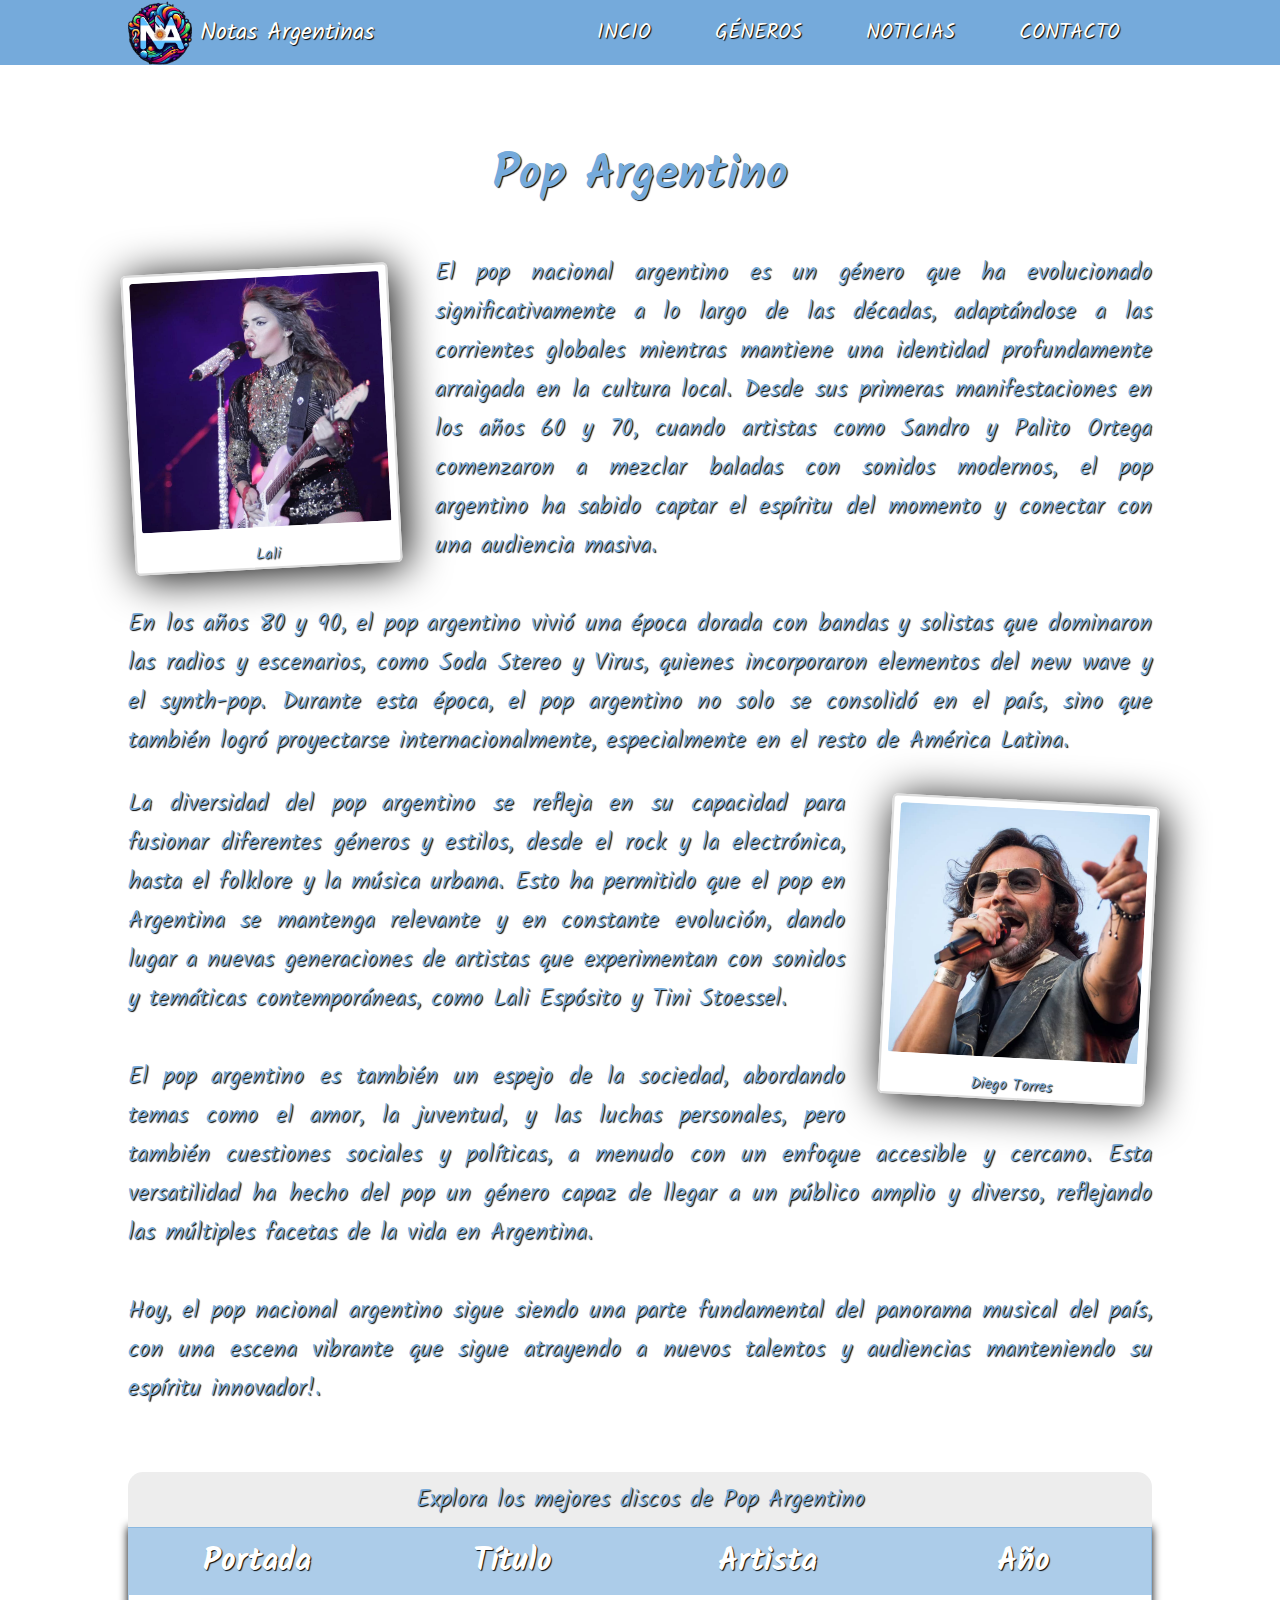
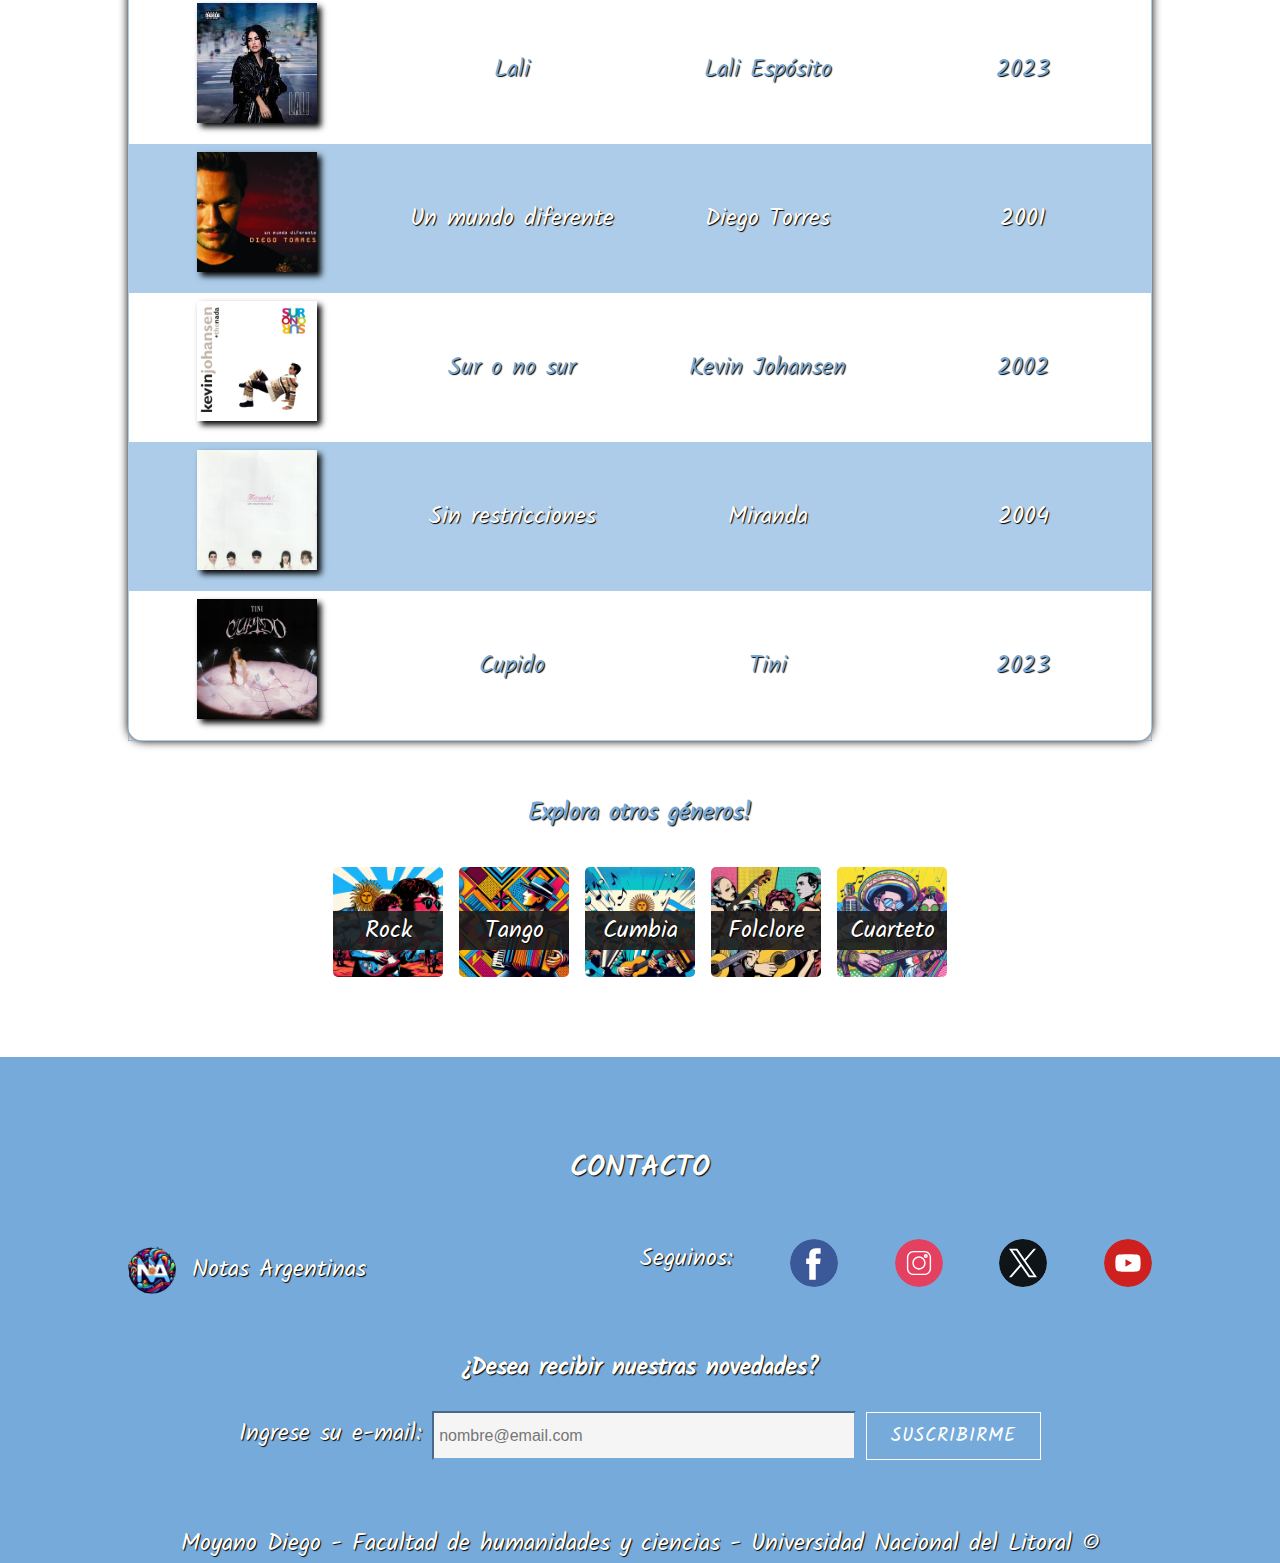
<file: secciones/pop.html>
<!DOCTYPE html>
<html lang="es">

<head>
    <meta charset="UTF-8">
    <meta http-equiv="X-UA-Compatible" content="IE=edge">
    <meta name="viewport" content="width=device-width, initial-scale=1.0">
    <link rel="stylesheet" href="../css/main.css">
    <link rel="shortcut icon" href="../icon/logo.ico">
    <link rel="stylesheet" href="../css/tablas.css">
    <link rel="stylesheet" href="../css/noticias.css">
    <link rel="stylesheet" href="../css/responsive.css">
    <title>Notas Argentinas | Pop</title>
</head>

<body>
    <header class="encabezado" id="encabezado">
        <div class="navegacion" id="navegacion">
            <a href="../index.html" class="logo" id="logo"><img src="../img/logo/logo.png" alt=""><span>Notas
                    Argentinas</span></a>
            <nav class="nav" id="nav">
                <ul class="nav_links" id="nav_links">
                    <li class="elemNav"><a href="../index.html">Incio</a></li>
                    <li class="elemNav"><a href="../index.html#generos">Géneros</a></li>
                    <li class="elemNav"><a href="../index.html#noticias">Noticias</a></li>
                    <li class="elemNav"><a href="#redes" class="contacto" id="contacto">Contacto</a></li>
                </ul>
                <div class="burguer-menu" id="bmenu">
                    <div class="linea1"></div>
                    <div class="linea2"></div>
                    <div class="linea3"></div>
                </div>
            </nav>
        </div>
    </header>
    <main>
        <section>
            <article class="articulo_genero">
                <h2>Pop Argentino</h2>
                <figure class="polaroid pol-izq">
                    <img class="seccion-img" src="../img/secciones/pop/lali.jpg" alt="Lali Espósito cantando">
                    <figcaption>Lali</figcaption>
                </figure>
                <p>El pop nacional argentino es un género que ha evolucionado significativamente a lo largo de las
                    décadas, adaptándose a
                    las corrientes globales mientras mantiene una identidad profundamente arraigada en la cultura local.
                    Desde sus primeras
                    manifestaciones en los años 60 y 70, cuando artistas como Sandro y Palito Ortega comenzaron a
                    mezclar baladas con
                    sonidos modernos, el pop argentino ha sabido captar el espíritu del momento y conectar con una
                    audiencia masiva.
                    <br><br>
                    En los años 80 y 90, el pop argentino vivió una época dorada con bandas y solistas que dominaron las
                    radios y
                    escenarios, como Soda Stereo y Virus, quienes incorporaron elementos del new wave y el synth-pop.
                    Durante esta época, el
                    pop argentino no solo se consolidó en el país, sino que también logró proyectarse
                    internacionalmente, especialmente en
                    el resto de América Latina.
                </p>
                <figure class="polaroid pol-der">
                    <img class="seccion-img" src="../img/secciones/pop/diego.jpg"
                        alt="Diego torres cantando en el escenario">
                    <figcaption>Diego Torres</figcaption>
                </figure>
                <p>La diversidad del pop argentino se refleja en su capacidad para fusionar diferentes géneros y
                    estilos, desde el rock y
                    la electrónica, hasta el folklore y la música urbana. Esto ha permitido que el pop en Argentina se
                    mantenga relevante y
                    en constante evolución, dando lugar a nuevas generaciones de artistas que experimentan con sonidos y
                    temáticas
                    contemporáneas, como Lali Espósito y Tini Stoessel.
                    <br><br>
                    El pop argentino es también un espejo de la sociedad, abordando temas como el amor, la juventud, y
                    las luchas
                    personales, pero también cuestiones sociales y políticas, a menudo con un enfoque accesible y
                    cercano. Esta versatilidad
                    ha hecho del pop un género capaz de llegar a un público amplio y diverso, reflejando las múltiples
                    facetas de la vida en
                    Argentina.
                    <br><br>
                    Hoy, el pop nacional argentino sigue siendo una parte fundamental del panorama musical del país, con
                    una escena vibrante
                    que sigue atrayendo a nuevos talentos y audiencias manteniendo su espíritu innovador!.
                </p>
            </article>
            <table summary="Mejores discos de musica argentina">
                <caption>
                    Explora los mejores discos de Pop Argentino
                </caption>
                <thead>
                    <tr>
                        <th>Portada</th>
                        <th>Título</th>
                        <th>Artista</th>
                        <th>Año</th>
                    </tr>
                </thead>
                <tbody>
                    <tr class="top_artistas">
                        <td data-cell="Portada" class="datosArtistas"><img src="../img/discos/pop/1-lali.jpeg" alt="">
                        </td>
                        <td data-cell="Título" class="datosArtistas">Lali</td>
                        <td data-cell="Artista" class="datosArtistas">Lali Espósito</td>
                        <td data-cell="Año" class="datosArtistas"> 2023</td>
                    </tr>
                    <tr class="desplegable">
                        <td colspan="2" class="videoArtista"><iframe width="560" height="315"
                                src="https://www.youtube.com/embed/EICV8pqyYuA?si=tUnh0LD6E0-U5pXg"
                                title="YouTube video player" frameborder="0"
                                allow="accelerometer; autoplay; clipboard-write; encrypted-media; gyroscope; picture-in-picture; web-share"
                                referrerpolicy="strict-origin-when-cross-origin" allowfullscreen></iframe></td>
                        <td colspan="2" class="listaCanciones">
                            <ul>
                                <li>Obsesión</li>
                                <li>Disciplina</li>
                                <li>Cómprame un brishito</li>
                                <li>KO</li>
                                <li>2 son 3</li>
                                <li>Incondicional</li>
                                <li>¿Quiénes son?</li>
                                <li>Diva</li>
                                <li>Ahora</li>
                                <li>Motiveishon</li>
                                <li>Como tú</li>
                                <li>Sola</li>
                            </ul>
                        </td>
                    </tr>
                    <tr class="top_artistas">
                        <td data-cell="Portada" class="datosArtistas"><img src="../img/discos/pop/2-diegotorres.jpg"
                                alt=""></td>
                        <td data-cell="Título" class="datosArtistas">Un mundo diferente</td>
                        <td data-cell="Artista" class="datosArtistas">Diego Torres</td>
                        <td data-cell="Año" class="datosArtistas">2001</td>
                    </tr>
                    <tr class="desplegable">
                        <td colspan="2" class="videoArtista"><iframe width="560" height="315"
                                src="https://www.youtube.com/embed/TmwrXCzyY5w?si=cUNGdIGBDR6GSutI"
                                title="YouTube video player" frameborder="0"
                                allow="accelerometer; autoplay; clipboard-write; encrypted-media; gyroscope; picture-in-picture; web-share"
                                referrerpolicy="strict-origin-when-cross-origin" allowfullscreen></iframe></td>
                        <td colspan="2" class="listaCanciones">
                            <ul>
                                <li>Color esperanza</li>
                                <li>Una gotita de tu amor</li>
                                <li>Quisiera</li>
                                <li>Por ti yo iré</li>
                                <li>Conmigo siempre</li>
                                <li>Sueños</li>
                                <li>Que no me pierda</li>
                                <li>Si tú te vas</li>
                                <li>Alegría</li>
                                <li>Perdidos en la noche</li>
                                <li>No me olvides</li>
                                <li>Soy de la gente</li>
                                <li>A través del tiempo</li>
                            </ul>
                        </td>
                    </tr>
                    <tr class="top_artistas">
                        <td data-cell="Portada" class="datosArtistas"><img src="../img/discos/pop/3-kevin.jpeg" alt="">
                        </td>
                        <td data-cell="Título" class="datosArtistas">Sur o no sur</td>
                        <td data-cell="Artista" class="datosArtistas">Kevin Johansen</td>
                        <td data-cell="Año" class="datosArtistas">2002</td>
                    </tr>
                    <tr class="desplegable">
                        <td colspan="2" class="videoArtista"><iframe width="560" height="315"
                                src="https://www.youtube.com/embed/jQ-i8Z8uDhA?si=-UAAdfFtXh8MkfWF"
                                title="YouTube video player" frameborder="0"
                                allow="accelerometer; autoplay; clipboard-write; encrypted-media; gyroscope; picture-in-picture; web-share"
                                referrerpolicy="strict-origin-when-cross-origin" allowfullscreen></iframe></td>
                        <td colspan="2" class="listaCanciones">
                            <ul>
                                <li>Sur o no Sur</li>
                                <li>Star Estrella</li>
                                <li>Puerto Madero</li>
                                <li>La procesión</li>
                                <li>Daisy</li>
                                <li>Timing</li>
                                <li>Down with my baby</li>
                                <li>Chill out james</li>
                                <li>Cumbiera intelectual</li>
                                <li>No seas insegura</li>
                                <li>Sur o no sur (reprise)</li>
                                <li>Accion!</li>
                                <li>La chanson de Prevert</li>
                                <li>Hidue blues</li>
                                <li>Go on</li>
                                <li>Hacele caso</li>
                                <li>La tangómana</li>
                                <li>Me fui pa'l monte</li>
                                <li>Candombito</li>
                                <li>He andao</li>
                            </ul>
                        </td>
                    </tr>
                    <tr class="top_artistas">
                        <td data-cell="Portada" class="datosArtistas"><img src="../img/discos/pop/4-miranda.jpg" alt="">
                        </td>
                        <td data-cell="Título" class="datosArtistas">Sin restricciones</td>
                        <td data-cell="Artista" class="datosArtistas">Miranda</td>
                        <td data-cell="Año" class="datosArtistas">2004</td>
                    </tr>
                    <tr class="desplegable">
                        <td colspan="2" class="videoArtista"><iframe width="560" height="315"
                                src="https://www.youtube.com/embed/UwRbgQertFg?si=LbZgPEG4bB7SS9T_"
                                title="YouTube video player" frameborder="0"
                                allow="accelerometer; autoplay; clipboard-write; encrypted-media; gyroscope; picture-in-picture; web-share"
                                referrerpolicy="strict-origin-when-cross-origin" allowfullscreen></iframe></td>
                        <td colspan="2" class="listaCanciones">
                            <ul>
                                <ul>
                                    <li>Yo Te Diré</li>
                                    <li>Don</li>
                                    <li>Quiero</li>
                                    <li>Vuelve a Ti</li>
                                    <li>El Profe</li>
                                    <li>Otra Vez</li>
                                    <li>Tu Gurú</li>
                                    <li>Hoy</li>
                                    <li>El Agente</li>
                                    <li>Navidad</li>
                                    <li>Traición</li>
                                    <li>Uno Los Dos</li>
                                </ul>
                        </td>
                    </tr>
                    <tr class="top_artistas">
                        <td data-cell="Portada" class="datosArtistas"><img src="../img/discos/pop/5-tini.jpeg" alt="">
                        </td>
                        <td data-cell="Título" class="datosArtistas">Cupido</td>
                        <td data-cell="Artista" class="datosArtistas">Tini</td>
                        <td data-cell="Año" class="datosArtistas">2023</td>
                    </tr>
                    <tr class="desplegable">
                        <td colspan="2" class="videoArtista"><iframe width="560" height="315"
                                src="https://www.youtube.com/embed/xBkTywJ8U2Q?si=ptHB0mpl8zpYNgyA"
                                title="YouTube video player" frameborder="0"
                                allow="accelerometer; autoplay; clipboard-write; encrypted-media; gyroscope; picture-in-picture; web-share"
                                referrerpolicy="strict-origin-when-cross-origin" allowfullscreen></iframe></td>
                        <td colspan="2" class="listaCanciones">
                            <ul>
                                <li>Cupido</li>
                                <li>Te Pido</li>
                                <li>Muñecas (con La Joaqui y Steve Aoki)</li>
                                <li>El Último Beso (con Tiago PZK)</li>
                                <li>Carne y Hueso</li>
                                <li>La Loto (con Anitta y Becky G)</li>
                                <li>Las Jordans</li>
                                <li>Beso En Las Rocas</li>
                                <li>7 Veces</li>
                                <li>Fantasi (con Beéle)</li>
                                <li>Miénteme (con María Becerra)</li>
                                <li>Maldita Foto (con Manuel Turizo)</li>
                                <li>Bar (con L-Gante)</li>
                                <li>La Triple T</li>
                            </ul>

                        </td>
                    </tr>
                </tbody>
            </table>
        </section>
        <h2 id="otros-generos">Explora otros géneros!</h2>
        <div class="otros-generos">
            <a href="rock.html">
                <span class="generos-texto">Rock</span><img src="../img/carrusel/rock.jpeg" alt="Género Rock">
            </a>
            <a href="tango.html">
                <span class="generos-texto">Tango</span><img src="../img/carrusel/tango.jpeg" alt="Género Tango">
            </a>
            <a href="cumbia.html">
                <span class="generos-texto">Cumbia</span><img src="../img/carrusel/cumbia.jpeg" alt="Género Cumbia">
            </a>
            <a href="folklore.html">
                <span class="generos-texto">Folclore</span><img src="../img/carrusel/folklore.jpeg"
                    alt="Género Folklore">
            </a>
            <a href="cuarteto.html">
                <span class="generos-texto">Cuarteto</span><img src="../img/carrusel/cuarteto.jpeg"
                    alt="Género Cuarteto">
            </a>
        </div>
    </main>
    <footer>
        <div class="redes" id="redes">
            <h2>Contacto</h2>
            <div class="footer">
                <div class="footer1">
                    <ul>
                        <li><a href="../index.html"><img src="../img/logo/logo.png" alt="">Notas Argentinas</a></li>
                    </ul>

                </div>
                <div class="footer2">
                    <ul>
                        <li>Seguinos:</li>
                        <li><a href="https://www.facebook.com/?sk=h_chr" target="_blank"><img
                                    src="../img/recursos/facebook.svg" alt=""></a>
                        </li>
                        <li><a href="https://www.instagram.com/" target="_blank"><img
                                    src="../img/recursos/instagram.svg" alt=""></a>
                        </li>
                        <li><a href="https://twitter.com/home" target="_blank"><img src="../img/recursos/x.svg"
                                    alt=""></a>
                        <li><a href="https://www.youtube.com/" target="_blank"><img src="../img/recursos/youtube.svg"
                                    alt=""></a>
                        </li>
                    </ul>
                </div>
            </div>
            <div class="pantallaCompleta">
                <p>¡ Bienvenido !</p>
                <p><span class="emailUsuario">email.com</span></p>
                <p id="equipo">Equipo de</p>
                <p class="bienvenido-logos"><img src="../img/logo/logo.png" alt="Logo Notas Argentinas"> Notas
                    Argentinas
                    <img src="../img/recursos/microfono4.png" alt="">
                </p>
            </div>
            <div class="contenedor-formulario">
                <h3>¿Desea recibir nuestras novedades?</h3>
                <form class="formulario" onsubmit="bienvenido()"
                    action="https://formsubmit.co/af799de73db058b92cc7220161afba9d" method="POST">
                    <label for="email">Ingrese su e-mail: </label>
                    <input type="email" name="e-mail" id="email" pattern=".+@.+\.com" size="30"
                        placeholder="nombre@email.com" required />
                    <button type="submit" class="boton-formulario">Suscribirme</button>
                    <input type="hidden" name="_next" value="https://moyanodiego.github.io/Notas-Argentinas/">
                    <input type="hidden" name="_captcha" value="false">
                    <input type="hidden" name="_template" value="table">
                </form>
            </div>
            <p>Moyano Diego - Facultad de humanidades y ciencias - Universidad Nacional del Litoral &copy;</p>
        </div>
    </footer>
    <script src="../js/main.js"></script>
    <script src="../js/detallesTabla.js"></script>
</body>

</html>
</file>
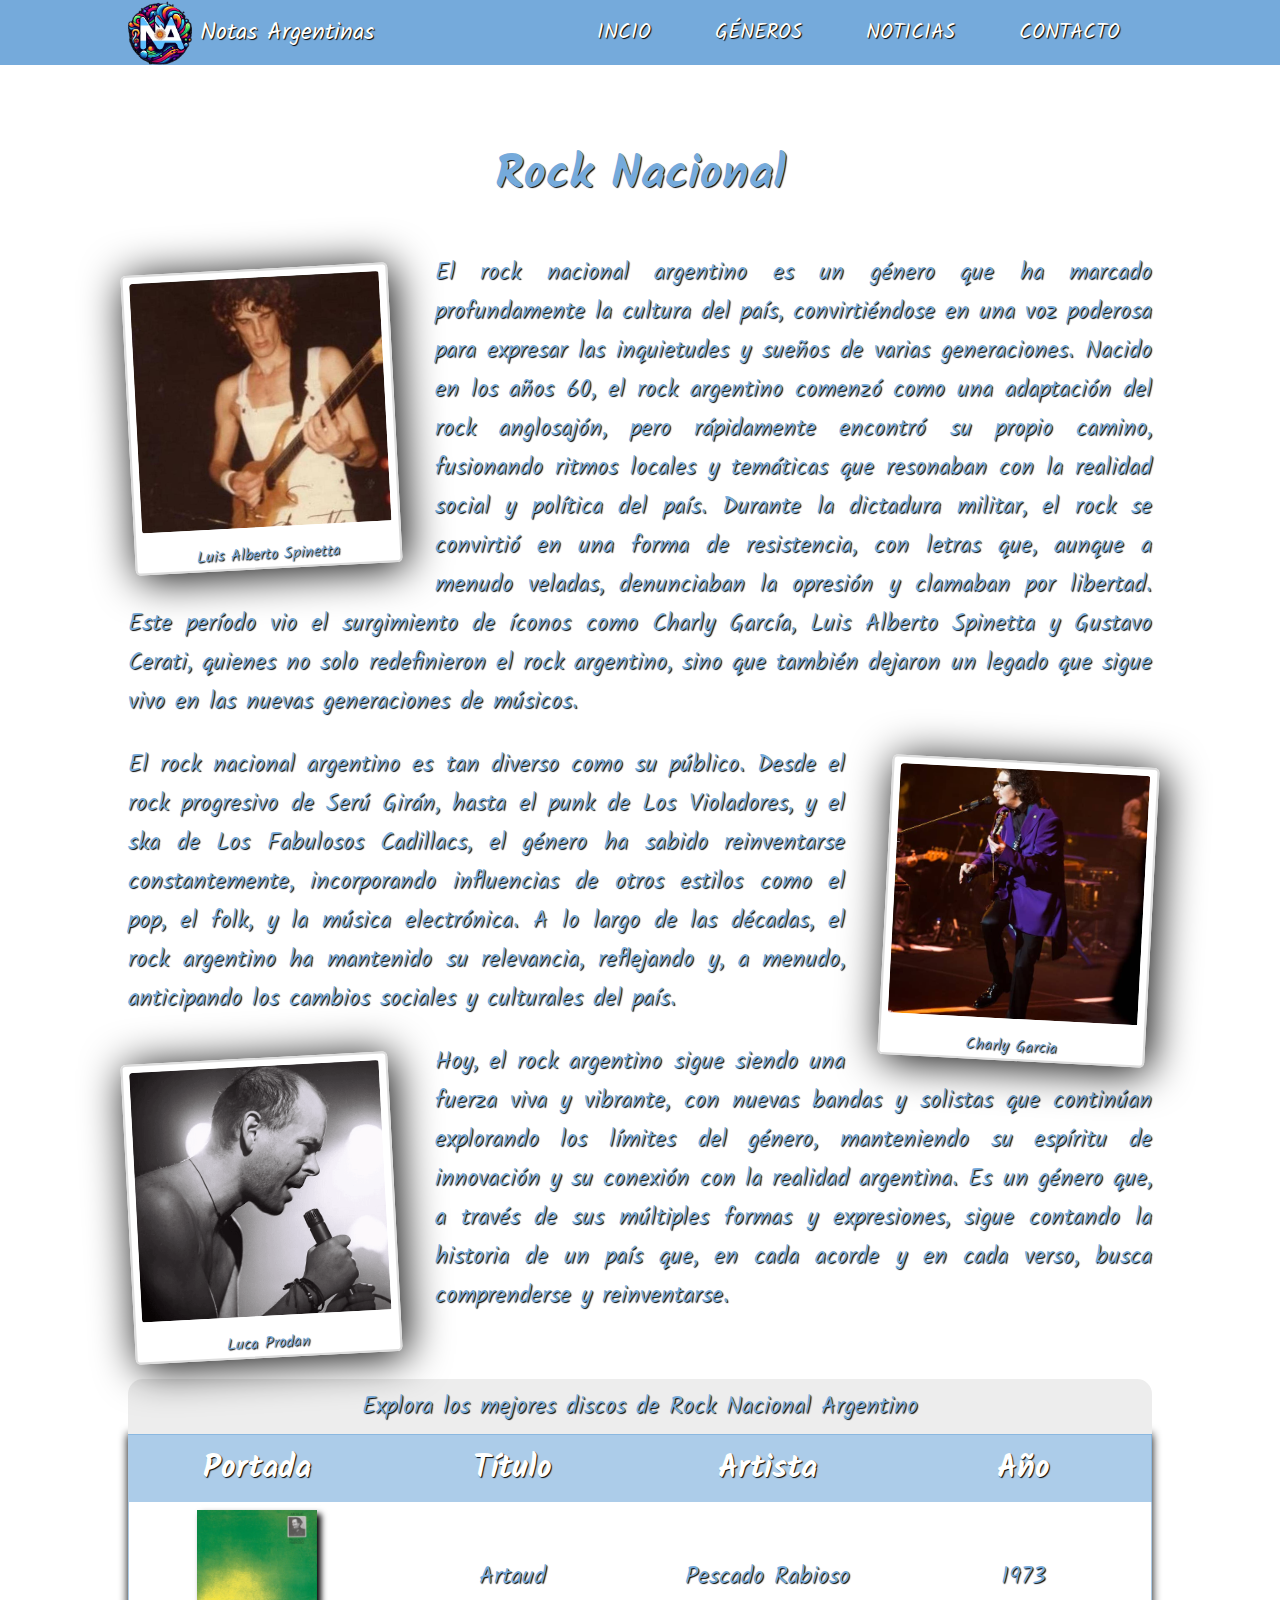
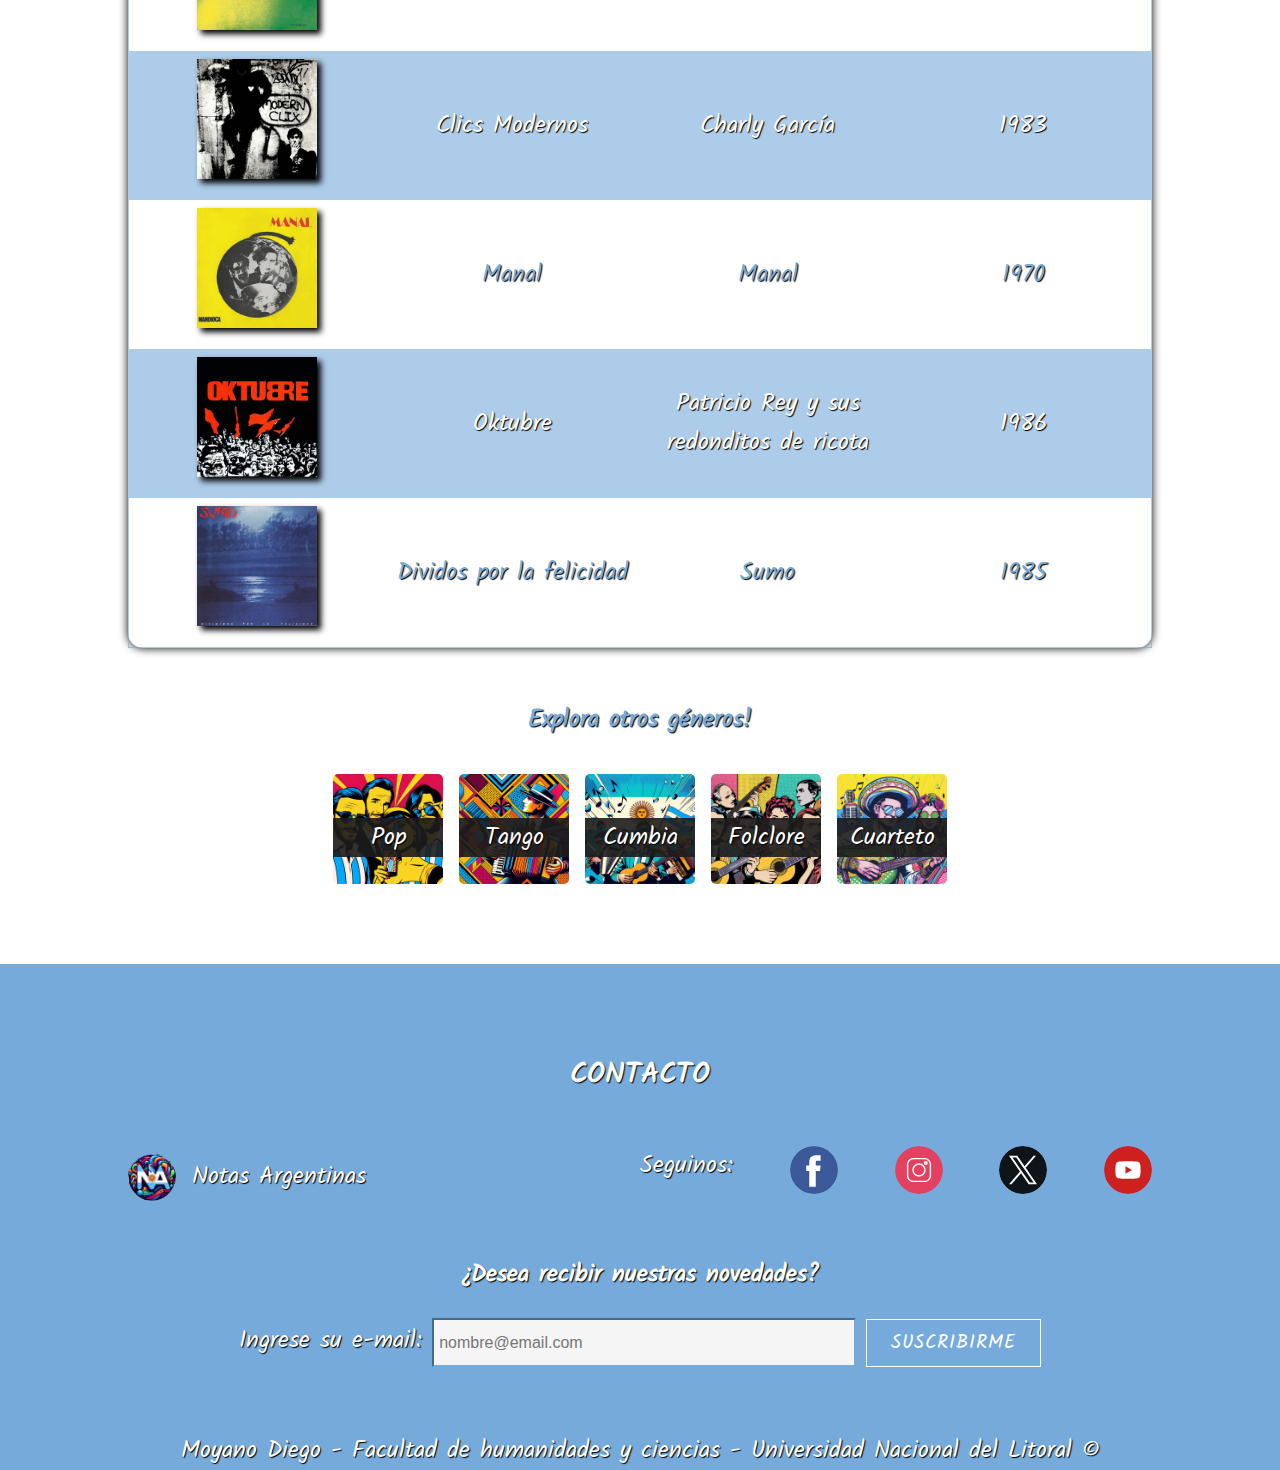
<file: secciones/rock.html>
<!DOCTYPE html>
<html lang="es">

<head>
    <meta charset="UTF-8">
    <meta http-equiv="X-UA-Compatible" content="IE=edge">
    <meta name="viewport" content="width=device-width, initial-scale=1.0">
    <link rel="stylesheet" href="../css/main.css">
    <link rel="shortcut icon" href="../icon/logo.ico">
    <link rel="stylesheet" href="../css/tablas.css">
    <link rel="stylesheet" href="../css/noticias.css">
    <link rel="stylesheet" href="../css/responsive.css">
    <title>Notas Argentinas | Rock</title>
</head>

<body>
    <header class="encabezado" id="encabezado">
        <div class="navegacion" id="navegacion">
            <a href="../index.html" class="logo" id="logo"><img src="../img/logo/logo.png" alt=""><span>Notas
                    Argentinas</span></a>
            <nav class="nav" id="nav">
                <ul class="nav_links" id="nav_links">
                    <li class="elemNav"><a href="../index.html">Incio</a></li>
                    <li class="elemNav"><a href="../index.html#generos">Géneros</a></li>
                    <li class="elemNav"><a href="../index.html#noticias">Noticias</a></li>
                    <li class="elemNav"><a href="#redes" class="contacto" id="contacto">Contacto</a></li>
                </ul>
                <div class="burguer-menu" id="bmenu">
                    <div class="linea1"></div>
                    <div class="linea2"></div>
                    <div class="linea3"></div>
                </div>
            </nav>
        </div>
    </header>
    <main>
        <section>
            <article class="articulo_genero">
                <h2>Rock Nacional</h3>
                    <figure class="polaroid pol-izq">
                        <img class="seccion-img" src="../img/secciones/rock/luis.jpeg"
                            alt="Luis Alberto Spinetta tocando su guitarra">
                        <figcaption>Luis Alberto Spinetta</figcaption>
                    </figure>
                    <p>El rock nacional argentino es un género que ha marcado profundamente la cultura del país,
                        convirtiéndose en una voz
                        poderosa para expresar las inquietudes y sueños de varias generaciones. Nacido en los años 60,
                        el rock argentino comenzó
                        como una adaptación del rock anglosajón, pero rápidamente encontró su propio camino, fusionando
                        ritmos locales y
                        temáticas que resonaban con la realidad social y política del país.

                        Durante la dictadura militar, el rock se convirtió en una forma de resistencia, con letras que,
                        aunque a menudo veladas,
                        denunciaban la opresión y clamaban por libertad. Este período vio el surgimiento de íconos como
                        Charly García, Luis
                        Alberto Spinetta y Gustavo Cerati, quienes no solo redefinieron el rock argentino, sino que
                        también dejaron un legado
                        que sigue vivo en las nuevas generaciones de músicos.
                    </p>
                    <figure class="polaroid pol-der">
                        <img class="seccion-img" src="../img/secciones/rock/charly.jpg"
                            alt="Charly García en el escenario">
                        <figcaption>Charly Garcia</figcaption>
                    </figure>
                    <p>El rock nacional argentino es tan diverso como su público. Desde el rock progresivo de Serú
                        Girán, hasta el punk de Los
                        Violadores, y el ska de Los Fabulosos Cadillacs, el género ha sabido reinventarse
                        constantemente, incorporando
                        influencias de otros estilos como el pop, el folk, y la música electrónica. A lo largo de las
                        décadas, el rock argentino
                        ha mantenido su relevancia, reflejando y, a menudo, anticipando los cambios sociales y
                        culturales del país.</p>
                    <figure class="polaroid pol-izq">
                        <img class="seccion-img" src="../img/secciones/rock/luca.png"
                            alt="Luca Prodan cantando en el escenario">
                        <figcaption>Luca Prodan</figcaption>
                    </figure>
                    <p>Hoy, el rock argentino sigue siendo una fuerza viva y vibrante, con nuevas bandas y solistas que
                        continúan explorando
                        los límites del género, manteniendo su espíritu de innovación y su conexión con la realidad
                        argentina. Es un género que,
                        a través de sus múltiples formas y expresiones, sigue contando la historia de un país que, en
                        cada acorde y en cada
                        verso, busca comprenderse y reinventarse.</p>

            </article>

            <table summary=" Mejores discos de musica argentina">
                <caption>
                    Explora los mejores discos de Rock Nacional Argentino
                </caption>
                <thead>
                    <tr>
                        <th>Portada</th>
                        <th>Título</th>
                        <th>Artista</th>
                        <th>Año</th>
                    </tr>
                </thead>
                <tbody>
                    <tr class="top_artistas">
                        <td data-cell="Portada" class="datosArtistas"><img
                                src="../img/discos/rock/1-pescado-rabioso.jpeg" alt=""></td>
                        <td data-cell="Título" class="datosArtistas">Artaud</td>
                        <td data-cell="Artista" class="datosArtistas">Pescado Rabioso</td>
                        <td data-cell="Año" class="datosArtistas">1973</td>
                    </tr>
                    <tr class="desplegable">
                        <td colspan="2" class="videoArtista">
                            <iframe src="https://www.youtube.com/embed/3cAehPgumTQ?si=BupW_0EEEJuVMq76"
                                title="YouTube video player" frameborder="0"
                                allow="accelerometer; autoplay; clipboard-write; encrypted-media; gyroscope; picture-in-picture; web-share"
                                referrerpolicy="strict-origin-when-cross-origin" allowfullscreen></iframe>
                        </td>
                        <td colspan="2" class="listaCanciones">
                            <ul>
                                <li>Todas las hojas son del viento</li>
                                <li>Cementerio Club</li>
                                <li>Por</li>
                                <li>Supercherias</li>
                                <li>La sed verdadera</li>
                                <li>Cantata de puentes amarillos</li>
                                <li>Bajan</li>
                                <li>A Starosta, el idiota</li>
                                <li>Las habladurías del mundo</li>
                            </ul>
                        </td>
                    </tr>
                    <tr class="top_artistas">
                        <td data-cell="Portada" class="datosArtistas"><img src="../img/discos/rock/2-charly-garcia.jpeg"
                                alt=""></td>
                        <td data-cell="Título" class="datosArtistas">Clics Modernos</td>
                        <td data-cell="Artista" class="datosArtistas">Charly García</td>
                        <td data-cell="Año" class="datosArtistas">1983</td>
                    </tr>
                    <tr class="desplegable">
                        <td colspan="2" class="videoArtista"><iframe width="560" height="315"
                                src="https://www.youtube.com/embed/GboBZ7uqWPk?si=W3aOKLWA7ZtKV-UL"
                                title="YouTube video player" frameborder="0"
                                allow="accelerometer; autoplay; clipboard-write; encrypted-media; gyroscope; picture-in-picture; web-share"
                                referrerpolicy="strict-origin-when-cross-origin" allowfullscreen></iframe></td>
                        <td colspan="2" class="listaCanciones">
                            <ul>
                                <li>Nos siguen pegando abajo (Pecado mortal)</li>
                                <li>No soy un extraño</li>
                                <li>Dos cero uno (Transas)</li>
                                <li>Nuevos trapos</li>
                                <li>Bancate ese defecto</li>
                                <li>No me dejan salir</li>
                                <li>Los dinosaurios</li>
                                <li>Plateado sobre plateado (Huellas en el mar)</li>
                                <li>Ojos de video tape</li>
                            </ul>
                        </td>
                    </tr>
                    <tr class="top_artistas">
                        <td data-cell="Portada" class="datosArtistas"><img src="../img/discos/rock/3-manal.jpg" alt="">
                        </td>
                        <td data-cell="Título" class="datosArtistas">Manal</td>
                        <td data-cell="Artista" class="datosArtistas">Manal</td>
                        <td data-cell="Año" class="datosArtistas">1970</td>
                    </tr>
                    <tr class="desplegable">
                        <td colspan="2" class="videoArtista"><iframe width="560" height="315"
                                src="https://www.youtube.com/embed/pKawr1mLa6M?si=1nRuQDZ9qARuPG_N"
                                title="YouTube video player" frameborder="0"
                                allow="accelerometer; autoplay; clipboard-write; encrypted-media; gyroscope; picture-in-picture; web-share"
                                referrerpolicy="strict-origin-when-cross-origin" allowfullscreen></iframe></td>
                        <td colspan="2" class="listaCanciones">
                            <ul>
                                <li>Jugo de tomate</li>
                                <li>Porque hoy nací</li>
                                <li>Avenida Rivadavia</li>
                                <li>Todo el día me pregunto</li>
                                <li>Avellaneda Blues</li>
                                <li>Casa con diez pinos</li>
                                <li>Informe de un día</li>
                            </ul>
                        </td>
                    </tr>
                    <tr class="top_artistas">
                        <td data-cell="Portada" class="datosArtistas"><img src="../img/discos/rock/4-patricio-rey.jpg"
                                alt=""></td>
                        <td data-cell="Título" class="datosArtistas">Oktubre</td>
                        <td data-cell="Artista" class="datosArtistas">Patricio Rey y sus redonditos de ricota</td>
                        <td data-cell="Año" class="datosArtistas">1986</td>
                    </tr>
                    <tr class="desplegable">
                        <td colspan="2" class="videoArtista"><iframe width="560" height="315"
                                src="https://www.youtube.com/embed/rQAm0OWeQZY?si=r-IfsfPGJ83sgLoW"
                                title="YouTube video player" frameborder="0"
                                allow="accelerometer; autoplay; clipboard-write; encrypted-media; gyroscope; picture-in-picture; web-share"
                                referrerpolicy="strict-origin-when-cross-origin" allowfullscreen></iframe></td>
                        <td colspan="2" class="listaCanciones">
                            <ul>
                                <li>Fuegos de octubre</li>
                                <li>Preso en mi ciudad</li>
                                <li>Música para pastillas</li>
                                <li>Semen-Up</li>
                                <li>Divina Tv. Führer</li>
                                <li>Motor psico</li>
                                <li>Jijiji</li>
                                <li>Canción para naufragios</li>
                                <li>Ya nadie va a escuchar tu remera</li>
                            </ul>
                        </td>
                    </tr>
                    <tr class="top_artistas">
                        <td data-cell="Portada" class="datosArtistas"><img src="../img/discos/rock/5-Sumo.jpg" alt="">
                        </td>
                        <td data-cell="Título" class="datosArtistas">Dividos por la felicidad</td>
                        <td data-cell="Artista" class="datosArtistas">Sumo</td>
                        <td data-cell="Año" class="datosArtistas">1985</td>
                    </tr>
                    <tr class="desplegable">
                        <td colspan="2" class="videoArtista"><iframe width="560" height="315"
                                src="https://www.youtube.com/embed/tpZ47V7DdSE?si=ultvqjQmX14hIEu3"
                                title="YouTube video player" frameborder="0"
                                allow="accelerometer; autoplay; clipboard-write; encrypted-media; gyroscope; picture-in-picture; web-share"
                                referrerpolicy="strict-origin-when-cross-origin" allowfullscreen></iframe></td>
                        <td colspan="2" class="listaCanciones">
                            <ul>
                                <li>La rubia tarada</li>
                                <li>Mula plateada</li>
                                <li>No acabes</li>
                                <li>Regtest</li>
                                <li>Reggae de paz y amor</li>
                                <li>Debede</li>
                                <li>Mejor no hablar de ciertas cosas</li>
                                <li>Divididos por la felicidad</li>
                                <li>No duermas más</li>
                                <li>Kaya</li>
                            </ul>
                        </td>
                    </tr>
                </tbody>
            </table>
        </section>
        <h2 id="otros-generos">Explora otros géneros!</h2>
        <div class="otros-generos">
            <a href="pop.html">
                <span class="generos-texto">Pop</span><img src="../img/carrusel/pop.jpeg" alt="Género Pop">
            </a>
            <a href="tango.html">
                <span class="generos-texto">Tango</span><img src="../img/carrusel/tango.jpeg" alt="Género Tango">
            </a>
            <a href="cumbia.html">
                <span class="generos-texto">Cumbia</span><img src="../img/carrusel/cumbia.jpeg" alt="Género Cumbia">
            </a>
            <a href="folklore.html">
                <span class="generos-texto">Folclore</span><img src="../img/carrusel/folklore.jpeg"
                    alt="Género Folklore">
            </a>
            <a href="cuarteto.html">
                <span class="generos-texto">Cuarteto</span><img src="../img/carrusel/cuarteto.jpeg"
                    alt="Género Cuarteto">
            </a>
        </div>
    </main>
    <footer>
        <div class="redes" id="redes">
            <h2>Contacto</h2>
            <div class="footer">
                <div class="footer1">
                    <ul>
                        <li><a href="../index.html"><img src="../img/logo/logo.png" alt="">Notas Argentinas</a></li>
                    </ul>

                </div>
                <div class="footer2">
                    <ul>
                        <li>Seguinos:</li>
                        <li><a href="https://www.facebook.com/?sk=h_chr" target="_blank"><img
                                    src="../img/recursos/facebook.svg" alt=""></a>
                        </li>
                        <li><a href="https://www.instagram.com/" target="_blank"><img
                                    src="../img/recursos/instagram.svg" alt=""></a>
                        </li>
                        <li><a href="https://twitter.com/home" target="_blank"><img src="../img/recursos/x.svg"
                                    alt=""></a>
                        <li><a href="https://www.youtube.com/" target="_blank"><img src="../img/recursos/youtube.svg"
                                    alt=""></a>
                        </li>
                    </ul>
                </div>
            </div>
            <div class="pantallaCompleta">
                <p>¡ Bienvenido !</p>
                <p><span class="emailUsuario">email.com</span></p>
                <p id="equipo">Equipo de</p>
                <p class="bienvenido-logos"><img src="../img/logo/logo.png" alt="Logo Notas Argentinas"> Notas
                    Argentinas
                    <img src="../img/recursos/microfono4.png" alt="">
                </p>
            </div>
            <div class="contenedor-formulario">
                <h3>¿Desea recibir nuestras novedades?</h3>
                <form class="formulario" onsubmit="bienvenido()"
                    action="https://formsubmit.co/af799de73db058b92cc7220161afba9d" method="POST">
                    <label for="email">Ingrese su e-mail: </label>
                    <input type="email" name="e-mail" id="email" pattern=".+@.+\.com" size="30"
                        placeholder="nombre@email.com" required />
                    <button type="submit" class="boton-formulario">Suscribirme</button>
                    <input type="hidden" name="_next" value="https://moyanodiego.github.io/Notas-Argentinas/">
                    <input type="hidden" name="_captcha" value="false">
                    <input type="hidden" name="_template" value="table">
                </form>
            </div>
            <p>Moyano Diego - Facultad de humanidades y ciencias - Universidad Nacional del Litoral &copy;</p>
        </div>
    </footer>
    <script src="../js/main.js"></script>
    <script src="../js/detallesTabla.js"></script>
</body>

</html>
</file>
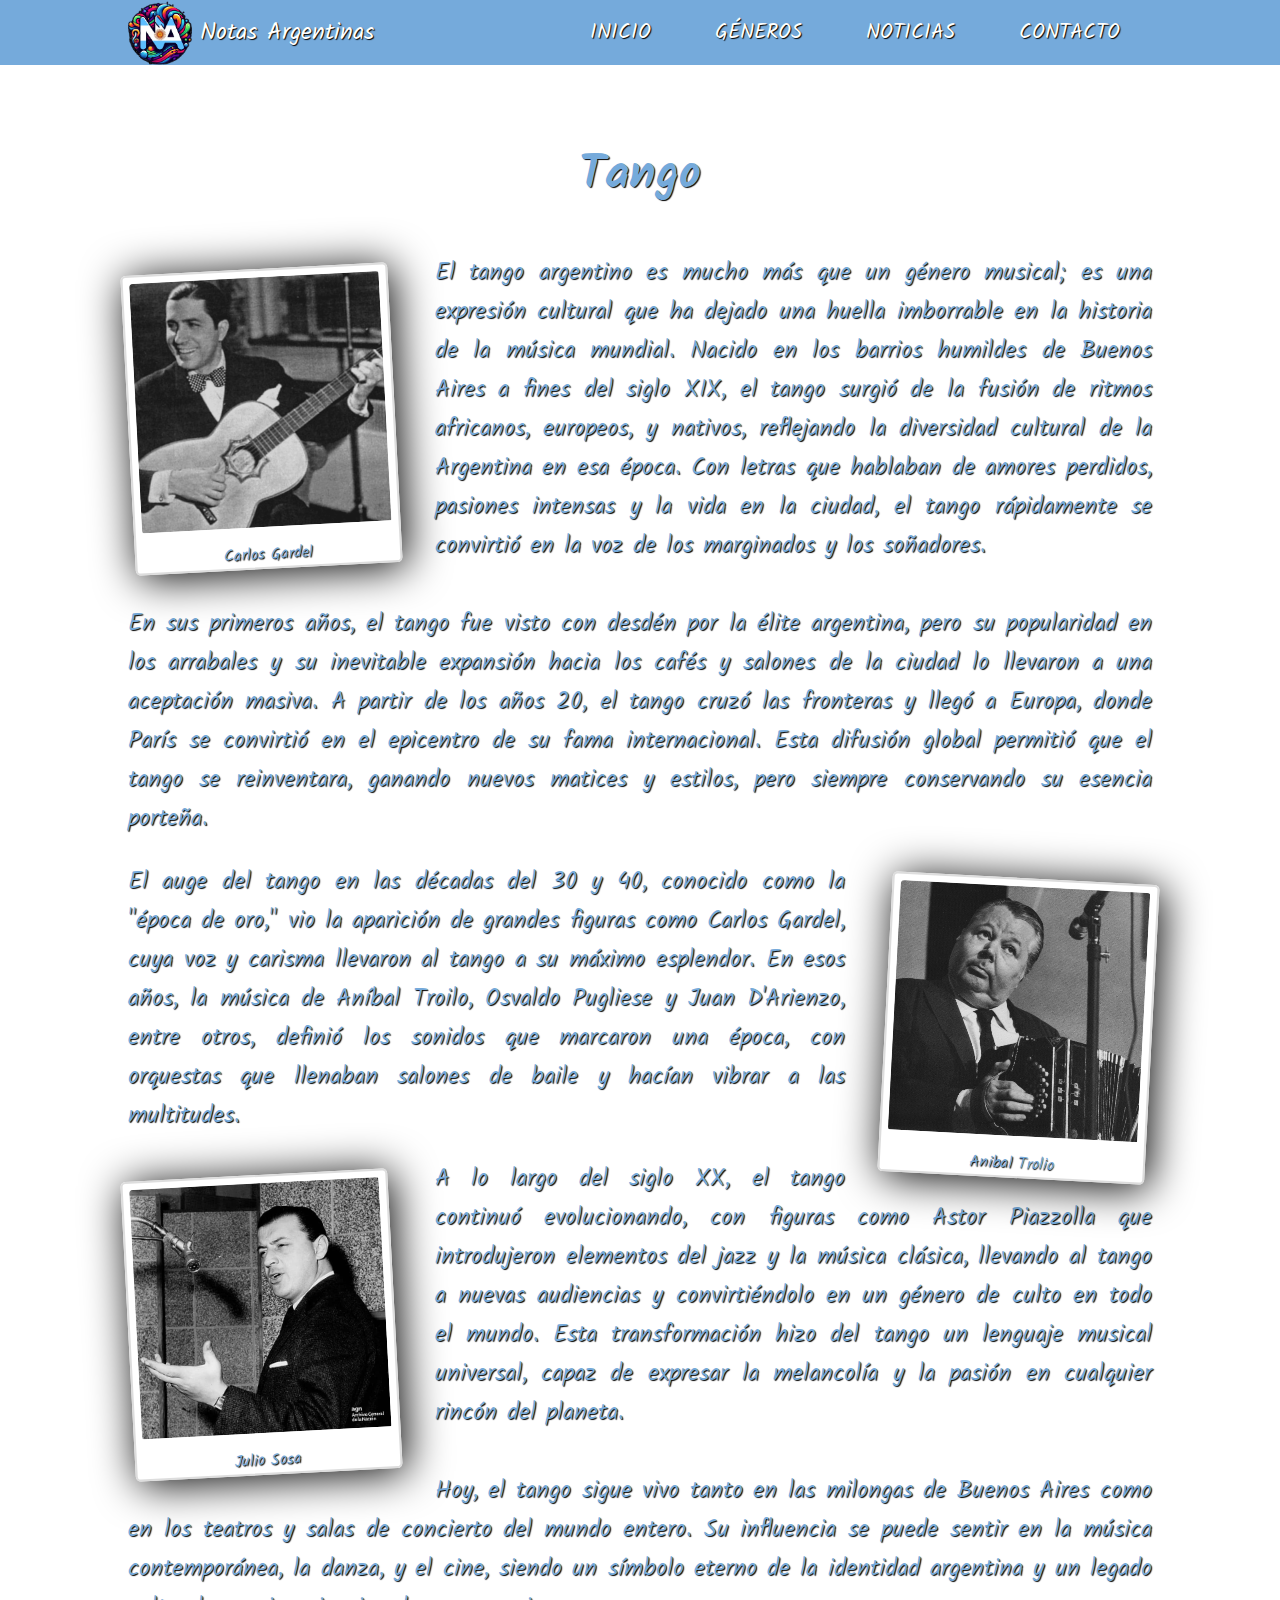
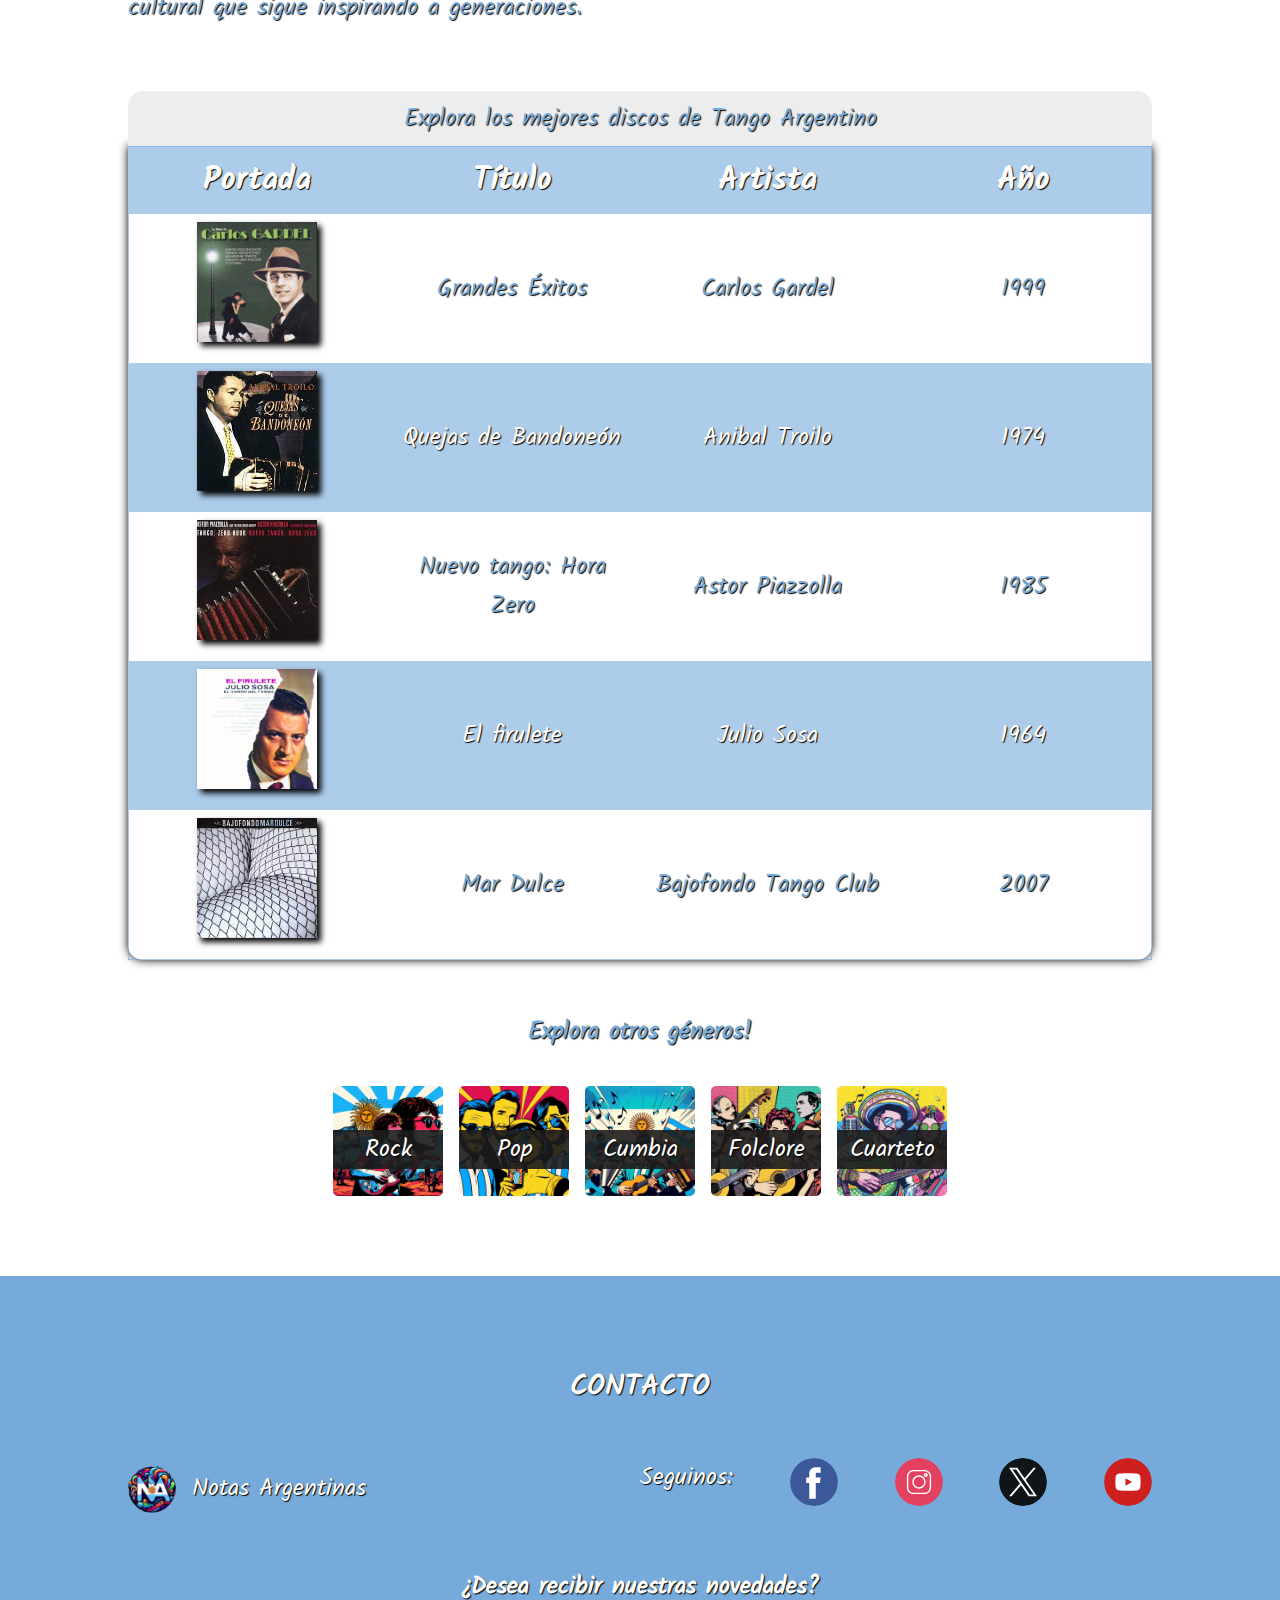
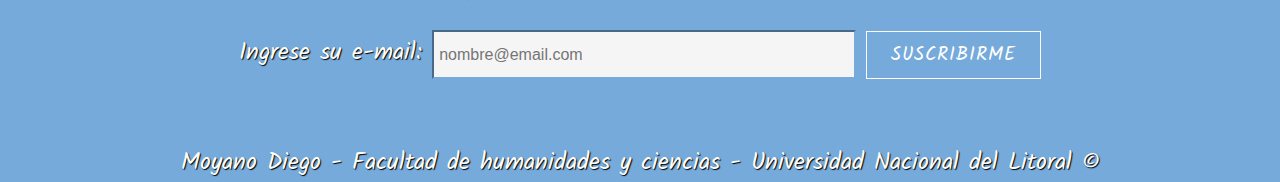
<file: secciones/tango.html>
<!DOCTYPE html>
<html lang="es">

<head>
    <meta charset="UTF-8">
    <meta http-equiv="X-UA-Compatible" content="IE=edge">
    <meta name="viewport" content="width=device-width, initial-scale=1.0">
    <link rel="stylesheet" href="../css/main.css">
    <link rel="shortcut icon" href="../icon/logo.ico">
    <link rel="stylesheet" href="../css/tablas.css">
    <link rel="stylesheet" href="../css/noticias.css">
    <link rel="stylesheet" href="../css/responsive.css">
    <title>Notas Argentinas | Tango</title>
</head>

<body>
    <header class="encabezado" id="encabezado">
        <div class="navegacion" id="navegacion">
            <a href="../index.html" class="logo" id="logo"><img src="../img/logo/logo.png" alt=""><span>Notas
                    Argentinas</span></a>
            <nav class="nav" id="nav">
                <ul class="nav_links" id="nav_links">
                    <li class="elemNav"><a href="../index.html">Inicio</a></li>
                    <li class="elemNav"><a href="../index.html#generos">Géneros</a></li>
                    <li class="elemNav"><a href="../index.html#noticias">Noticias</a></li>
                    <li class="elemNav"><a href="#redes" class="contacto" id="contacto">Contacto</a></li>
                </ul>
                <div class="burguer-menu" id="bmenu">
                    <div class="linea1"></div>
                    <div class="linea2"></div>
                    <div class="linea3"></div>
                </div>
            </nav>
        </div>
    </header>
    <main>
        <section>
            <article class="articulo_genero">
                <h2>Tango</h2>
                <figure class="polaroid pol-izq">
                    <img class="seccion-img" src="../img/secciones/tango/gardel.png" alt="Gardel cantando">
                    <figcaption>Carlos Gardel</figcaption>
                </figure>
                <p>El tango argentino es mucho más que un género musical; es una expresión cultural que ha dejado una
                    huella imborrable en
                    la historia de la música mundial. Nacido en los barrios humildes de Buenos Aires a fines del siglo
                    XIX, el tango surgió
                    de la fusión de ritmos africanos, europeos, y nativos, reflejando la diversidad cultural de la
                    Argentina en esa época.
                    Con letras que hablaban de amores perdidos, pasiones intensas y la vida en la ciudad, el tango
                    rápidamente se convirtió
                    en la voz de los marginados y los soñadores.
                    <br><br>
                    En sus primeros años, el tango fue visto con desdén por la élite argentina, pero su popularidad en
                    los arrabales y su
                    inevitable expansión hacia los cafés y salones de la ciudad lo llevaron a una aceptación masiva. A
                    partir de los años
                    20, el tango cruzó las fronteras y llegó a Europa, donde París se convirtió en el epicentro de su
                    fama internacional.
                    Esta difusión global permitió que el tango se reinventara, ganando nuevos matices y estilos, pero
                    siempre conservando su
                    esencia porteña.
                    <br>
                </p>
                <figure class="polaroid pol-der">
                    <img class="seccion-img" src="../img/secciones/tango/anibal.png" alt="Anibal Trolio cantando">
                    <figcaption>Anibal Trolio</figcaption>
                </figure>
                <p>
                    El auge del tango en las décadas del 30 y 40, conocido como la "época de oro," vio la aparición de
                    grandes figuras como
                    Carlos Gardel, cuya voz y carisma llevaron al tango a su máximo esplendor. En esos años, la música
                    de Aníbal Troilo,
                    Osvaldo Pugliese y Juan D'Arienzo, entre otros, definió los sonidos que marcaron una época, con
                    orquestas que llenaban
                    salones de baile y hacían vibrar a las multitudes.
                    <br>
                </p>
                <figure class="polaroid pol-izq">
                    <img class="seccion-img" src="../img/secciones/tango/julio.jpg" alt="Julio Sosa cantando">
                    <figcaption>Julio Sosa</figcaption>
                </figure>
                <p>
                    A lo largo del siglo XX, el tango continuó evolucionando, con figuras como Astor Piazzolla que
                    introdujeron elementos
                    del jazz y la música clásica, llevando al tango a nuevas audiencias y convirtiéndolo en un género de
                    culto en todo el
                    mundo. Esta transformación hizo del tango un lenguaje musical universal, capaz de expresar la
                    melancolía y la pasión en
                    cualquier rincón del planeta.
                    <br><br>
                    Hoy, el tango sigue vivo tanto en las milongas de Buenos Aires como en los teatros y salas de
                    concierto del mundo
                    entero. Su influencia se puede sentir en la música contemporánea, la danza, y el cine, siendo un
                    símbolo eterno de la
                    identidad argentina y un legado cultural que sigue inspirando a generaciones.
                </p>
            </article>
            <table summary="Mejores discos de musica argentina">
                <caption>
                    Explora los mejores discos de Tango Argentino
                </caption>
                <thead>
                    <tr>
                        <th>Portada</th>
                        <th>Título</th>
                        <th>Artista</th>
                        <th>Año</th>
                    </tr>
                </thead>
                <tbody>
                    <tr class="top_artistas">
                        <td data-cell="Portada" class="datosArtistas"><img src="../img/discos/tango/1-gardel.jpeg"
                                alt=""></td>
                        <td data-cell="Título" class="datosArtistas">Grandes Éxitos</td>
                        <td data-cell="Artista" class="datosArtistas">Carlos Gardel</td>
                        <td data-cell="Año" class="datosArtistas">1999</td>
                    </tr>
                    <tr class="desplegable">
                        <td colspan="2" class="videoArtista"><iframe width="560" height="315"
                                src="https://www.youtube.com/embed/OAzOBdiV87c?si=AhWvTZ64Qj0pWlFA"
                                title="YouTube video player" frameborder="0"
                                allow="accelerometer; autoplay; clipboard-write; encrypted-media; gyroscope; picture-in-picture; web-share"
                                referrerpolicy="strict-origin-when-cross-origin" allowfullscreen></iframe></td>
                        <td colspan="2" class="listaCanciones">
                            <ul>
                                <li>Mi Buenos Aires Querido</li>
                                <li>El Día Que Me Quieras</li>
                                <li>Por una Cabeza</li>
                                <li>Volver</li>
                                <li>Volvió una Noche</li>
                                <li>Cuesta Abajo</li>
                                <li>Golondrinas</li>
                                <li>Amores de Estudiante</li>
                                <li>Rubias de New York</li>
                                <li>Soledad</li>
                                <li>Guitarra Mía</li>
                                <li>Amargura</li>
                                <li>Arrabal Amargo</li>
                                <li>Madame Ivonne</li>
                                <li>Caminito Soleado</li>
                                <li>Sus Ojos Se Cerraron</li>
                                <li>Lejana Tierra Mía</li>
                                <li>Milonga del 900</li>
                                <li>Apure Delantero Buey</li>
                                <li>Los Ojos de Mi Moza</li>
                            </ul>
                        </td>
                    </tr>
                    <tr class="top_artistas">
                        <td data-cell="Portada" class="datosArtistas"><img
                                src="../img/discos/tango/2-Anibal-troilo.jpeg" alt=""></td>
                        <td data-cell="Título" class="datosArtistas">Quejas de Bandoneón</td>
                        <td data-cell="Artista" class="datosArtistas">Anibal Troilo</td>
                        <td data-cell="Año" class="datosArtistas">1974</td>
                    </tr>
                    <tr class="desplegable">
                        <td colspan="2" class="videoArtista"><iframe width="560" height="315"
                                src="https://www.youtube.com/embed/M6jZHcRbDWw?si=yetG-8ndcLSY5lZ8"
                                title="YouTube video player" frameborder="0"
                                allow="accelerometer; autoplay; clipboard-write; encrypted-media; gyroscope; picture-in-picture; web-share"
                                referrerpolicy="strict-origin-when-cross-origin" allowfullscreen></iframe></td>
                        <td colspan="2" class="listaCanciones">
                            <ul>
                                <li>La Maleva</li>
                                <li>La Cumparsita</li>
                                <li>Quejas de Bandoneón</li>
                                <li>Milongueando en el 40</li>
                                <li>El Tamango</li>
                                <li>Inspiración</li>
                                <li>Chiqué</li>
                                <li>La Revancha</li>
                                <li>C.T.V</li>
                                <li>El Distinguido Ciudadano</li>
                                <li>El Entrerriano</li>
                                <li>Color de Rosa</li>
                                <li>El Africano</li>
                                <li>Pablo</li>
                                <li>Tres y Dos</li>
                            </ul>

                        </td>
                    </tr>
                    <tr class="top_artistas">
                        <td data-cell="Portada" class="datosArtistas"><img src="../img/discos/tango/3-piazzolla.jpeg"
                                alt=""></td>
                        <td data-cell="Título" class="datosArtistas">Nuevo tango: Hora Zero</td>
                        <td data-cell="Artista" class="datosArtistas">Astor Piazzolla</td>
                        <td data-cell="Año" class="datosArtistas">1985</td>
                    </tr>
                    <tr class="desplegable">
                        <td colspan="2" class="videoArtista"><iframe width="560" height="315"
                                src="https://www.youtube.com/embed/Tmc_UaXuzOo?si=8qpbSsUI8AEz2pFb"
                                title="YouTube video player" frameborder="0"
                                allow="accelerometer; autoplay; clipboard-write; encrypted-media; gyroscope; picture-in-picture; web-share"
                                referrerpolicy="strict-origin-when-cross-origin" allowfullscreen></iframe></td>
                        <td colspan="2" class="listaCanciones">
                            <ul>
                                <li>Tanguedia III</li>
                                <li>Milonga del Ángel</li>
                                <li>Concierto para Quinteto</li>
                                <li>Milonga Loca</li>
                                <li>Michelangelo '70</li>
                                <li>Contrabajissimo</li>
                                <li>Mumuki</li>
                            </ul>
                        </td>
                    </tr>
                    <tr class="top_artistas">
                        <td data-cell="Portada" class="datosArtistas"><img src="../img/discos/tango/4-julio-sosa.jpeg"
                                alt=""></td>
                        <td data-cell="Título" class="datosArtistas">El firulete</td>
                        <td data-cell="Artista" class="datosArtistas">Julio Sosa</td>
                        <td data-cell="Año" class="datosArtistas">1964</td>
                    </tr>
                    <tr class="desplegable">
                        <td colspan="2" class="videoArtista"><iframe width="560" height="315"
                                src="https://www.youtube.com/embed/gFcC72FAdZ0?si=bxee1rkke9uV56Yt"
                                title="YouTube video player" frameborder="0"
                                allow="accelerometer; autoplay; clipboard-write; encrypted-media; gyroscope; picture-in-picture; web-share"
                                referrerpolicy="strict-origin-when-cross-origin" allowfullscreen></iframe></td>
                        <td colspan="2" class="listaCanciones">
                            <ul>
                                <li>Cuando Era Mía Mi Vieja</li>
                                <li>Qué Solo Estoy</li>
                                <li>El Firulete</li>
                                <li>El Último Café</li>
                                <li>Después de Esta Canción</li>
                                <li>Viejo Rincón</li>
                                <li>Entre Sueños</li>
                                <li>Que Falta Que Me Hacés</li>
                                <li>Cambalache</li>
                                <li>Hoy Es Tarde</li>
                                <li>Confesión</li>
                                <li>Nada</li>
                            </ul>
                        </td>
                    </tr>
                    <tr class="top_artistas">
                        <td data-cell="Portada" class="datosArtistas"><img src="../img/discos/tango/5-bajofondo.jpeg"
                                alt=""></td>
                        <td data-cell="Título" class="datosArtistas">Mar Dulce</td>
                        <td data-cell="Artista" class="datosArtistas">Bajofondo Tango Club</td>
                        <td data-cell="Año" class="datosArtistas">2007</td>
                    </tr>
                    <tr class="desplegable">
                        <td colspan="2" class="videoArtista"><iframe width="560" height="315"
                                src="https://www.youtube.com/embed/FakWEAvZE4g?si=ALjbTozEG0HwB_Ur"
                                title="YouTube video player" frameborder="0"
                                allow="accelerometer; autoplay; clipboard-write; encrypted-media; gyroscope; picture-in-picture; web-share"
                                referrerpolicy="strict-origin-when-cross-origin" allowfullscreen></iframe></td>
                        <td colspan="2" class="listaCanciones">
                            <ul>
                                <li>Grand Guignol</li>
                                <li>Cristal</li>
                                <li>Ya No Duele (con Santullo)</li>
                                <li>Hoy (con Juan Subirá)</li>
                                <li>Pa' Bailar (con Ryota Komatsu)</li>
                                <li>Pulmón</li>
                                <li>Fairly Right (con Elvis Costello)</li>
                                <li>El Mareo (con Gustavo Cerati)</li>
                                <li>El Andén (con Mala Rodríguez)</li>
                                <li>Infiltrado</li>
                                <li>Borges y Paraguay</li>
                                <li>Tuve Sol (con Verónica Loza)</li>
                                <li>No Pregunto Cuántos Son</li>
                                <li>Slippery Sidewalks (con Nelly Furtado)</li>
                                <li>Zitarrosa</li>
                                <li>Chiquilines (con Lágrima Ríos)</li>
                            </ul>
                        </td>
                    </tr>
                </tbody>
            </table>
        </section>
        <h2 id="otros-generos">Explora otros géneros!</h2>
        <div class="otros-generos">
            <a href="rock.html">
                <span class="generos-texto">Rock</span><img src="../img/carrusel/rock.jpeg" alt="Género Rock">
            </a>
            <a href="pop.html">
                <span class="generos-texto">Pop</span><img src="../img/carrusel/pop.jpeg" alt="Género Pop">
            </a>
            <a href="cumbia.html">
                <span class="generos-texto">Cumbia</span><img src="../img/carrusel/cumbia.jpeg" alt="Género Cumbia">
            </a>
            <a href="folklore.html">
                <span class="generos-texto">Folclore</span><img src="../img/carrusel/folklore.jpeg"
                    alt="Género Folklore">
            </a>
            <a href="cuarteto.html">
                <span class="generos-texto">Cuarteto</span><img src="../img/carrusel/cuarteto.jpeg"
                    alt="Género Cuarteto">
            </a>
        </div>
    </main>
    <footer>
        <div class="redes" id="redes">
            <h2>Contacto</h2>
            <div class="footer">
                <div class="footer1">
                    <ul>
                        <li><a href="../index.html"><img src="../img/logo/logo.png" alt="">Notas Argentinas</a></li>
                    </ul>

                </div>
                <div class="footer2">
                    <ul>
                        <li>Seguinos:</li>
                        <li><a href="https://www.facebook.com/?sk=h_chr" target="_blank"><img
                                    src="../img/recursos/facebook.svg" alt=""></a>
                        </li>
                        <li><a href="https://www.instagram.com/" target="_blank"><img
                                    src="../img/recursos/instagram.svg" alt=""></a>
                        </li>
                        <li><a href="https://twitter.com/home" target="_blank"><img src="../img/recursos/x.svg"
                                    alt=""></a>
                        <li><a href="https://www.youtube.com/" target="_blank"><img src="../img/recursos/youtube.svg"
                                    alt=""></a>
                        </li>
                    </ul>
                </div>
            </div>
            <div class="pantallaCompleta">
                <p>¡ Bienvenido !</p>
                <p><span class="emailUsuario">email.com</span></p>
                <p id="equipo">Equipo de</p>
                <p class="bienvenido-logos"><img src="../img/logo/logo.png" alt="Logo Notas Argentinas"> Notas
                    Argentinas
                    <img src="../img/recursos/microfono4.png" alt="">
                </p>
            </div>
            <div class="contenedor-formulario">
                <h3>¿Desea recibir nuestras novedades?</h3>
                <form class="formulario" onsubmit="bienvenido()"
                    action="https://formsubmit.co/af799de73db058b92cc7220161afba9d" method="POST">
                    <label for="email">Ingrese su e-mail: </label>
                    <input type="email" name="e-mail" id="email" pattern=".+@.+\.com" size="30"
                        placeholder="nombre@email.com" required />
                    <button type="submit" class="boton-formulario">Suscribirme</button>
                    <input type="hidden" name="_next" value="https://moyanodiego.github.io/Notas-Argentinas/">
                    <input type="hidden" name="_captcha" value="false">
                    <input type="hidden" name="_template" value="table">
                </form>
            </div>
            <p>Moyano Diego - Facultad de humanidades y ciencias - Universidad Nacional del Litoral &copy;</p>
        </div>
    </footer>
    <script src="../js/main.js"></script>
    <script src="../js/detallesTabla.js"></script>
</body>

</html>
</file>
<file: css/header_principal.css>
.encabezado {
  position: relative;
  width: 100vw;
  height: 100vh;
  background-color: var(ArgCeleste);
  color: var(--ArgBlanco);
  text-shadow: 1px 1px 1px black;
}

.portada {
  width: var(--AnchoWeb);
  position: relative;
  margin: auto;
  display: flex;
  align-items: center;
  justify-content: space-between;
}

.titulo {
  position: relative;
  width: 50%;
  display: flex;
  flex-direction: column;

  font-size: clamp(0.5rem, 8vh + 1rem, 5rem);
  text-shadow: 40px 40px 10px black;
  font-family: "Kalam-bold";
  text-transform: uppercase;
  transform: rotate(-5deg);
  -webkit-transform: rotate(-5deg);
  -moz-transform: rotate(-5deg);
  -ms-transform: rotate(-5deg);
  -o-transform: rotate(-5deg);
}

.portada img {
  position: absolute;
  left: 15rem;
  z-index: -1;
  width: 150px;
  height: auto;
  filter: grayscale(80%);
  transform: rotate(4deg);
  -webkit-transform: rotate(4deg);
  -moz-transform: rotate(4deg);
  -ms-transform: rotate(4deg);
  -o-transform: rotate(4deg);
  border-radius: 50%;
  -webkit-border-radius: 50%;
  -moz-border-radius: 50%;
  -ms-border-radius: 50%;
  -o-border-radius: 50%;
  -webkit-filter: grayscale(80%);
}

.texto-titulo {
  text-align: center;
  text-shadow: 1px 1px 1px black;
}

.parrafo-titulo {
  display: flex;
  flex-direction: column;
  font-size: clamp(0.5rem, 1.5rem, 2rem);
  text-shadow: 1px 1px 1px black;
  width: 60%;
}

.parrafo-titulo q {
  align-self: flex-end;
}

.pop {
  position: absolute;
  width: var(--AnchoWeb);
  height: 70%;
  top: 65%;
  left: 10%;
  border-radius: 2%;
  -webkit-border-radius: 2%;
  -moz-border-radius: 2%;
  -ms-border-radius: 2%;
  -o-border-radius: 2%;
  border: 3px solid black;
  background-image: url(../img/recursos/pop1.jpeg);
  object-fit: cover;
  background-position: center;
  background-repeat: no-repeat;
  background-size: cover;
  animation: slider 5s;
  -webkit-animation: slider 5s;
}

@keyframes slider {
  from {
    background-position: top;
  }

  to {
    background-position: center;
  }
}
</file>
<file: css/main.css>
@import url(fonts.css);

:root {
  --ArgCeleste: rgba(117, 170, 219);
  --ArgBlanco: rgba(255, 255, 255);
  --ArgAmarillo: rgba(252, 191, 69);

  --AnchoWeb: 80%;
}

.logo {
  text-decoration: none;
  color: var(--ArgBlanco);
  font-size: 1.5rem;
  display: flex;
  align-items: center;
}

.logo img {
  padding: 0;
  margin: 0;
}

.logo span {
  padding-left: 0.5rem;
}

/* ------------------------- reseteo html body ------------------------- */
html,
body {
  margin: 0;
  max-width: 1920px;
  box-sizing: border-box;
  overflow-x: hidden;
  background-color: var(--ArgCeleste);
  font-family: "Kalam-regular";
  scroll-behavior: smooth;
  text-shadow: 1px 1px 1px black;
}

/* ------------------------- Botones redes sociales ------------------------- */
.contenedor-fb {
  display: flex;
  justify-content: center;
  box-sizing: border-box;
}

.fb-comentarios {
  width: 80%;
  margin: auto;
  padding-bottom: 5rem;
}

/* ------------------------- BURGUER MENU ------------------------- */

.burguer-menu {
  display: none;
}

/* ------------------------- Navegacion ------------------------- */

.encabezado {
  position: relative;
}

.navegacion {
  position: relative;
  margin: auto;
  width: var(--AnchoWeb);
  display: flex;
  justify-content: space-between;
  align-items: center;
  box-sizing: border-box;
}

.nav ul {
  display: flex;
  padding: 0;
}

.nav ul li {
  padding: 0;
  list-style: none;
}

.nav ul li a {
  padding: 0 2rem;
  text-decoration: none;
  color: var(--ArgBlanco);
  font-size: 1.3rem;
  text-transform: uppercase;
}

.logo img {
  position: relative;
  z-index: 4000;
  width: 4rem;
  height: 4rem;
}
.nav ul li a:hover {
  border-radius: 5%;
  border-left-style: ridge;
  border-right-style: ridge;
  border-width: 1px;
  -webkit-border-radius: 5%;
  -moz-border-radius: 5%;
  -ms-border-radius: 5%;
  -o-border-radius: 5%;
}

/* ------------------------- main ------------------------- */

main {
  background-color: var(--ArgBlanco);
}

/* ------------------------- SECCION 1 ------------------------- */

.seccion1 {
  position: relative;
  width: 100%;
  height: 100%;
  text-align: center;
  color: var(--ArgCeleste);
  text-shadow: 1px 1px 1px black;
}

.seccion1 h2 {
  text-transform: uppercase;
  margin-top: 1rem;
  font-size: 1.8rem;
}

#generos {
  position: absolute;
  top: 12em;
}

.seccion1 p {
  padding-bottom: 2em;
  font-size: 1.4rem;
  width: var(--AnchoWeb);
  margin: auto;
  text-align: center;
}

/* ------------------------- CARRUSEL ------------------------- */

.contenedor_carrusel {
  position: relative;
  width: var(--AnchoWeb);
  margin: auto;
  display: flex;
  align-items: center;
}

.carrusel_imagenes {
  width: 100%;
  overflow: hidden;
  display: flex;
  align-items: center;
  gap: 1rem;
  scroll-behavior: smooth;
}

.carrusel_imagenes a {
  font-size: 1.5rem;
  margin: 0;
  padding: 0;
  text-decoration: none;
  color: var(--ArgCeleste);
}

.carrusel_imagenes a img {
  border: 2px solid black;
  width: 300px;
  height: auto;
  box-sizing: border-box;
  object-fit: cover;
  border-radius: 2%;
  -webkit-border-radius: 2%;
  -moz-border-radius: 2%;
  -ms-border-radius: 2%;
  -o-border-radius: 2%;
  filter: grayscale(80%);
  -webkit-filter: grayscale(80%);
}

.carrusel_imagenes a img:hover {
  transition: 0.3s ease-in-out;
  -webkit-transition: 0.3s ease-in-out;
  -moz-transition: 0.3s ease-in-out;
  -ms-transition: 0.3s ease-in-out;
  -o-transition: 0.3s ease-in-out;
  filter: grayscale(0);
  -webkit-filter: grayscale(0);
  box-shadow: 0px 0px 10px black;
}

/* ------------------------- flechas carrusel ------------------------- */

.flecha_izq,
.flecha_der {
  position: absolute;
  z-index: 5000;
  background: rgba(40, 40, 40, 0.9);
  cursor: pointer;
  color: white;
  border: 1px solid white;
  width: 3rem;
  height: 60%;
  font-size: 2.5rem;
  font-weight: bold;
  transition: 0.5s ease-in-out;
  -webkit-transition: 0.5s ease-in-out;
  -moz-transition: 0.5s ease-in-out;
  -ms-transition: 0.5s ease-in-out;
  -o-transition: 0.5s ease-in-out;
  border-radius: 1rem;
  -webkit-border-radius: 1rem;
  -moz-border-radius: 1rem;
  -ms-border-radius: 1rem;
  -o-border-radius: 1rem;
}

.flecha_izq:hover,
.flecha_der:hover {
  background: rgba(40, 40, 40, 1);
  box-shadow: 0px 0px 50px rgba(255, 255, 255);
  border: 1px solid var(--ArgAmarillo);
  color: var(--ArgAmarillo);
}

.flecha_izq:active,
.flecha_der:active {
  border: 5px solid white;
}

.flecha_izq {
  left: 0;
}

.flecha_der {
  right: 0;
}

/* ------------------------- SECCIÓN 2 ------------------------- */

.seccion2 {
  width: 100%;
  height: 100%;
  color: var(--ArgBlanco);
  margin: auto;
  height: auto;
  text-align: center;
  background-color: var(--ArgCeleste);
}

.seccion2 h2 {
  font-size: 1.8rem;
  text-transform: uppercase;
  padding-top: 3rem;
  text-shadow: 1px 1px 1px black;
}

.encabezado_noticias {
  width: var(--AnchoWeb);
  margin: auto;
  padding-bottom: 2rem;
  text-align: center;
  font-size: 1.4rem;
  text-shadow: 1px 1px 1px black;
}

.notas {
  width: var(--AnchoWeb);
  box-sizing: border-box;
  filter: saturate(80%);
  -webkit-filter: saturate(80%);
  margin: auto;
  height: 100vh;
  display: grid;
  grid-template-areas: "principal principal secundaria" "principal principal terciaria";
  gap: 0.5rem;
}

.notas a {
  text-decoration: none;
  text-shadow: 1px 1px 5px black;
  padding: 0 0.5rem;
  box-sizing: border-box;
  height: 100%;
  color: var(--ArgBlanco);
  display: flex;
  flex-direction: column;
  justify-content: flex-end;
  text-align: left;
}

.notas a:hover {
  border-radius: 5px;
  box-shadow: inset 0 0 10px var(--ArgBlanco);
  -webkit-border-radius: 5px;
  -moz-border-radius: 5px;
  -ms-border-radius: 5px;
  -o-border-radius: 5px;
}

.nota_tipo {
  font-size: 0.9rem;
  border-radius: 3px;
  margin: 0;
  padding: 0;
  -webkit-border-radius: 3px;
  -moz-border-radius: 3px;
  -ms-border-radius: 3px;
  -o-border-radius: 3px;
}

.nota_tipo,
.notas h3,
.subtitulo_articulo1 {
  background-color: rgba(0, 0, 0, 0.8);
  box-shadow: 0 0 10px black;
}

.notas h3 {
  font-family: "Kalam-bold";
  font-size: 1.5rem;
  margin: 0;
}

.articulo2 h3,
.articulo3 h3 {
  font-size: 1.3rem;
}

.subtitulo_articulo1 {
  padding: 0;
  margin: 0;
  font-size: 1.3rem;
  text-align: justify;
}

.notas article {
  box-shadow: 1px 1px 12px black;
  background-position: center;
  background-size: cover;
  border-radius: 5px;
  -webkit-border-radius: 5px;
  -moz-border-radius: 5px;
  -ms-border-radius: 5px;
  -o-border-radius: 5px;
}

.articulo1 {
  background-image: url(../img/noticias/festival1.jpeg);
  grid-area: principal;
}
.articulo2 {
  background-image: url(../img/noticias/lospericos1.jpeg);
  grid-area: secundaria;
}
.articulo3 {
  background-image: url(../img/noticias/agustin1.jpg);
  grid-area: terciaria;
}

/* ------------------------- Footer ------------------------- */

footer {
  background-color: var(--ArgBlanco);
  color: var(--ArgCeleste);
  text-align: center;
  text-shadow: 1px 1px 1px black;
}

.footer {
  margin: auto;
  width: var(--AnchoWeb);
  display: grid;
  grid-template-columns: repeat(2, 1fr);
  align-items: center;
  justify-content: space-around;
}

.redes h2 {
  padding: 4rem 0 0 0;
  font-size: 1.8rem;
  text-transform: uppercase;
  text-shadow: 1px 1px 1px black;
}

.footer1 ul li a {
  text-decoration: none;
  padding: 0;
  margin: 0;
  color: var(--ArgCeleste);
  text-shadow: 1px 1px 1px black;
  display: flex;
  justify-content: center;
  align-items: center;
  font-size: 1.5rem;
}

.footer1 ul li a img {
  padding: 0;
  width: 3rem;
  height: auto;
  margin-right: 1rem;
}

.footer2 ul {
  font-size: 1.5rem;
  display: flex;
  justify-content: space-between;
}

.footer1 ul {
  justify-content: left;
}

.footer ul {
  padding: 0;
}

footer ul li {
  list-style: none;
  display: flex;
}

footer ul li a img {
  width: 3rem;
  height: auto;
  border-radius: 50%;
  -webkit-border-radius: 50%;
  -moz-border-radius: 50%;
  -ms-border-radius: 50%;
  -o-border-radius: 50%;
}

footer ul li a img:hover {
  scale: 1.1;
  filter: drop-shadow(0 0 3px yellow);
  -webkit-filter: drop-shadow(0 0 3px var(--ArgAmarillo));
}

footer p {
  margin-top: 4rem;
  margin-bottom: 0;
  font-size: 1.5rem;
}

/* ------------------------- FORMULARIO CORREO ------------------------- */

/* ------------------------- FORMULARIO NEWSLETTER ------------------------- */

.contenedor-formulario {
  margin: auto;
  width: 80%;
}

.contenedor-formulario h3 {
  font-size: 1.5rem;
}

.formulario {
  font-size: 1.5rem;
  margin-bottom: 2rem;
}

.boton-formulario {
  padding: 0.5rem 1.5rem;
  border: 1px solid white;
  box-shadow: inset 0 0 0 0 var(--ArgAmarillo);
  background-color: var(--ArgCeleste);
  font-size: 1.2rem;
  color: white;
  font-family: "Kalam-regular";
  text-transform: uppercase;
  letter-spacing: 1px;
  cursor: pointer;
  transition: ease-out 0.4s;
  -webkit-transition: ease-out 0.4s;
  -moz-transition: ease-out 0.4s;
  -ms-transition: ease-out 0.4s;
  -o-transition: ease-out 0.4s;
}

.formulario .boton-formulario:hover {
  box-shadow: inset 0 100px 0 0 var(--ArgAmarillo);
}

#email {
  width: 40%;
  padding: 0.3rem;
  height: 2.2rem;
  border-color: var(--ArgCeleste);
  background-color: whitesmoke;
  font-size: 1rem;
}

/* ------------------------- VENTANA MODAL DE FORMULARIO EMAIL ------------------------- */

.pantallaCompleta {
  position: relative;
  display: none;
  border-radius: 50px 0px 50px 0px;
  box-shadow: 2px 2px 8px black;
  width: 90%;
  height: auto;
  border: 2px solid gray;
  margin: auto;
  padding: 0.3rem;
  background-color: var(--ArgCeleste);
  color: var(--ArgBlanco);
  font-size: 3rem;
  -webkit-border-radius: 50px 0px 50px 0px;
  -moz-border-radius: 50px 0px 50px 0px;
  -ms-border-radius: 50px 0px 50px 0px;
  -o-border-radius: 50px 0px 50px 0px;
}

.pantallaCompleta p {
  margin: 0;
  padding: 0;
  font-size: 2rem;
}

.pantallaCompleta p:nth-child(1),
.pantallaCompleta p:nth-child(2) {
  margin: 2rem;
}

.pantallaCompleta img:first-child {
  width: 50px;
  height: 50px;
}

.pantallaCompleta img:last-child {
  width: 70px;
  height: 70px;
}

.bienvenido-logos {
  display: flex;
  justify-content: center;
  align-items: center;
}

.emailUsuario {
  background-color: var(--ArgBlanco);
  color: var(--ArgCeleste);
  padding: 0 0.5rem;
  box-shadow: 0px 0px 1px black;
  border-radius: 18px 0px 18px 0px;
  -webkit-border-radius: 18px 0px 18px 0px;
  -moz-border-radius: 18px 0px 18px 0px;
  -ms-border-radius: 18px 0px 18px 0px;
  -o-border-radius: 18px 0px 18px 0px;
}

.bienvenido-logos img:first-child {
  margin-right: 0.51rem;
}
</file>
<file: css/responsive.css>
/* ------------------------- MEDIA DE 1050 PIXELES ------------------------- */
@media screen and (max-width: 1050px) {
  /* ------------------------- PAGINA PRINCIPAL NAV Y HEADER ------------------------- */
  .navegacion,
  .portada,
  .seccion1 p,
  .encabezado_noticias,
  .notas {
    width: 95%;
  }

  /* ------------------------- TEXTOS Y LOGO NAVEGACIÓN ------------------------- */

  .nav ul li a {
    padding: 0 1.5rem;
    font-size: 1.4rem;
  }

  .logo img {
    width: 3rem;
    height: 3rem;
  }

  .contacto {
    font-size: 1rem;
  }

  /* ------------------------- PORTADA TITULO, PARRAFO E IMAGEN ------------------------- */

  .portada {
    height: 40%;
  }

  .titulo {
    font-size: 3rem;
  }

  .parrafo-titulo {
    font-size: 1.2rem;
  }

  .portada img {
    width: 100px;
    left: 10rem;
  }

  .pop {
    width: 95%;
    left: 1.5%;
    top: 50%;
  }

  /* ------------------------- SECCIÓN 1 GENEROS ------------------------- */

  .seccion1 h2 {
    margin-top: 2rem;
    font-size: 1.8rem;
  }

  #generos {
    position: absolute;
    top: 9rem;
  }

  /* ------------------------- CARRUSEL DE IMÁGENES ------------------------- */

  .contenedor_carrusel {
    width: 95%;
  }

  .carrusel_imagenes a {
    font-size: 1.3rem;
  }

  .carrusel_imagenes a img {
    width: 300px;
  }

  .flecha_izq,
  .flecha_der {
    width: 2rem;
    height: 50%;
    font-size: 1.5rem;
  }

  /* ------------------------- SECCION 2 NOTICIAS ------------------------- */

  .seccion2 h2 {
    font-size: 1.8rem;
  }

  .notas {
    grid-template-areas: "principal principal principal" "secundaria secundaria terciaria";
  }

  .nota_tipo {
    font-size: 0.7rem;
  }

  .subtitulo_articulo1 {
    font-size: 1rem;
  }

  .notas h3 {
    font-size: 1.3rem;
  }

  /* ------------------------- FOOTER ------------------------- */

  .redes,
  .footer {
    width: 95%;
    margin: auto;
  }

  .redes h2 {
    font-size: 1.8rem;
  }

  .footer1,
  .footer2 {
    font-size: 1.3rem;
  }

  footer ul li a img {
    width: 2.5rem;
  }

  /* ------------------------- PAGINAS DE LOS GENEROS ------------------------- */

  section {
    width: 95%;
  }

  .pol-izq {
    margin-left: 0;
  }

  .pol-der {
    margin-right: 0;
  }

  iframe {
    width: 80%;
  }
  .contenedor-formulario {
    width: 95%;
  }
}

/* ------------------------- ORIENTACIÓN HORIZONTAL ------------------------- */

@media (orientation: landscape) {
  .pop {
    top: 70%;
  }

  .seccion1 h2 {
    padding-top: 8em;
  }
}

/* ------------------------- VERSION INTERMEDIA PARA FORMULARIO DE CONTACTO ------------------------- */

@media screen and (max-width: 727px) {
  .logo img {
    margin-left: 0.5rem;
  }

  .formulario {
    display: flex;
    flex-direction: column;
    justify-content: center;
    align-items: center;
    gap: 1rem 1rem;
    width: 100%;
  }

  #email {
    width: 80%;
  }

  .boton-formulario {
    width: 83%;
  }

  .boton-formulario:active {
    background-color: var(--ArgAmarillo);
  }
}

/* --------------------------------------- VERSION MOBILE ------------------------------------------ */

@media screen and (max-width: 660px) {
  .portada {
    position: relative;
    top: 7rem;
    justify-content: center;
    display: flex;
    flex-direction: column;
  }

  .titulo {
    width: auto;
    margin: auto;
  }

  .logo {
    position: fixed;
    z-index: 5000;
    margin-top: 8px;
  }

  .parrafo-titulo {
    font-size: 1rem;
    text-align: left;
    width: auto;
    padding-top: 1rem;
  }

  /* ------------------------- MENU DE NAVEGACIÓN RESPONSIVE ------------------------- */
  .navegacion {
    width: 100%;
    height: 4rem;
    position: fixed;
    z-index: 10000;
    display: flex;
    vertical-align: middle;
    background-color: var(--ArgCeleste);
    box-shadow: 0px 0px 19px rgb(90, 90, 90);
  }

  .burguer-menu {
    display: block;
  }

  .burguer-menu {
    position: absolute;
    top: 1rem;
    right: 1rem;
    z-index: 4000;
    background-color: var(--ArgBlanco);
    padding: 0.1rem 0.1rem;
    border-radius: 5px;
    -webkit-border-radius: 5px;
    -moz-border-radius: 5px;
    -ms-border-radius: 5px;
    -o-border-radius: 5px;
    cursor: pointer;
  }

  .burguer-menu div {
    position: relative;
    width: 30px;
    height: 4px;
    margin: 6px;
    background-color: var(--ArgAmarillo);
    transition: all 0.3s ease;
    -webkit-transition: all 0.3s ease;
    -moz-transition: all 0.3s ease;
    -ms-transition: all 0.3s ease;
    -o-transition: all 0.3s ease;
  }

  /* ------------------------- BOTON CERRAR MENU X ------------------------- */
  .barras .linea1 {
    transform: rotate(-45deg) translate(-6px, 7px);
    -webkit-transform: rotate(-45deg) translate(-6px, 7px);
    -moz-transform: rotate(-45deg) translate(-6px, 7px);
    -ms-transform: rotate(-45deg) translate(-6px, 7px);
    -o-transform: rotate(-45deg) translate(-6px, 7px);
  }
  .barras .linea2 {
    opacity: 0;
  }
  .barras .linea3 {
    transform: rotate(45deg) translate(-6px, -7px);
    -webkit-transform: rotate(45deg) translate(-6px, -7px);
    -moz-transform: rotate(45deg) translate(-6px, -7px);
    -ms-transform: rotate(45deg) translate(-6px, -7px);
    -o-transform: rotate(45deg) translate(-6px, -7px);
  }

  @keyframes aparecer {
    from {
      opacity: 0;
      transform: translateZ(50px);
      -webkit-transform: translateZ(50px);
      -moz-transform: translateZ(50px);
      -ms-transform: translateZ(50px);
      -o-transform: translateZ(50px);
    }

    to {
      opacity: 1;
      transform: translateZ(0px);
      -webkit-transform: translateZ(0px);
      -moz-transform: translateZ(0px);
      -ms-transform: translateZ(0px);
      -o-transform: translateZ(0px);
    }
  }
  /* ------------------------- FIN BOTON CERRAR MENU X ------------------------- */

  .nav_links {
    position: fixed;
    z-index: 2000;
    margin: 0;
    top: 0;
    left: 0;
    width: 100vw;
    height: 100vh;
    background-color: var(--ArgAmarillo);
    display: flex;
    flex-direction: column;
    justify-content: center;
    align-items: center;
    transform: translateX(100%);
    -webkit-transform: translateX(100%);
    -moz-transform: translateX(100%);
    -ms-transform: translateX(100%);
    -o-transform: translateX(100%);
    transition: all 0.5s ease-in;
  }

  .elemNav {
    margin: 2.5rem 0;
  }

  .carrusel_imagenes a img {
    width: 200px;
  }

  .notas {
    grid-template-areas: "principal principal principal" "secundaria secundaria secundaria" "terciaria terciaria terciaria";
  }

  .footer1,
  .footer2 {
    width: 100%;
    height: 100%;
    display: flex;
    justify-content: center;
  }

  .footer2 ul li {
    margin: 0.5rem;
  }

  /* ------------------------- Caja de comentarios Facebook ------------------------- */

  .fb-comentarios {
    width: 95%;
  }

  /* ------------------------- FOOTER ------------------------- */
  footer {
    margin: auto;
    width: 100%;
    height: auto;
  }

  .redes h2 {
    font-size: 1.5rem;
    padding-top: 1rem;
  }

  .redes p {
    margin-bottom: 0;
  }

  .footer {
    margin: auto;
    width: 95%;
    display: flex;
    flex-direction: column;
    justify-content: center;
    align-items: center;
  }

  .footer2 ul li,
  .footer1 ul li a,
  .redes p {
    font-size: 1.3rem;
  }

  /* ------------------------- SECCION NOTICIAS ------------------------- */
  article h2 {
    font-size: 2rem;
    margin-top: 3rem;
  }

  article figure {
    margin: 0;
    margin-top: 1rem;
    width: 95%;
  }

  article p {
    font-size: 1.3rem;
  }

  .btn-siguiente-anterior {
    font-size: 1rem;
  }

  /* ------------------------- ARTICULOS SECCION GENEROS ------------------------- */
  .articulo_genero {
    margin-bottom: 1rem;
  }

  .seccion-img {
    width: 160px;
    height: 160px;
  }
  iframe {
    width: 95%;
    height: 50%;
  }

  /* ------------------------- IMAGENES POLAROID DE LAS SECCIONES GENEROS ------------------------- */

  .pol-izq {
    margin-right: 1.5rem;
  }

  .pol-der {
    margin-left: 1.5rem;
  }

  /* ------------------------- TABLAS DE MEJORES DISCOS - GENEROS  ------------------------- */

  table {
    table-layout: auto;
  }

  table thead tr th {
    font-size: 1.3rem;
  }

  table tbody tr td {
    font-size: 1.2rem;
  }

  table tbody tr td img {
    width: 70px;
    height: 70px;
  }

  th,
  td,
  caption {
    padding: 1rem 0.5rem;
  }

  th {
    display: none;
  }
  td {
    display: flex;
    justify-content: space-between;
    align-items: center;
    padding: 1rem 1rem;
  }

  .top_artistas > td:nth-of-type(1)::before {
    content: "PORTADA: ";
    font-weight: bold;
  }
  .top_artistas > td:nth-of-type(2)::before {
    content: "TITULO: ";
    font-weight: bold;
  }
  .top_artistas > td:nth-of-type(3)::before {
    content: "ARTISTA: ";
    font-weight: bold;
  }

  .top_artistas > td:nth-of-type(4)::before {
    content: "AÑO: ";
    font-weight: bold;
  }

  .top_artistas td:first-child {
    padding-top: 1rem;
    padding-bottom: 0.5rem;
  }

  .videoArtista {
    padding: 1rem 0;
  }
  .videoArtista iframe {
    height: 350px;
  }

  .listaCanciones {
    justify-content: center;
    padding-bottom: 1rem;
  }

  .listaCanciones ul {
    margin: 0;
    padding: 0;
  }

  /* ------------------------- ATAJOS A OTROS GÉNEROS ------------------------- */

  .otros-generos {
    display: grid;
    gap: 1rem 1rem;
    grid-template-columns: repeat(2, 1fr);
  }

  .otros-generos a {
    width: 100%;
  }

  .otros-generos a:nth-child(5) {
    grid-column: 1 / 3;
  }

  .otros-generos a img {
    width: 100%;
  }
}
/* ------------------------- CORRECCION DE IMAGEN DE PORTADA PARA 608 PIXELES ------------------------- */

@media screen and (max-width: 623px) {
  .pop {
    top: 70%;
  }

  .seccion1 h2 {
    padding-top: 16rem;
  }
}

/* ------------------------- CLASES ACTIVAS PARA JAVASCRIPT ------------------------- */

.nav-active {
  transform: translateX(0%);
  -webkit-transform: translateX(0%);
  -moz-transform: translateX(0%);
  -ms-transform: translateX(0%);
  -o-transform: translateX(0%);
}

/* ------------------------- RESPONSIVE ESPECÍFICOS PARA GLAXY NOTE ------------------------- */

/* ------------------------- galaxy note 20 ------------------------- */
@media (min-height: 915px), screen and (orientation: landscape) {
  .pop {
    top: 55%;
  }
}

/* ------------------------- galaxy note 20 ultra ------------------------- */
@media (min-height: 833px), screen and (orientation: landscape) {
  .pop {
    top: 55%;
  }
}

/* ------------------------- galaxy s10 ------------------------- */
@media (min-height: 760px), screen and (orientation: landscape) {
  .pop {
    top: 60%;
  }
}

/* ------------------------- Ipad / OS ------------------------- */
</file>
<file: css/tablas.css>
table tbody tr td img {
  width: 120px;
  height: 120px;
  object-fit: cover;
  box-shadow: 4px 4px 6px rgb(0, 0, 0);
}

table {
  width: 100%;
  text-align: center;
  table-layout: fixed;
  border-collapse: collapse;
  border: 1px solid rgba(117, 170, 219, 0.6);
  box-shadow: 0px 0px 10px black;
  border-radius: 0px 0px 15px 15px;
  -webkit-border-radius: 0px 0px 15px 15px;
  -moz-border-radius: 0px 0px 15px 15px;
  -ms-border-radius: 0px 0px 15px 15px;
  -o-border-radius: 0px 0px 15px 15px;
}

th,
td,
caption {
  padding: 0.5rem;
}

caption {
  background-color: rgb(237, 237, 237);
  border-radius: 15px 15px 0 0;
  -webkit-border-radius: 15px 15px 0 0;
  -moz-border-radius: 15px 15px 0 0;
  -ms-border-radius: 15px 15px 0 0;
  -o-border-radius: 15px 15px 0 0;
}

caption {
  font-size: 1.5rem;
}

th {
  background-color: rgba(117, 170, 219, 0.6);
  color: var(--ArgBlanco);
  font-size: 2rem;
  font-family: "Kalam-bold";
}

td {
  font-size: 1.5rem;
}

tbody tr:nth-child(4n - 1) {
  background-color: rgba(117, 170, 219, 0.6);
  color: var(--ArgBlanco);
}

/* ------------------------- CLASES PARA DETALLES DE LOS ARTISTAS ------------------------- */

.top_artistas {
  cursor: pointer;
  position: relative;
  z-index: 5000;
}

.top_artistas:hover {
  box-shadow: inset 0px 0px 180px rgba(252, 191, 69, 0.7);
  transition: 0.3s ease-in-out;
  -webkit-transition: 0.3s ease-in-out;
  -moz-transition: 0.3s ease-in-out;
  -ms-transition: 0.3s ease-in-out;
  -o-transition: 0.3s ease-in-out;
}

.desplegable {
  display: none;
  opacity: 0;
  position: absolute;
}

.mostrarDesplegable {
  display: table-row;
  opacity: 1;
  position: relative;
  background-color: rgba(252, 191, 69, 0.5);
  transition: 1s ease-in-out;
  -webkit-transition: 1s ease-in-out;
  -moz-transition: 1s ease-in-out;
  -ms-transition: 1s ease-in-out;
  -o-transition: 1s ease-in-out;
}

.videoArtista {
  padding: 15px;
}

.videoArtista iframe {
  width: 95%;
  border: none;
  border-radius: 15px;
  -webkit-border-radius: 15px;
  -moz-border-radius: 15px;
  -ms-border-radius: 15px;
  -o-border-radius: 15px;
}

.listaCanciones {
  margin: 0;
  padding: 0;
}

.listaCanciones ul li {
  list-style: decimal;
}

/* ------------------------- ENLACES RÁPIDOS A OTROS GENEROS ------------------------- */

.otros-generos {
  width: 100%;
  padding: 1rem 0 5rem 0;
  display: flex;
  justify-content: center;
}

.otros-generos a {
  text-decoration: none;
  margin: 0 0.5rem;
  position: relative;
  width: 110px;
  height: 110px;
  border-radius: 5px;
  -webkit-border-radius: 5px;
  -moz-border-radius: 5px;
  -ms-border-radius: 5px;
  -o-border-radius: 5px;
}

.otros-generos a img {
  border-radius: 5px;
  -webkit-border-radius: 5px;
  -moz-border-radius: 5px;
  -ms-border-radius: 5px;
  -o-border-radius: 5px;
  width: 110px;
  height: 110px;
  object-fit: cover;
}

#otros-generos {
  color: var(--ArgCeleste);
  text-align: center;
}

.generos-texto {
  position: absolute;
  color: white;
  background-color: rgba(29, 28, 28, 0.9);
  width: 100%;
  text-align: center;
  top: calc(100% / 2.5);
  font-size: 1.5rem;
}

.otros-generos a:hover {
  transform: scale(1.1);
  -webkit-transform: scale(1.1);
  -moz-transform: scale(1.1);
  -ms-transform: scale(1.1);
  -o-transform: scale(1.1);
  transition: ease-in-out 0.4s;
  -webkit-transition: ease-in-out 0.4s;
  -moz-transition: ease-in-out 0.4s;
  -ms-transition: ease-in-out 0.4s;
  -o-transition: ease-in-out 0.4s;
  box-shadow: 0 0 9px black;
}
</file>
<file: css/noticias.css>
section {
  padding: 2rem 0;
  margin: 0;
  width: var(--AnchoWeb);
  margin: auto;
  color: var(--ArgCeleste);
  text-align: justify;
}

.articulo_genero {
  margin-bottom: 4rem;
}

article h2 {
  font-size: 3rem;
  font-family: "Kalam-bold";
  text-align: center;
}

#seccion2 h2 {
  text-align: center;
}

article img {
  width: 100%;
  height: auto;
  object-fit: cover;
  border-radius: 5px;
  -webkit-border-radius: 5px;
  -moz-border-radius: 5px;
  -ms-border-radius: 5px;
  -o-border-radius: 5px;
  border: 3px solid var(--ArgCeleste);
  padding: 0.3rem;
}

article p {
  font-size: 1.5rem;
}

footer {
  background-color: var(--ArgCeleste);
  color: var(--ArgBlanco);
}

.footer1 ul li a {
  color: var(--ArgBlanco);
}

iframe {
  padding: 0.3rem;
  border: 3px solid var(--ArgCeleste);
  margin: auto;
  display: block;
  width: 50%;
  height: 400px;
  border-radius: 5px;
  -webkit-border-radius: 5px;
  -moz-border-radius: 5px;
  -ms-border-radius: 5px;
  -o-border-radius: 5px;
}

.seccion-img {
  width: 250px;
  height: 250px;
  border: none;
  border-radius: 10px;
  -webkit-border-radius: 10px;
  -moz-border-radius: 10px;
  -ms-border-radius: 10px;
  -o-border-radius: 10px;
  padding: 0.4rem;
}

/* ------------------------- IMAGENES POLAROID DE LOS GÉNEROS ------------------------- */
.polaroid {
  border: 2px solid #ddd;
  width: auto;
  box-shadow: 4px 4px 43px black;
  text-align: center;
  border-radius: 5px;
  -webkit-border-radius: 5px;
  -moz-border-radius: 5px;
  -ms-border-radius: 5px;
  -o-border-radius: 5px;
}

.pol-izq {
  float: left;
  margin-left: 0;
  transform: rotate(-3deg);
  -webkit-transform: rotate(-3deg);
  -moz-transform: rotate(-3deg);
  -ms-transform: rotate(-3deg);
  -o-transform: rotate(-3deg);
}

.pol-der {
  float: right;
  margin-right: 0;
  transform: rotate(3deg);
  -webkit-transform: rotate(3deg);
  -moz-transform: rotate(3deg);
  -ms-transform: rotate(3deg);
  -o-transform: rotate(3deg);
}

/* ------------------------- BOTONES SIGUIENTE Y ANTERIOR ------------------------- */
.siguiente_anterior {
  width: 100%;
  display: flex;
  justify-content: space-between;
}

.btn-siguiente-anterior {
  text-decoration: none;
  font-size: 1.5rem;
}

.deshabilitar {
  color: #ccc;
  pointer-events: none;
  opacity: 0.4;
}
</file>
